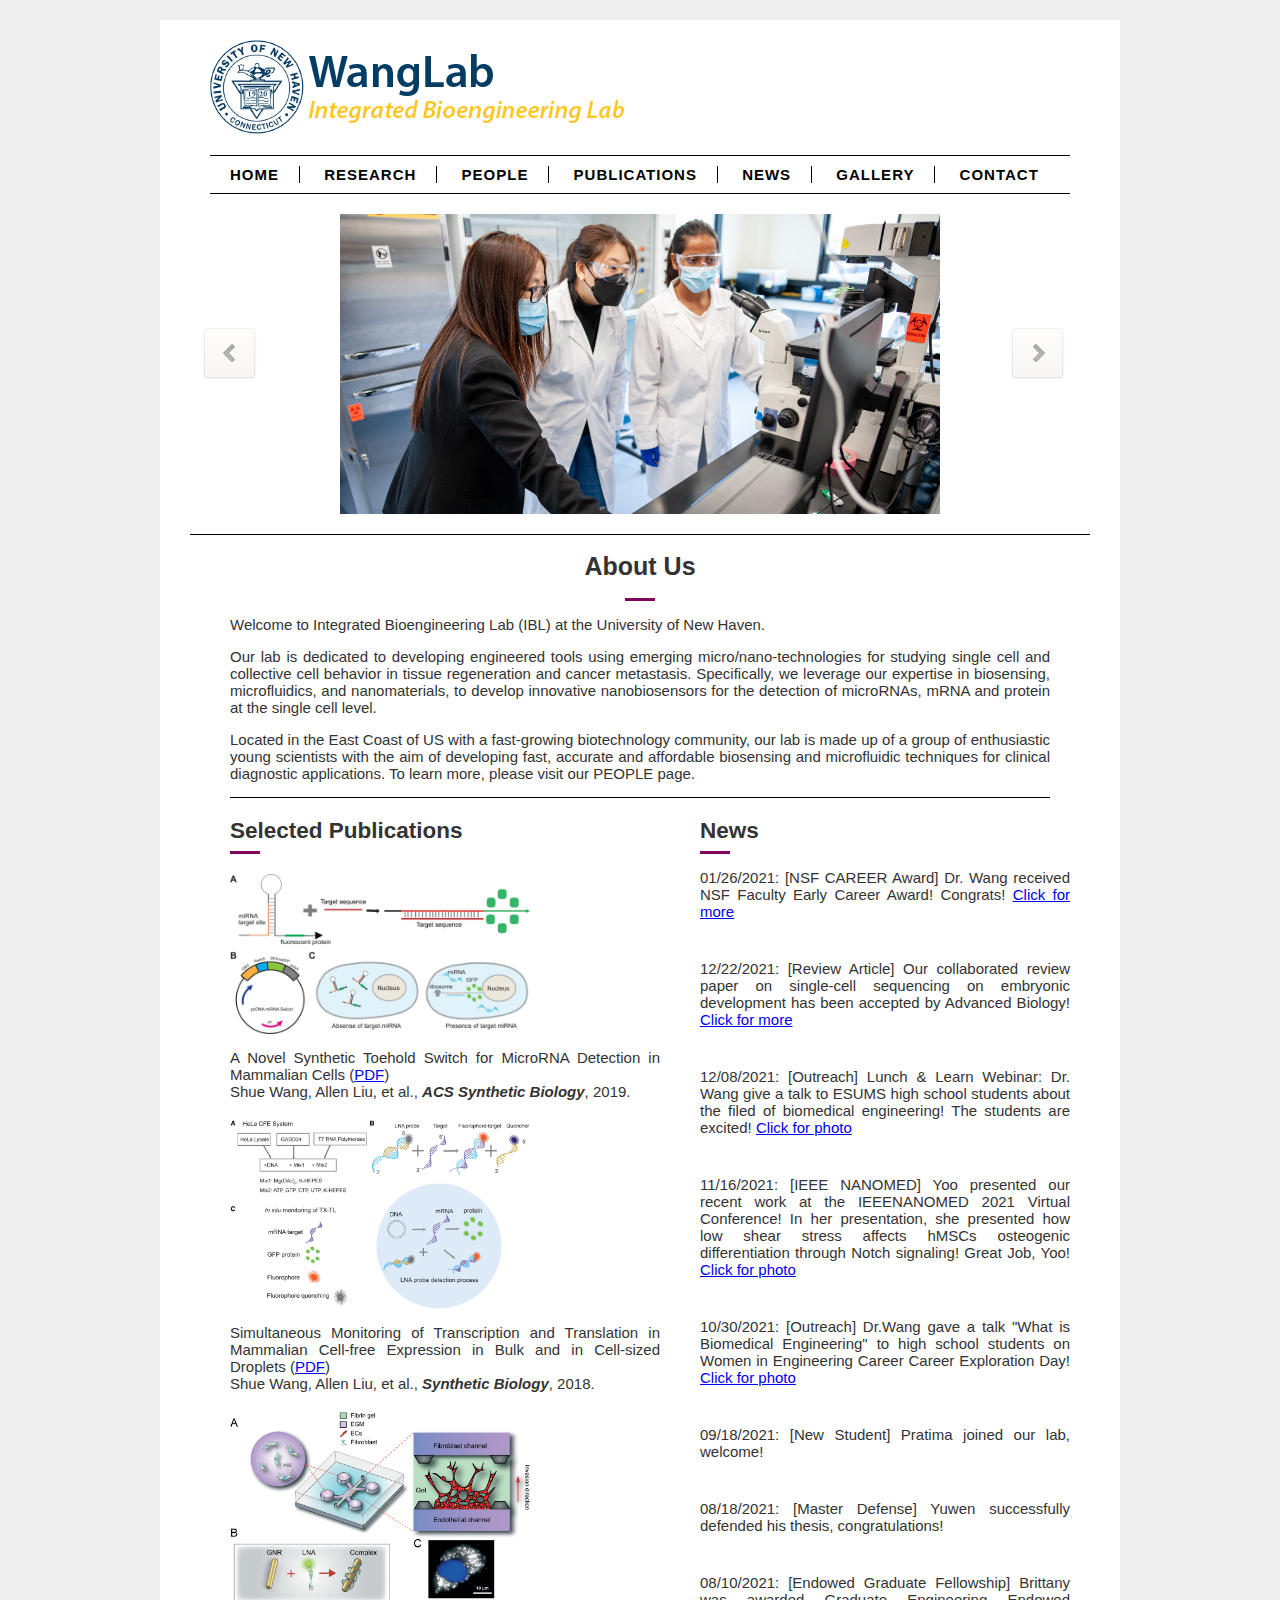
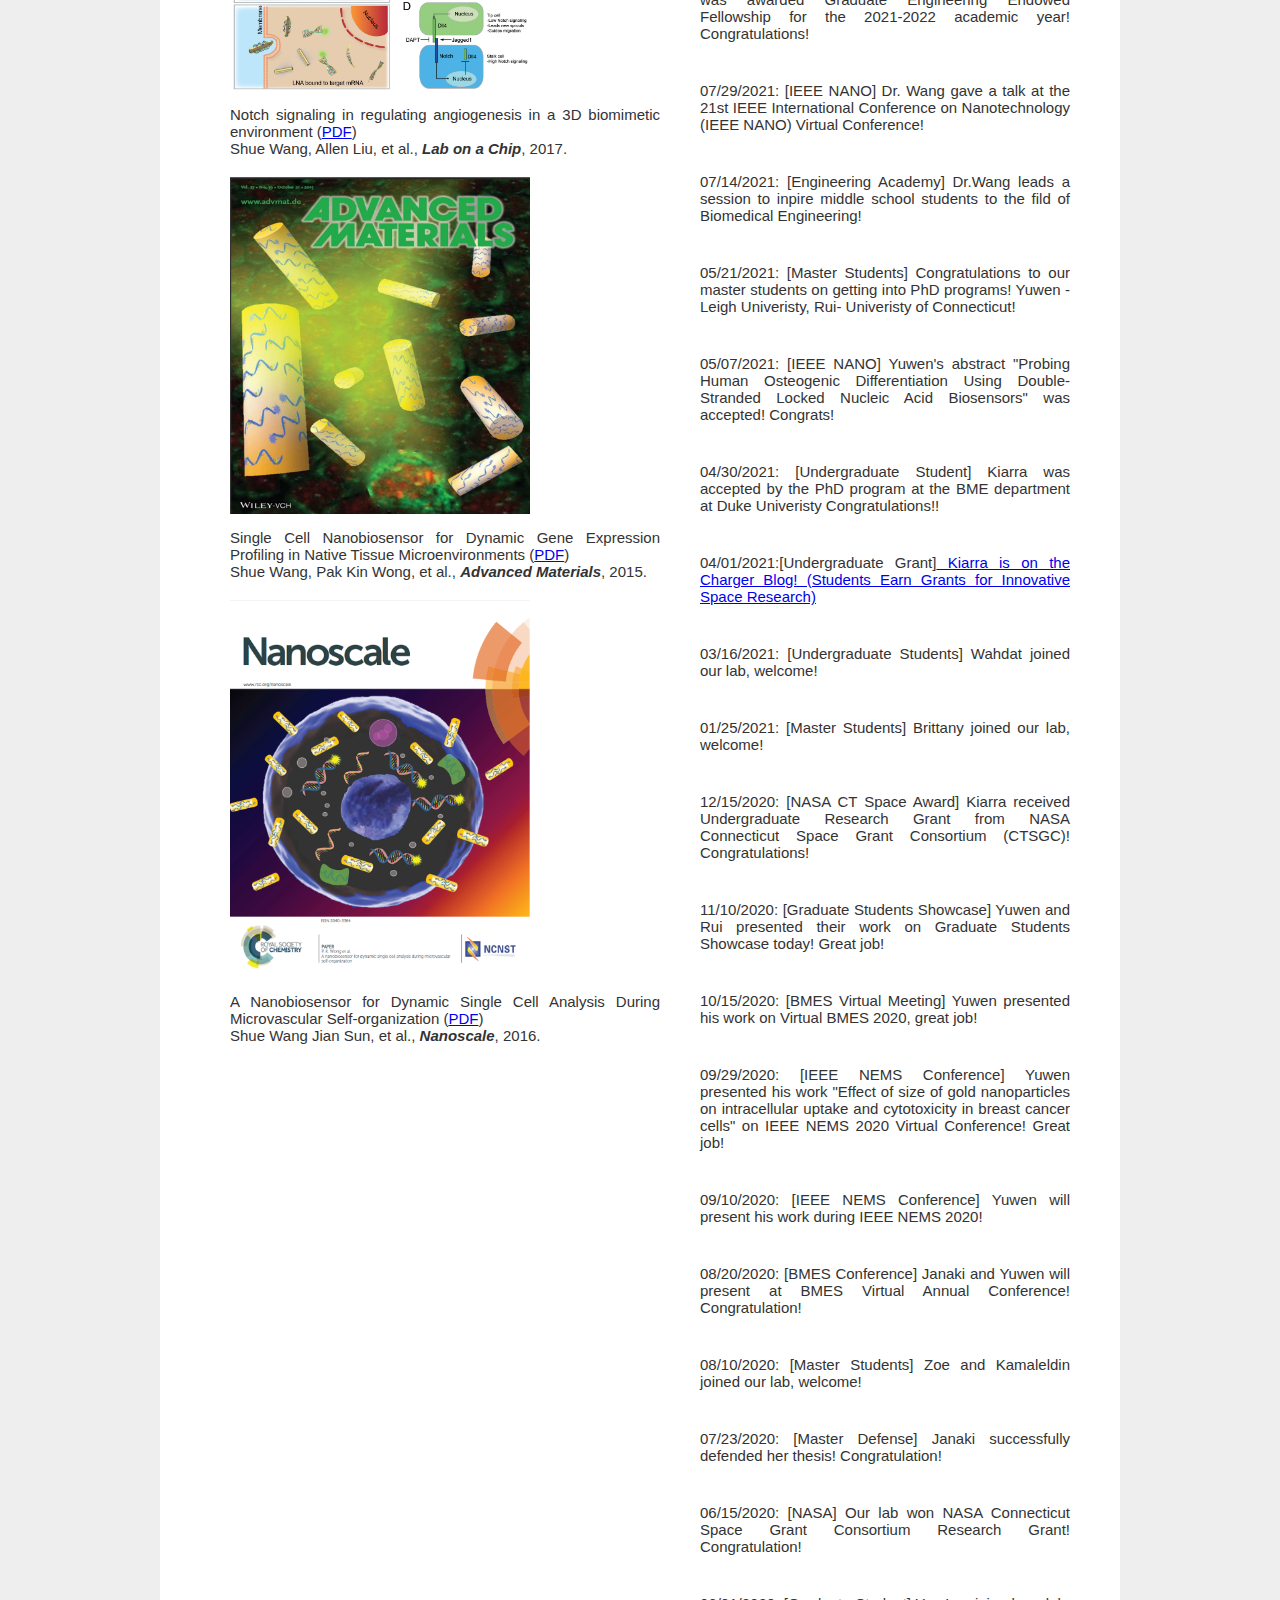
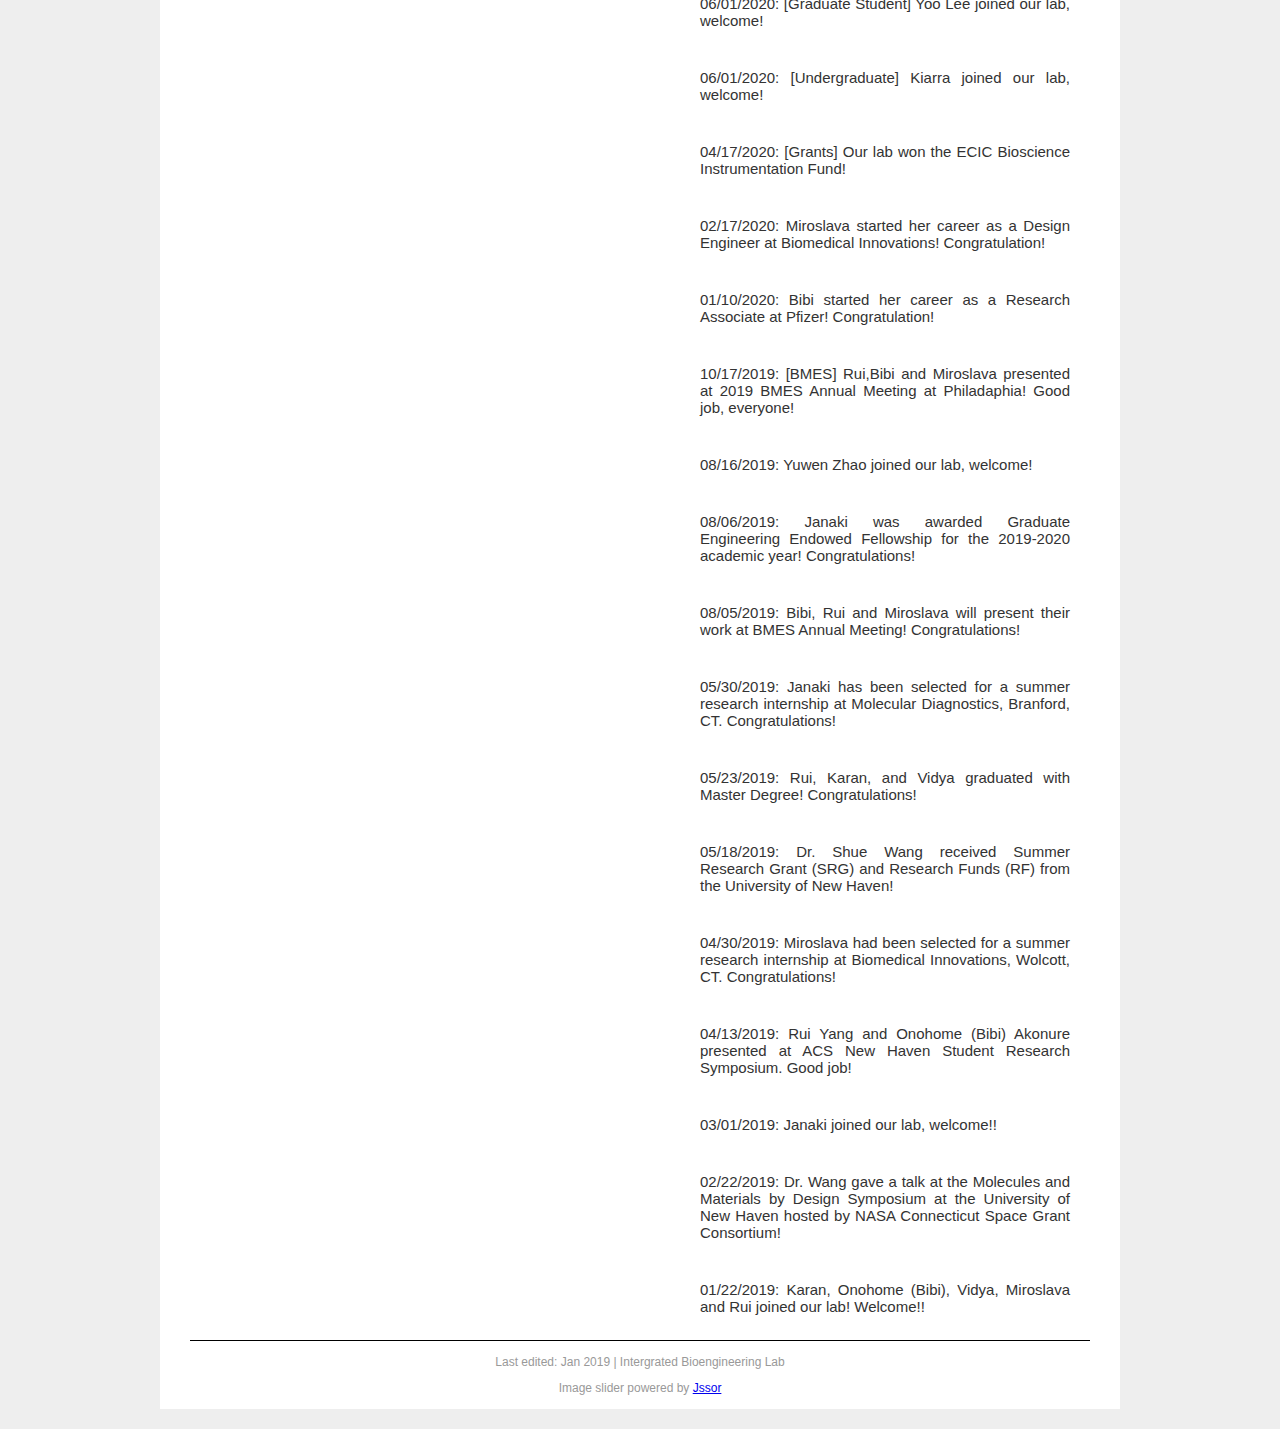
<file: index.html>
<!DOCTYPE html PUBLIC "-//W3C//DTD XHTML 1.0 Transitional//EN" "http://www.w3.org/TR/xhtml1/DTD/xhtml1-transitional.dtd">
<html xmlns="http://www.w3.org/1999/xhtml">
<head>
<meta http-equiv="Content-Type" content="text/html; charset=utf-8" />

<!-- InstanceBeginEditable name="doctitle" -->
<title>Wang Lab | University of New Haven</title>
<!-- InstanceEndEditable -->
<link rel="shortcut icon" href="image/icons/tab_icon.png" type="favicon/ico" />
<link href="style.css" rel="stylesheet" type="text/css" media="screen" />
<script src="js/jquery-1.11.3.min.js"></script>
<script type="text/javascript" src="js/jssor.slider.min.js"></script>
<script type="text/javascript" src="js/zidajs.js"></script>
<script>
  (function(i,s,o,g,r,a,m){i['GoogleAnalyticsObject']=r;i[r]=i[r]||function(){
  (i[r].q=i[r].q||[]).push(arguments)},i[r].l=1*new Date();a=s.createElement(o),
  m=s.getElementsByTagName(o)[0];a.async=1;a.src=g;m.parentNode.insertBefore(a,m)
  })(window,document,'script','https://www.google-analytics.com/analytics.js','ga');

  ga('create', 'UA-90421120-1', 'auto');
  ga('send', 'pageview');

</script>



</head>

<body>
    <!-- use jssor.slider.min.js instead for release -->
    <!-- jssor.slider.min.js = (jssor.js + jssor.slider.js) -->
 <!--   <script type="text/javascript" src="../js/jssor.js"></script> -->

	
    
<div id="outer">
  <div id="wrapper">
  	<div id="header_wrapper">
    	<div id="logo">
			<img src="image/icons/logo_wanglab.png" alt="logo"/>
		</div>

   	  <!-- 		<div id="social-media">
			<ul>
			  <li><a href="https://www.linkedin.com/pub/zida-li/40/870/6b1" target="_blank"><img src="image/icons/linkedin.png" alt="LindedIn"/></a>
			  <li><a href="https://scholar.google.com/citations?user=9s8iCB0AAAAJ&amp;hl=en" target="_blank"><img src="image/icons/google_scholar.png" alt="Google Scholar" /></a>
			  <li><a href="http://me.engin.umich.edu/ibbl/" target="_blank"><img src="image/icons/um_ibbl.png" alt="IBBL lab at UM" /></a>
			  <li><a href="http://web.hku.hk/~ashum" target="_blank"><img src="image/icons/hku.png" alt="Shum lab at HKU" /></a>
			  <li><a href="http://staff.ustc.edu.cn/~heliqun/" target="_blank"><img src="image/icons/ustc.jpg" alt="He lab at USTC" /></a>
			</ul>
		</div> -->
      
      <div id="topnav">
        <ul>
          <a href="index.html"><li>HOME</li></a>

          <a href="research.html"> <li>RESEARCH</li></a>
          <a href="people.html"> <li>PEOPLE</li></a>
          <a href="publications.html"> <li>PUBLICATIONS</li></a>		  
          <a href="news.html"> <li>NEWS</li></a>
          <a href="gallery.html"> <li>GALLERY</li></a>
          <a href="contact.html"><li style="border-right: 0px">CONTACT</li></a>
        </ul>
      </div>
	</div>


    <div id="banner">
        <div id="slider1_container" style="position: relative; top: 0px; width: 600px;
          height: 300px; margin:0 auto; ">
          <!-- Slides Container -->
         <div u="slides" style="cursor: move; position: absolute; left: 0px; top: 0px; width: 600px; height: 300px;overflow: hidden; border-style: none; border-width:5px; border-color:#CCC">
		
				<div class="photo"><img u="image" src="image/banners/home/2021_student_3.jpg" />
              <div class="caption">
                <p>2021 Fall:Students working on hMSCs </p>
              </div>
            </div>
				
				<div class="photo"><img u="image" src="image/banners/home/2021_student_1.jpg" />
              <div class="caption">
                <p>2021 Fall: Students are printing scaffold using 3D printer </p>
              </div>
            </div>
			
			<div class="photo"><img u="image" src="image/banners/home/2021_student_4.jpg" />
              <div class="caption">
                <p>2021 Fall: Lab photo  </p>
              </div>
            </div>
				
				<div class="photo"><img u="image" src="image/banners/home/BMES-3.jpg" />
              <div class="caption">
                <p>Rui, Miraslava, and Bibi are presenting at BMES Annual Meeting in Philadephia(October. 2019)</p>
              </div>
            </div>
			<div class="photo"><img u="image" src="image/banners/home/BMES-1.jpg" />
              <div class="caption">
                <p>Rui Yang is presenting at BMES 2019 (October. 2019)</p>
              </div>
            </div>
			<div class="photo"><img u="image" src="image/banners/home/BMES-2.jpg" />
              <div class="caption">
                <p>Rui Yang is presenting at BMES 2019 (October. 2019)</p>
              </div>
            </div>
			<div class="photo"><img u="image" src="image/banners/home/BMES-4.JPG" />
              <div class="caption">
                <p>Onohome Akonure (Bibi) is presenting at BMES 2019 (October. 2019)</p>
              </div>
            </div>
			<div class="photo"><img u="image" src="image/banners/home/BMES-5.jpg" />
              <div class="caption">
                <p>Onohome Akonure (Bibi) is presenting at BMES 2019 (October. 2019)</p>
              </div>
            </div>
			<div class="photo"><img u="image" src="image/banners/home/BMES-6.jpg" />
              <div class="caption">
                <p>Onohome Akonure (Bibi) is presenting at BMES 2019 (October. 2019)</p>
              </div>
            </div>

			<div class="photo"><img u="image" src="image/banners/home/image-06.jpg" />
              <div class="caption">
                <p>Tissue Engineering Class_Students final presentation. (May. 2019)</p>
              </div>
            </div>
			
            <div class="photo"><img u="image" src="image/banners/home/acssymposium.png" />
              <div class="caption">
                <p>UNH students attending ACS New Haven Students Research Symposium at Yale University(May. 2019) </p>
              </div>
            </div>				
			

           



<!--             <div class="photo"><img u="image" src="image/banners/home/XXX.png" />
              <div class="caption">
                <p>YYY</p>
              </div>
            </div>	 -->			
			
          </div> 
		  
		  
		  
		  
          <!--#region Arrow Navigator Skin Begin -->
          <!-- Help: http://www.jssor.com/development/slider-with-arrow-navigator-jquery.html -->
          <!-- Arrow Left -->
          <span u="arrowleft" class="jssora03l" style="top: 112px; left: -138px;"> </span>
          <!-- Arrow Right -->
          <span u="arrowright" class="jssora03r" style="top: 112px; right: -125px;"> </span>
          <!--#endregion Arrow Navigator Skin End -->
          <a style="display: none" href="http://www.jssor.com">Bootstrap Slider</a>
          <!-- Trigger -->
          <script>
              jssor_slider1_starter('slider1_container');
          </script>
        </div>
        <!-- Jssor Slider End -->
    </div><!--Banner div closure-->
	
	
     

    <div id="content-index">
        
		<div id = "welcome-content" style="border-bottom:1px #000 solid;">
			<h1 style="text-align:center;">About Us</h1>
			<hr style="clear:both;width:30px;height:3px;background-color:#83045C;border:0;" align="center" noshade>
			<p>Welcome to Integrated Bioengineering Lab (IBL) at the University of New Haven. </p>
			<p>Our lab is dedicated to developing engineered tools using emerging micro/nano-technologies for studying single cell and collective cell behavior in tissue regeneration and cancer metastasis. 
			
			Specifically, we leverage our expertise in biosensing, microfluidics, and nanomaterials, to develop innovative nanobiosensors for the detection of microRNAs, mRNA and protein at the single cell level.</p>
			<p>Located in the East Coast of US with a fast-growing biotechnology community, our lab is made up of a group of enthusiastic young 
			scientists with the aim of developing fast, accurate and affordable biosensing and microfluidic techniques for clinical diagnostic applications. To learn more, please visit our PEOPLE page.</p>
		</div>
		
 
	<div id="selected-pub">
		<h2>Selected Publications</h2>			
		<hr style="clear:both;width:30px;height:3px;background-color:#83045C;border:0;" align="left" noshade>

		
		<div id="sel-pub-item"><img src="image/2019ACSSynBio.jpg" width="300"/>
		  <p>A Novel Synthetic Toehold Switch for MicroRNA Detection in Mammalian Cells (<a href="../unhwanglab.github.io/docs/2019ACSSynBio.pdf">PDF</a>)<br>
			Shue Wang, Allen Liu, et al., <i><b>ACS Synthetic Biology</b></i>, 2019.<br></p>
		</div>
		
		<div id="sel-pub-item"><img src="image/synbio.png" width="300"/>
		  <p>Simultaneous Monitoring of Transcription and Translation in Mammalian Cell-free Expression in Bulk and in Cell-sized Droplets (<a href="../unhwanglab.github.io/docs/2018SynBio.pdf">PDF</a>)<br>
			Shue Wang, Allen Liu, et al., <i><b>Synthetic Biology</b></i>, 2018.<br></p>
		</div>
		<div id="sel-pub-item"><img src="image/labonachip.png" width="300"/>
		  <p>Notch signaling in regulating angiogenesis in a 3D biomimetic environment (<a href="../unhwanglab.github.io/docs/2017Labonachip.pdf">PDF</a>)<br>
			Shue Wang, Allen Liu, et al., <i><b>Lab on a Chip</b></i>, 2017.<br></p>
		</div>
		
		
		<div id="sel-pub-item"><img src="image/adv.jpg" width="300"/>
		  <p>Single Cell Nanobiosensor for Dynamic Gene Expression Profiling in Native Tissue Microenvironments (<a href="../unhwanglab.github.io/docs/15AdMat.pdf">PDF</a>)<br>
			Shue Wang, Pak Kin Wong, et al., <i><b>Advanced Materials</b></i>, 2015.<br></p>
		</div>
		
		<div id="sel-pub-item"><img src="image/nanoscale.png" width="300"/>
		  <p>A Nanobiosensor for Dynamic Single Cell Analysis During Microvascular Self-organization (<a href="../unhwanglab.github.io/docs/2016Nanoscale.pdf">PDF</a>)<br>
			Shue Wang Jian Sun, et al., <i><b>Nanoscale</b></i>, 2016.</p>
		</div>
		
	</div>
		
	<div id="news">
		<h2>News</h2>
		<hr style="clear:both;width:30px;height:3px;background-color:#83045C;border:0;" align="left" noshade>
		
		<div id="news-item">
		<p> 01/26/2021: [NSF CAREER Award] Dr. Wang received NSF Faculty Early Career Award! Congrats!
		  <a href="https://www.nsf.gov/awardsearch/showAward?AWD_ID=2143151&HistoricalAwards=false" target="_blank"> Click for more </a> </p>
				
		<div></div>
		</div>
		
		<div id="news-item">
		<p> 12/22/2021: [Review Article] Our collaborated review paper on single-cell sequencing on embryonic development has been accepted by Advanced Biology!
		  <a href="https://onlinelibrary.wiley.com/doi/abs/10.1002/adbi.202101151" target="_blank"> Click for more </a> </p>
				
		<div></div>
		</div>
		
		
		<div id="news-item">
		<p> 12/08/2021: [Outreach] Lunch & Learn Webinar: Dr. Wang give a talk to ESUMS high school students about the filed of biomedical engineering! The students are excited!  
		  <a href="image/gallery/outreach/lunchandlearn2021.jpg" target="_blank"> Click for photo</a> </p>
				
		<div></div>
		</div>
		
		<div id="news-item">
		<p> 11/16/2021: [IEEE NANOMED] Yoo presented our recent work at the IEEENANOMED 2021 Virtual Conference! In her presentation, she presented how low shear stress affects hMSCs osteogenic differentiation through Notch signaling! Great Job, Yoo! 
		  <a href="image/gallery/IEEENANOMED_Yoo.jpg" target="_blank"> Click for photo</a> </p>
				
		<div></div>
		</div>
		
		
		<div id="news-item">
		<p> 10/30/2021: [Outreach] Dr.Wang gave a talk "What is Biomedical Engineering" to high school students on Women in Engineering Career Career Exploration Day! 
		   <a href="image/gallery/outreach/WIE_2021.jpg" target="_blank"> Click for photo</a> </p>
				
		<div></div>
		</div>
		
		<div id="news-item">
		<p> 09/18/2021: [New Student] Pratima joined our lab, welcome!</p>
				
		<div></div>
		</div>
		
		
		<div id="news-item">
		<p> 08/18/2021: [Master Defense] Yuwen successfully defended his thesis, congratulations! </p>
				
		<div></div>
		</div>
		
		<div id="news-item">
		<p> 08/10/2021: [Endowed Graduate Fellowship] Brittany was awarded Graduate Engineering Endowed Fellowship for the 2021-2022 academic year! Congratulations! </p>
				
		<div></div>
		</div>
		
		<div id="news-item">
		<p> 07/29/2021: [IEEE NANO] Dr. Wang gave a talk at the 21st IEEE International Conference on Nanotechnology (IEEE NANO) Virtual Conference! </p>
				
		<div></div>
		</div>
		
		
		<div id="news-item">
		<p> 07/14/2021: [Engineering Academy] Dr.Wang leads a session to inpire middle school students to the fild of Biomedical Engineering! </p>
				
		<div></div>
		</div>
		
		<div id="news-item">
		<p> 05/21/2021: [Master Students] Congratulations to our master students on getting into PhD programs!  Yuwen - Leigh Univeristy,  Rui- Univeristy of Connecticut! </p>
				
		<div></div>
		</div>
		<div id="news-item">
		<p> 05/07/2021: [IEEE NANO] Yuwen's abstract "Probing Human Osteogenic Differentiation Using Double-Stranded Locked Nucleic Acid Biosensors" was accepted! Congrats!  </p>
				
		<div></div>
		</div>
		<div id="news-item">
		<p> 04/30/2021: [Undergraduate Student] Kiarra was accepted by the PhD program at the BME department at Duke Univeristy Congratulations!! </p>
				
		<div></div>
		</div>
		
		<div id="news-item">
		<p> 04/01/2021:[Undergraduate Grant]<a href ="https://www.newhaven.edu/news/blog/2021/nasa-grants.php" target="_blank">  Kiarra is on the Charger Blog! (Students Earn Grants for Innovative Space Research)</a> </p>
				
		<div></div>
		</div>
		
		<div id="news-item">
		<p>03/16/2021: [Undergraduate Students] Wahdat joined our lab, welcome! </p>
		<div></div>
		</div>
		<div id="news-item">
		<p>01/25/2021: [Master Students] Brittany joined our lab, welcome! </p>
		<div></div>
		</div>
		<div id="news-item">
		<p>12/15/2020: [NASA CT Space Award] Kiarra received Undergraduate Research Grant from NASA Connecticut Space Grant Consortium (CTSGC)! Congratulations! </p>
		<div></div>
		</div>
		<div id="news-item">
		<p>11/10/2020: [Graduate Students Showcase] Yuwen and Rui presented their work on Graduate Students Showcase today! Great job! </p>
		<div></div>
		</div>
		<div id="news-item">
		<p>10/15/2020: [BMES Virtual Meeting] Yuwen presented his work on Virtual BMES 2020, great job! </p>
		<div></div>
		</div>
		
		<div id="news-item">
		<p>09/29/2020: [IEEE NEMS Conference] Yuwen presented his work "Effect of size of gold nanoparticles on intracellular uptake and cytotoxicity in breast cancer cells" on IEEE NEMS 2020 Virtual Conference! Great job! </p>
		<div></div>
		</div>
		
		<div id="news-item">
		<p>09/10/2020: [IEEE NEMS Conference] Yuwen will present his work during IEEE NEMS 2020! </p>
		<div></div>
		</div>
		
		<div id="news-item">
		<p>08/20/2020: [BMES Conference] Janaki and Yuwen will present at BMES Virtual Annual Conference! Congratulation!</p>
		<div></div>
		</div>
		
		
		<div id="news-item">
		<p>08/10/2020: [Master Students] Zoe and Kamaleldin joined our lab, welcome! </p>
		<div></div>
		</div>
		<div id="news-item">
		<p>07/23/2020: [Master Defense] Janaki successfully defended her thesis! Congratulation! </p>
		<div></div>
		</div>
		
		<div id="news-item">
		<p>06/15/2020: [NASA] Our lab won NASA Connecticut Space Grant Consortium Research Grant! Congratulation! </p>
		<div></div>
		</div>
		
		<div id="news-item">
		<p>06/01/2020: [Graduate Student] Yoo Lee joined our lab, welcome! </p>
		<div></div>
		</div>
		
		<div id="news-item">
		<p>06/01/2020: [Undergraduate] Kiarra joined our lab, welcome! </p>
		<div></div>
		</div>
		<div id="news-item">
		<p>04/17/2020: [Grants] Our lab won the ECIC Bioscience Instrumentation Fund! </p>
		<div></div>
		</div>
		<div id="news-item">
		<p>02/17/2020: Miroslava started her career as a Design Engineer at Biomedical Innovations! Congratulation! </p>
		<div></div>
		</div>
		
		<div id="news-item">
		<p>01/10/2020: Bibi started her career as a Research Associate at Pfizer! Congratulation! </p>
		<div></div>
		</div>	
		
		
		
		
		<div id="news-item">
		  
		  <p>10/17/2019: [BMES] Rui,Bibi and Miroslava presented at 2019 BMES Annual Meeting at Philadaphia! Good job, everyone!</p>
		<div></div>
	  </div>
	  
		<div id="news-item">
		  <p>08/16/2019: Yuwen Zhao joined our lab, welcome!</p>
		<div></div>
	  </div>
	  
		<div id="news-item">
		  
		  <p>08/06/2019: Janaki was awarded Graduate Engineering Endowed Fellowship for the 2019-2020 academic year! Congratulations!</p>
		<div></div>
	  </div>
	  
	  
		<div id="news-item">
		  <p>08/05/2019: Bibi, Rui and Miroslava will present their work at BMES Annual Meeting! Congratulations!</p>
		<div></div>
	  </div>
	  
		<div id="news-item">
		<p>05/30/2019: Janaki has been selected for a summer research internship at Molecular Diagnostics, Branford, CT. Congratulations! </p>
		<div></div>
		</div>	
		
		<div id="news-item">
		<p>05/23/2019: Rui, Karan, and Vidya graduated with Master Degree! Congratulations! </p>
		<div></div>
		</div>	
		
		<div id="news-item">
		<p>05/18/2019: Dr. Shue Wang received Summer Research Grant (SRG) and Research Funds (RF) from the University of New Haven! </p>
		<div></div>
		</div>	
		
		<div id="news-item">
		<p>04/30/2019: Miroslava had been selected for a summer research internship at Biomedical Innovations, Wolcott, CT. Congratulations! </p>
		<div></div>
		</div>	
		<div id="news-item">
		<p>04/13/2019: Rui Yang and Onohome (Bibi) Akonure presented at ACS New Haven Student Research Symposium. Good job! </p>
		<div></div>
		</div>	
		<div id="news-item">
		<p>03/01/2019: Janaki joined our lab, welcome!! </p>
		<div></div>
		</div>	
		<div id="news-item">
		<p>02/22/2019: Dr. Wang gave a talk at the Molecules and Materials by Design Symposium at the University of New Haven hosted by NASA Connecticut Space Grant Consortium! </p>
		<div></div>
		</div>	
	<div id="news-item">
		<p>01/22/2019: Karan, Onohome (Bibi), Vidya, Miroslava and Rui joined our lab! Welcome!! </p>
		<div></div>
		</div>	
	
	
	
	</div>
</div><!--Content-index div closure-->



      <div id="footer">
        <p>Last edited: Jan 2019 | Intergrated Bioengineering Lab</p>
		<p>Image slider powered by <a href = https://www.jssor.com/ target = blank>Jssor</a></p>
      </div>
  </div><!--Wrapper div closure-->
</div><!--Outer div closure-->

</body>


</html>
</file>
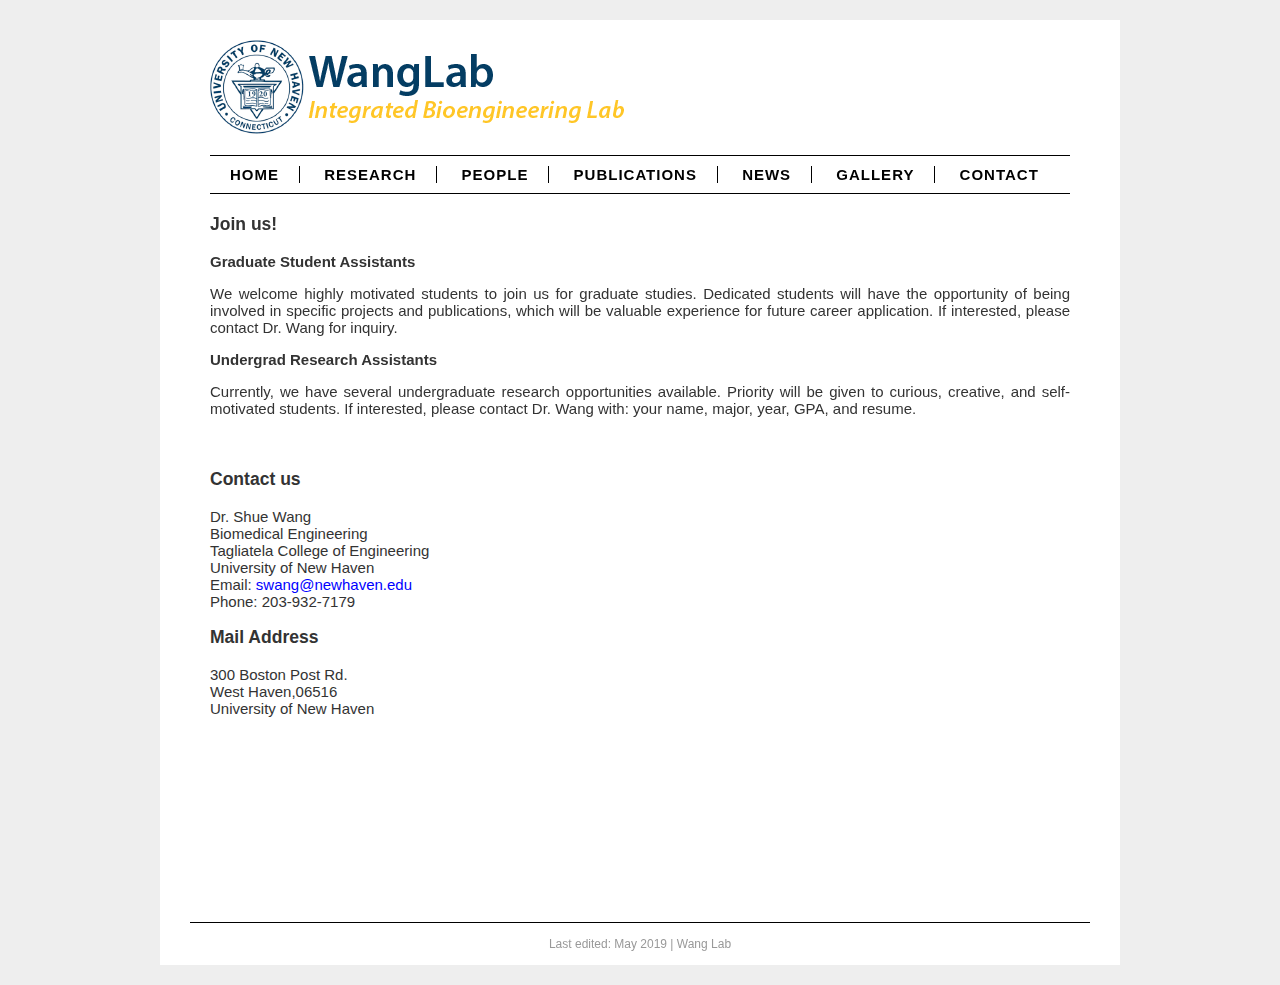
<file: contact.html>
<!DOCTYPE html PUBLIC "-//W3C//DTD XHTML 1.0 Transitional//EN" "http://www.w3.org/TR/xhtml1/DTD/xhtml1-transitional.dtd">
<html xmlns="http://www.w3.org/1999/xhtml">
<head>
<meta http-equiv="Content-Type" content="text/html; charset=utf-8" />
<!-- InstanceBeginEditable name="doctitle" -->
<title>Wang Lab | University of New Haven</title>
<!-- InstanceEndEditable -->
<link rel="shortcut icon" href="image/icons/tab_icon.png" type="favicon/ico" />
<link href="style.css" rel="stylesheet" type="text/css" media="screen" />
<script src="js/jquery-1.11.3.min.js"></script>
<script type="text/javascript" src="js/jssor.slider.min.js"></script>
<script type="text/javascript" src="js/zidajs.js"></script>
<script>
  (function(i,s,o,g,r,a,m){i['GoogleAnalyticsObject']=r;i[r]=i[r]||function(){
  (i[r].q=i[r].q||[]).push(arguments)},i[r].l=1*new Date();a=s.createElement(o),
  m=s.getElementsByTagName(o)[0];a.async=1;a.src=g;m.parentNode.insertBefore(a,m)
  })(window,document,'script','https://www.google-analytics.com/analytics.js','ga');

  ga('create', 'UA-90421120-1', 'auto');
  ga('send', 'pageview');

</script>


</head>

<body>
    <!-- use jssor.slider.min.js instead for release -->
    <!-- jssor.slider.min.js = (jssor.js + jssor.slider.js) -->
 <!--   <script type="text/javascript" src="../js/jssor.js"></script> -->

	
    
<div id="outer">
  <div id="wrapper">
  	<div id="header_wrapper">
    	<div id="logo">
      	<img src="image/icons/logo_wanglab.png" alt="logo"/>
      </div>
		<!--<div id="social-media">
		  <p>English | <a href="contact_CN.html">中文</a></p>
		</div>   -->   
<!-- 		<div id="social-media">
			<ul>
			  <li><a href="https://www.linkedin.com/pub/zida-li/40/870/6b1" target="_blank"><img src="image/icons/linkedin.png" alt="LindedIn"/></a>
			  <li><a href="https://scholar.google.com/citations?user=ORMdxVoAAAAJ&hl=en" target="_blank"><img src="image/icons/google_scholar.png" alt="Google Scholar" /></a>
			  <li><a href="http://me.engin.umich.edu/ibbl/" target="_blank"><img src="image/icons/um_ibbl.png" alt="IBBL lab at UM" /></a>
			  <li><a href="http://web.hku.hk/~ashum" target="_blank"><img src="image/icons/hku.png" alt="Shum lab at HKU" /></a>
			  <li><a href="http://staff.ustc.edu.cn/~heliqun/" target="_blank"><img src="image/icons/ustc.jpg" alt="He lab at USTC" /></a>
			</ul>
		</div> -->
      
      <div id="topnav">
        <ul>
          <a href="index.html"><li>HOME</li></a>

          <a href="research.html"> <li>RESEARCH</li></a>
          <a href="people.html"> <li>PEOPLE</li></a>
          <a href="publications.html"> <li>PUBLICATIONS</li></a>		  
          <a href="news.html"> <li>NEWS</li></a>
          <a href="gallery.html"> <li>GALLERY</li></a>
          <a href="contact.html"><li style="border-right: 0px">CONTACT</li></a>
        </ul>
      </div>
    </div>
	
	<div id="people-section">
	<h3>Join us!</h3>
	<b>Graduate Student Assistants</b></p>
	<p>We welcome highly motivated students to join us for graduate studies. Dedicated students will have the opportunity of 
	being involved in specific projects and publications, which will be valuable experience for future career application. 
	 
	If interested, please contact Dr. Wang for inquiry. 
	
	</p>
	
	<p><b>Undergrad Research Assistants</b></p>
	<p>Currently, we have several undergraduate research opportunities available.  
	Priority will be given to curious, creative, and self-motivated students.
	If interested, please contact Dr. Wang with: your name, major, year, GPA, and resume.
	
	</p>
	</div>
	
	
	<div id="content-contact">
	
	<h3>Contact us</h3>
    <p>Dr. Shue Wang<br/>Biomedical Engineering
     <br />
	 Tagliatela College of Engineering</br>

	  University of New Haven</br>
	  Email: <span   style='color:blue'>swang@newhaven.edu</span>
  </br>
	  Phone: 203-932-7179</br></p>
	<h3>Mail Address </h3>
	<p> 300 Boston Post Rd.</br>
	West Haven,06516</br>
	University of New Haven</br?
	
	</p>
    <!--<img src="image/email.png"/> -->
	</div>
	
	
	
	<div id="google-map">
   
	<iframe src="https://www.google.com/maps/embed?pb=!1m18!1m12!1m3!1d2997.8344422639034!2d-72.9638323855155!3d41.29070750994767!2m3!1f0!2f0!3f0!3m2!1i1024!2i768!4f13.1!3m3!1m2!1s0x89e7d893988135b1%3A0x7e30804fafd0082!2sUniversity+of+New+Haven!5e0!3m2!1sen!2sus!4v1548481791933" width="500" height="450" frameborder="0" style="border:0" allowfullscreen></iframe>   

	</div>

    <div id="footer">
    <p>Last edited: May 2019 | Wang Lab</p>
    </div>
</div>
</div>

</body>
</html>
</file>
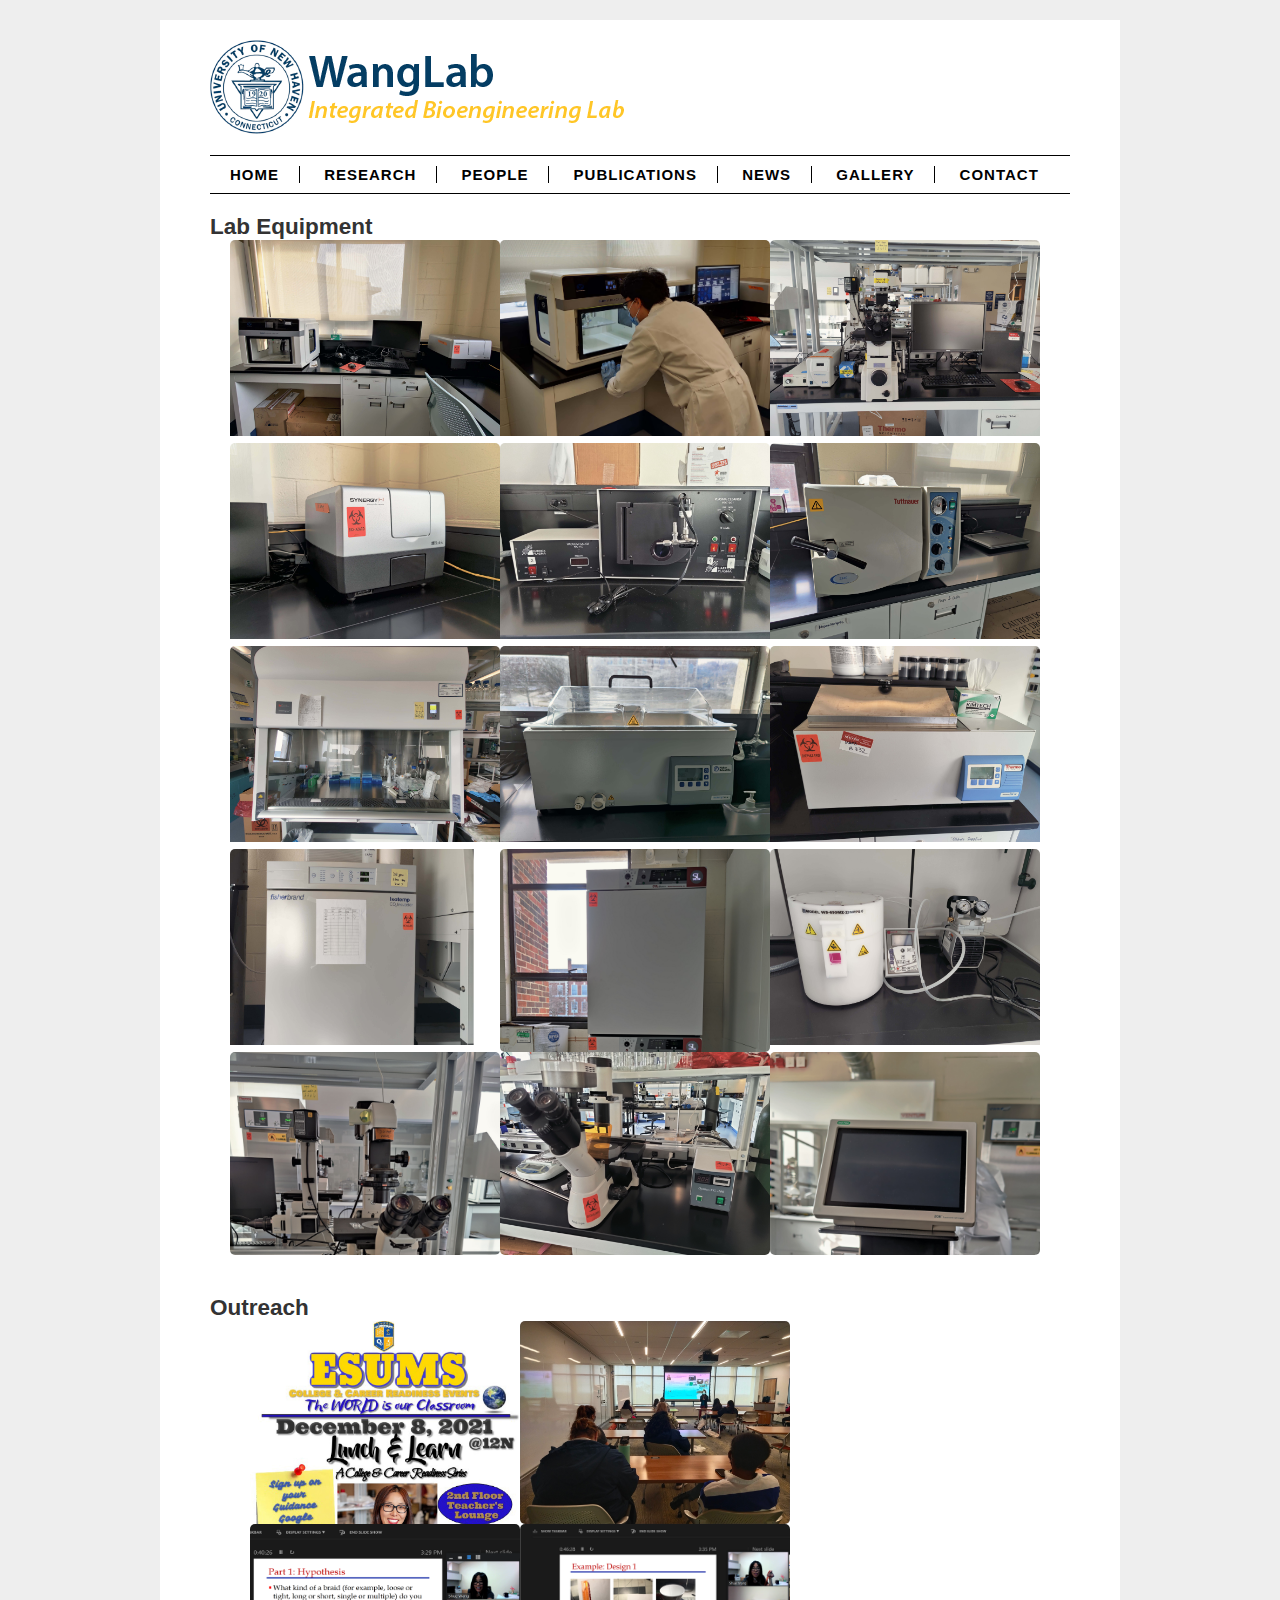
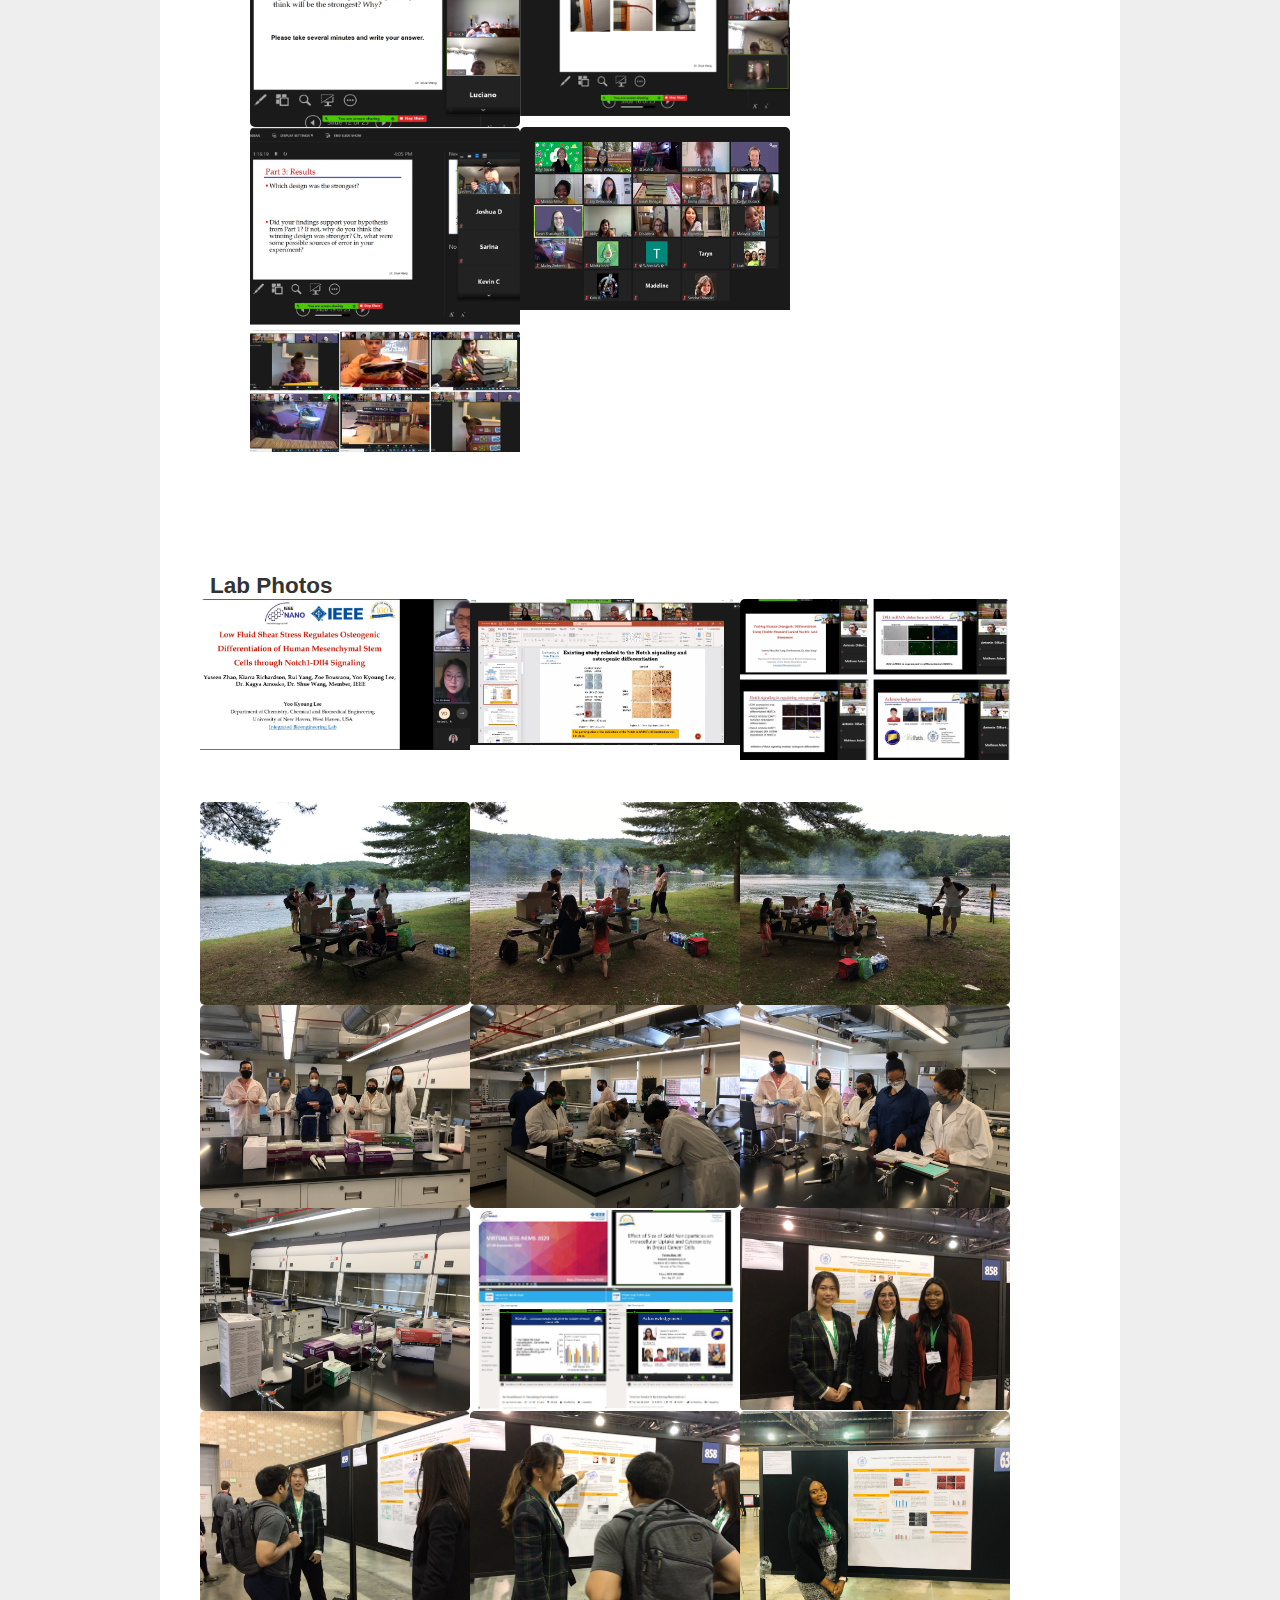
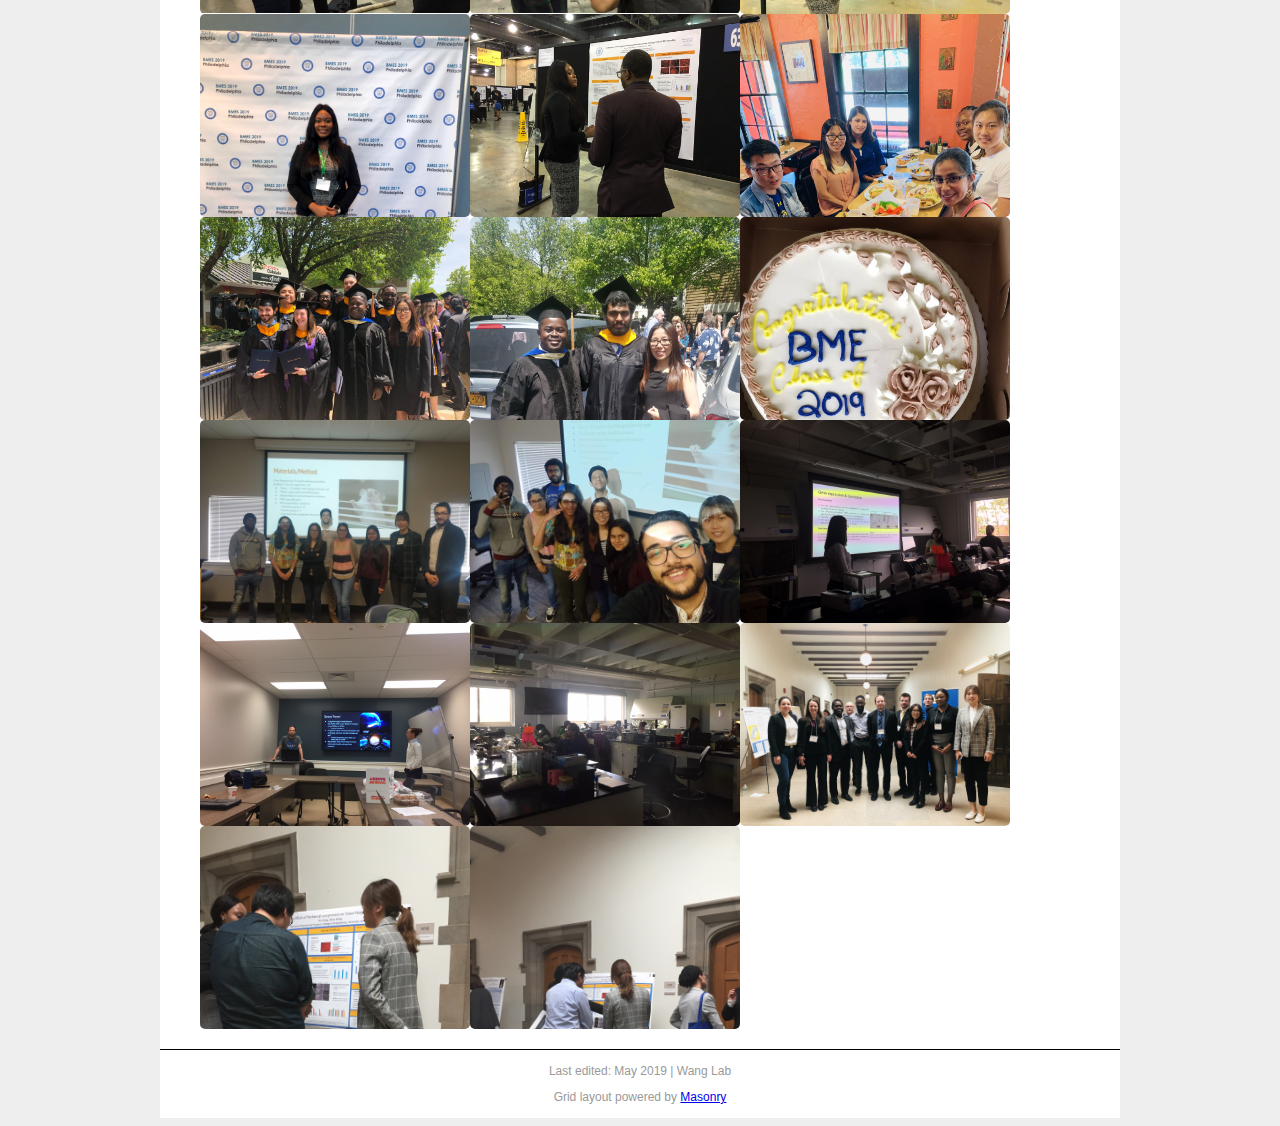
<file: gallery.html>
<!DOCTYPE html PUBLIC "-//W3C//DTD XHTML 1.0 Transitional//EN" "http://www.w3.org/TR/xhtml1/DTD/xhtml1-transitional.dtd">
<html xmlns="http://www.w3.org/1999/xhtml">
<head>
<meta http-equiv="Content-Type" content="text/html; charset=utf-8" />
<!-- InstanceBeginEditable name="doctitle" -->
<title>Wang Lab | University of New Haven</title>
<!-- InstanceEndEditable -->
<link rel="shortcut icon" href="image/icons/tab_icon.png" type="favicon/ico" />

<script src="js/jquery-1.11.3.min.js"></script>
<script type="text/javascript" src="js/jssor.slider.min.js"></script>
<script src="js/masonry.pkgd.min.js"></script>
<script type="text/javascript" src="js/zidajs.js"></script>
<script>
  (function(i,s,o,g,r,a,m){i['GoogleAnalyticsObject']=r;i[r]=i[r]||function(){
  (i[r].q=i[r].q||[]).push(arguments)},i[r].l=1*new Date();a=s.createElement(o),
  m=s.getElementsByTagName(o)[0];a.async=1;a.src=g;m.parentNode.insertBefore(a,m)
  })(window,document,'script','https://www.google-analytics.com/analytics.js','ga');

  ga('create', 'UA-90421120-1', 'auto');
  ga('send', 'pageview');

</script>
<link href="style.css" rel="stylesheet" type="text/css" media="screen" />

<script language="javascript">
// external js: masonry.pkgd.js, imagesloaded.pkgd.js

// init Masonry
var $grid = $('.grid').masonry({
  itemSelector: '.grid-item',
  percentPosition: true,
  columnWidth: '.grid-sizer'
});
// layout Isotope after each image loads
$grid.imagesLoaded().progress( function() {
  $grid.masonry();
});  
</script>


</head>

<body>
    <!-- use jssor.slider.min.js instead for release -->
    <!-- jssor.slider.min.js = (jssor.js + jssor.slider.js) -->
 <!--   <script type="text/javascript" src="../js/jssor.js"></script> -->

	
    
<div id="outer_gal">
  <div id="wrapper_gal">
  	<div id="header_wrapper">
    	<div id="logo">
      	<img src="image/icons/logo_wanglab.png" alt="logo"/>
      </div>
		    
<!-- 		<div id="social-media">
			<ul>
			  <li><a href="https://www.linkedin.com/pub/zida-li/40/870/6b1" target="_blank"><img src="image/icons/linkedin.png" alt="LindedIn"/></a>
			  <li><a href="https://scholar.google.com/citations?user=9s8iCB0AAAAJ&amp;hl=en" target="_blank"><img src="image/icons/google_scholar.png" alt="Google Scholar" /></a>
			  <li><a href="http://me.engin.umich.edu/ibbl/" target="_blank"><img src="image/icons/um_ibbl.png" alt="IBBL lab at UM" /></a>
			  <li><a href="http://web.hku.hk/~ashum" target="_blank"><img src="image/icons/hku.png" alt="Shum lab at HKU" /></a>
			  <li><a href="http://staff.ustc.edu.cn/~heliqun/" target="_blank"><img src="image/icons/ustc.jpg" alt="He lab at USTC" /></a>
			</ul>
		</div> -->
      
      <div id="topnav">
        <ul>
          <a href="index.html"><li>HOME</li></a>

          <a href="research.html"> <li>RESEARCH</li></a>
          <a href="people.html"> <li>PEOPLE</li></a>
          <a href="publications.html"> <li>PUBLICATIONS</li></a>		  
          <a href="news.html"> <li>NEWS</li></a>
          <a href="gallery.html"> <li>GALLERY</li></a>
          <a href="contact.html"><li style="border-right: 0px">CONTACT</li></a>
        </ul>
      </div>
    
	<!--
	
		<div id="people-section">
		<div id="heading"><h2>Lab Photos</h2></div>
		
		<div id="profile-image"><img src="image/swang.jpg" alt="professional image" 	width 	= "185" height="212">
		</div>
		</div>
		<div class="grid" data-masonry='{ "itemSelector": ".grid-item", "columnWidth": 0 }'>

-->

<div id="people-section">
		<div id="heading"><h2>Lab Equipment</h2></div>
		
		</div>
		
<div class="grid" data-masonry='{ "itemSelector": ".grid-item", "columnWidth": 0 }'>

		
		<div class="grid-item grid-item--landscape">
		<div class="photo_gal">
		<a href="image/gallery/lab equipment/labcorner.jpg" target="_blank"> 
		<img src="image/gallery/lab equipment/labcorner.jpg" style="width:270px;">
		</a>
		<div class="caption_gal" >
			<p>Lab Corner </p>
		  </div>
		</div>		
		</div>
		
		
		
		
		<div class="grid-item grid-item--landscape">
		<div class="photo_gal">
		<a href="image/gallery/lab equipment/3dprinter.jpg" target="_blank"> 
		<img src="image/gallery/lab equipment/3dprinter.jpg" style="width:270px;">
		</a>
		<div class="caption_gal" >
			<p>3D Bioprinter </p>
		  </div>
		</div>		
		</div>
		
		<div class="grid-item grid-item--landscape">
		<div class="photo_gal">
		<a href="image/gallery/lab equipment/Nikon Microscope.jpg" target="_blank"> 
		<img src="image/gallery/lab equipment/Nikon Microscope.jpg" style="width:270px;">
		</a>
		<div class="caption_gal" >
			<p>Nikon Microscope </p>
		  </div>
		</div>		
		</div>
		
		<div class="grid-item grid-item--landscape">
		<div class="photo_gal">
		<a href="image/gallery/lab equipment/PlateReader.jpg" target="_blank"> 
		<img src="image/gallery/lab equipment/PlateReader.jpg" style="width:270px;">
		</a>
		<div class="caption_gal" >
			<p>Plate Reader </p>
		  </div>
		</div>		
		</div>
		
		<div class="grid-item grid-item--landscape">
		<div class="photo_gal">
		<a href="image/gallery/lab equipment/Plasma Cleaner.jpg" target="_blank"> 
		<img src="image/gallery/lab equipment/Plasma Cleaner.jpg" style="width:270px;">
		</a>
		<div class="caption_gal" >
			<p>Plasma Cleaner </p>
		  </div>
		</div>		
		</div>
	
		<div class="grid-item grid-item--landscape">
		<div class="photo_gal">
		<a href="image/gallery/lab equipment/AutoclaveMachine.jpg" target="_blank"> 
		<img src="image/gallery/lab equipment/AutoclaveMachine.jpg" style="width:270px;">
		</a>
		<div class="caption_gal" >
			<p>Autoclave Machine </p>
		  </div>
		</div>		
		</div>
		
		<div class="grid-item grid-item--landscape">
		<div class="photo_gal">
		<a href="image/gallery/lab equipment/Biosafety Cabinet.jpg" target="_blank"> 
		<img src="image/gallery/lab equipment/Biosafety Cabinet.jpg" style="width:270px;">
		</a>
		<div class="caption_gal" >
			<p>Biosafety Cabinet </p>
		  </div>
		</div>		
		</div>
		
		<div class="grid-item grid-item--landscape">
		<div class="photo_gal">
		<a href="image/gallery/lab equipment/WaterBath.jpg" target="_blank"> 
		<img src="image/gallery/lab equipment/WaterBath.jpg" style="width:270px;">
		</a>
		<div class="caption_gal" >
			<p>Water Bath </p>
		  </div>
		</div>		
		</div>
		
		
		<div class="grid-item grid-item--landscape">
		<div class="photo_gal">
		<a href="image/gallery/lab equipment/Water Bath.jpg" target="_blank"> 
		<img src="image/gallery/lab equipment/Water Bath.jpg" style="width:270px;">
		</a>
		<div class="caption_gal" >
			<p>Water Bath </p>
		  </div>
		</div>		
		</div>
		
		<div class="grid-item grid-item--landscape">
		<div class="photo_gal">
		<a href="image/gallery/lab equipment/Incubator.jpg" target="_blank"> 
		<img src="image/gallery/lab equipment/Incubator.jpg" style="width:270px;">
		</a>
		<div class="caption_gal" >
			<p>Incubator </p>
		  </div>
		</div>		
		</div>
		<div class="grid-item grid-item--landscape">
		<div class="photo_gal">
		<a href="image/gallery/lab equipment/Stacked Incubator.jpg" target="_blank"> 
		<img src="image/gallery/lab equipment/Stacked Incubator.jpg" style="width:270px;">
		</a>
		<div class="caption_gal" >
			<p>Stacked Incubator </p>
		  </div>
		</div>		
		</div>
		
		<div class="grid-item grid-item--landscape">
		<div class="photo_gal">
		<a href="image/gallery/lab equipment/spincoater.jpg" target="_blank"> 
		<img src="image/gallery/lab equipment/spincoater.jpg" style="width:270px;">
		</a>
		<div class="caption_gal" >
			<p>Spin Coater </p>
		  </div>
		</div>		
		</div>
		
		
		<div class="grid-item grid-item--landscape">
		<div class="photo_gal">
		<a href="image/gallery/lab equipment/Microscope 2.jpg" target="_blank"> 
		<img src="image/gallery/lab equipment/Microscope 2.jpg" style="width:270px;">
		</a>
		<div class="caption_gal" >
			<p>Nikon Microscope </p>
		  </div>
		</div>		
		</div>
		
		<div class="grid-item grid-item--landscape">
		<div class="photo_gal">
		<a href="image/gallery/lab equipment/AmscopeMicroscope.jpg" target="_blank"> 
		<img src="image/gallery/lab equipment/AmscopeMicroscope.jpg" style="width:270px;">
		</a>
		<div class="caption_gal" >
			<p>Amscope Microscope </p>
		  </div>
		</div>		
		</div>
		
		<div class="grid-item grid-item--landscape">
		<div class="photo_gal">
		<a href="image/gallery/lab equipment/ZoeImagerStation.jpg" target="_blank"> 
		<img src="image/gallery/lab equipment/ZoeImagerStation.jpg" style="width:270px;">
		</a>
		<div class="caption_gal" >
			<p>Imager Station </p>
		  </div>
		</div>		
		</div>
		
		</div>
		

	</div>

		
		
		
		
		
		
		
<div id="people-section">
		<div id="heading"><h2>Outreach</h2></div>
		<div class="grid" data-masonry='{ "itemSelector": ".grid-item", "columnWidth": 0 }'>
		
		<div class="grid-item grid-item--landscape">
	  <div class="photo_gal" >
	   <a href="image/gallery/outreach/lunchandlearn2021.jpg" target="_blank"> 
	   	  <img src="image/gallery/outreach/lunchandlearn2021.jpg"  style="width:270px;">
		 </a>
		  <div class="caption_gal" >
			<p>Lunch & Learn: Dr.Wang gave a talk to high school students on WIE Career Exploration Day!. </p>
		  </div>
	  </div>
	  </div>
		
		<div class="grid-item grid-item--landscape">
	  <div class="photo_gal" >
	   <a href="image/gallery/outreach/WIE_2021.jpg" target="_blank"> 
	   	  <img src="image/gallery/outreach/WIE_2021.jpg"  style="width:270px;">
		 </a>
		  <div class="caption_gal" >
			<p>Women in Engineering: Dr.Wang gave a talk to high school students on WIE Career Exploration Day!. </p>
		  </div>
	  </div>
	  </div>
		
		<div class="grid-item grid-item--landscape">
	  <div class="photo_gal" >
	   <a href="image/gallery/outreach/Picture2.png" target="_blank"> 
	   	  <img src="image/gallery/outreach/Picture2.png"  style="width:270px;">
		 </a>
		  <div class="caption_gal" >
			<p>BME Engineering Academy. Design scaffolds using Twizzlers and test the strength of different structures. </p>
		  </div>
	  </div>
	  </div>
	  
	  <div class="grid-item grid-item--landscape">
	  <div class="photo_gal" >
	   <a href="image/gallery/outreach/Picture3.png" target="_blank"> 
	   	  <img src="image/gallery/outreach/Picture3.png"  style="width:270px;">
		 </a>
		  <div class="caption_gal" >
			<p>BME Engineering Academy. Design scaffolds using Twizzlers and test the strength of different structures. </p>
		  </div>
	  </div>
	  </div>
	  
	  <div class="grid-item grid-item--landscape">
	  <div class="photo_gal" >
	   <a href="image/gallery/outreach/Picture4.png" target="_blank"> 
	   	  <img src="image/gallery/outreach/Picture4.png"  style="width:270px;">
		 </a>
		  <div class="caption_gal" >
			<p>BME Engineering Academy. Design scaffolds using Twizzlers and test the strength of different structures. </p>
		  </div>
	  </div>
	  </div>
		
		<div class="grid-item grid-item--landscape">
	  <div class="photo_gal" >
	   <a href="image/gallery/outreach/2020-12.jpg" target="_blank"> 
	   	  <img src="image/gallery/outreach/2020-12.jpg"  style="width:270px;">
		 </a>
		  <div class="caption_gal" >
			<p>STEM outreach activity (12/12/2020). Design thinking process. Girls were asked to build a paper structure using newspaper, cardboard, and tapes. </p>
		  </div>
	  </div>
	  </div>
	  
	  <div class="grid-item grid-item--landscape">
	  <div class="photo_gal" >
	   <a href="image/gallery/outreach/2020-12-2.jpg" target="_blank"> 
	   	  <img src="image/gallery/outreach/2020-12-2.jpg"  style="width:270px;">
		 </a>
		  <div class="caption_gal" >
			<p>STEM outreach activity (12/12/2020).Girls are showing their design! </p>
		  </div>
	  </div>
	  </div>
	  
	  
	  </div>
	  </div>
		</div>
	<div id="people-section">
		<div id="heading"><h2>Lab Photos</h2></div>
		
		<div id="profile-image"><img src="image/swang.jpg" alt="professional image" 	width 	= "185" height="212">
		</div>
		</div>
<div class="grid" data-masonry='{ "itemSelector": ".grid-item", "columnWidth": 0 }'>

<!-- 
Size: Landscape: 270*203; Portrait: 270*360. (W * H)

  <div class="grid-item">
	  <div class="photo_gal" ><img src="image/gallery/Small_Cover.jpg" style="width:270px;">
		  <div class="caption_gal" >
			<p>Caption.</p>
		  </div>
	  </div>
  </div>

    <div class="grid-item grid-item--landscape">
	  <div class="photo_gal" ><img src="image/gallery/Fig (1).jpg" style="width:270px;">
		  <div class="caption_gal" >
			<p>Caption</p>
		  </div>
	  </div>  
    </div> 

 -->
 
 
	<div class="grid-item grid-item--landscape">
	  <div class="photo_gal" >
	   <a href="image/gallery/IEEENANOMED_Yoo.jpg" target="_blank"> 
	   	  <img src="image/gallery/IEEENANOMED_Yoo.jpg"  style="width:270px;">
		 </a>
		  <div class="caption_gal" >
			<p>Yoo presented our recent work at the IEEENANOMED 2021 Virtual Conference! </p>
		  </div>
	  </div>
	  </div>
 
	<div class="grid-item grid-item--landscape">
	  <div class="photo_gal" >
	   <a href="image/gallery/yuwendefense.jpg" target="_blank"> 
	   	  <img src="image/gallery/yuwendefense.jpg"  style="width:270px;">
		 </a>
		  <div class="caption_gal" >
			<p>Yuwen successfully defended his thesis!</p>
		  </div>
	  </div>
	  </div>
	  
 
		<div class="grid-item grid-item--landscape">
	  <div class="photo_gal" >
	   <a href="image/gallery/IEEE_NANO2021.jpg" target="_blank"> 
	   	  <img src="image/gallery/IEEE_NANO2021.jpg"  style="width:270px;">
		 </a>
		  <div class="caption_gal" >
			<p>Dr. Wang gave a talk at IEEE NANO 2021</p>
		  </div>
	  </div>
	  </div>
		
		
		
		<div class="grid-item grid-item--landscape">
	  <div class="photo_gal" >
	   <a href="image/gallery/lab_bbq3.jpeg" target="_blank"> 
	   	  <img src="image/gallery/lab_bbq3.jpeg"  style="width:270px;">
		 </a>
		  <div class="caption_gal" >
			<p>2021 Summer Lab BBQ </p>
		  </div>
	  </div>
	  </div>
	  
	  
	  
	  
	  
	  <div class="grid-item grid-item--landscape">
	  <div class="photo_gal" >
	   <a href="image/gallery/lab_bbq1.jpeg" target="_blank"> 
	   	  <img src="image/gallery/lab_bbq1.jpeg"  style="width:270px;">
		 </a>
		  <div class="caption_gal" >
			<p>2021 Summer Lab BBQ </p>
		  </div>
	  </div>
	  </div>
	  
	  <div class="grid-item grid-item--landscape">
	  <div class="photo_gal" >
	   <a href="image/gallery/lab_bbq2.jpeg" target="_blank"> 
	   	  <img src="image/gallery/lab_bbq2.jpeg"  style="width:270px;">
		 </a>
		  <div class="caption_gal" >
			<p>2021 Summer Lab BBQ </p>
		  </div>
	  </div>
	  </div>
	  
	  
 
	 <div class="grid-item grid-item--landscape">
	  <div class="photo_gal" >
	   <a href="image/gallery/2021-02-26.jpg" target="_blank"> 
	   	  <img src="image/gallery/2021-02-26.jpg"  style="width:270px;">
		 </a>
		  <div class="caption_gal" >
			<p>Microfluidic Device Fabrication </p>
		  </div>
	  </div>
	  </div>
	<div class="grid-item grid-item--landscape">
	  <div class="photo_gal" >
	   <a href="image/gallery/DeviceFabrication.jpg" target="_blank"> 
	   	  <img src="image/gallery/DeviceFabrication.jpg"  style="width:270px;">
		 </a>
		  <div class="caption_gal" >
			<p>Microfluidic Device Fabrication </p>
		  </div>
	  </div>
	  </div>
	  <div class="grid-item grid-item--landscape">
	  <div class="photo_gal" >
	   <a href="image/gallery/2021-02-26.jpeg" target="_blank"> 
	   	  <img src="image/gallery/2021-02-26.jpeg"  style="width:270px;">
		 </a>
		  <div class="caption_gal" >
			<p>Microfluidic Device Fabrication </p>
		  </div>
	  </div>
	  </div>
	  
	<div class="grid-item grid-item--landscape">
	  <div class="photo_gal" >
	   <a href="image/gallery/buckman307-1.jpeg" target="_blank"> 
	   	  <img src="image/gallery/buckman307-1.jpeg"  style="width:270px;">
		 </a>
		  <div class="caption_gal" >
			<p>Tissue Engineering Teaching Lab </p>
		  </div>
	  </div>
	  </div>
 
	
		
		
	<div class="grid-item grid-item--landscape">
	  <div class="photo_gal" >
	   <a href="image/gallery/ieee2020.jpg" target="_blank"> 
	   	  <img src="image/gallery/ieee2020.jpg"  style="width:270px;">
		 </a>
		  <div class="caption_gal" >
			<p>Yuwen presented his work at IEEE NEMS Virtual Conference! </p>
		  </div>
	  </div>
	  </div>
	  
	  
	<div class="grid-item grid-item--landscape">
	  <div class="photo_gal" >
	   <a href="image/gallery/BMES-3.jpg" target="_blank"> 
	   	  <img src="image/gallery/BMES-3.jpg"  style="width:270px;">
		 </a>
		  <div class="caption_gal" >
			<p>Rui, Miraslava, and Bibi are presenting at BMES Annual Meeting in Philadephia</p>
		  </div>
	  </div>
	  </div>
	  
	  <div class="grid-item grid-item--landscape">
	  <div class="photo_gal" >
	   <a href="image/gallery/BMES-1.jpg" target="_blank"> 
	   	  <img src="image/gallery/BMES-1.jpg"  style="width:270px;">
		 </a>
		  <div class="caption_gal" >
			<p>Rui Yang is presenting at BMES 2019</p>
		  </div>
	  </div>
	  </div>
	  <div class="grid-item grid-item--landscape">
	  <div class="photo_gal" >
	   <a href="image/gallery/BMES-2.jpg" target="_blank"> 
	   	  <img src="image/gallery/BMES-2.jpg"  style="width:270px;">
		 </a>
		  <div class="caption_gal" >
			<p>Rui Yang is presenting at BMES 2019</p>
		  </div>
	  </div>
	  </div>
	  
       
	  
	  <div class="grid-item grid-item--landscape">
	  <div class="photo_gal" >
	   <a href="image/gallery/BMES-5.jpeg" target="_blank"> 
	   	  <img src="image/gallery/BMES-5.jpeg"  style="width:270px;">
		 </a>
		  <div class="caption_gal" >
			<p>Onohome Akonure (Bibi) is presenting at BMES 2019</p>
		  </div>
	  </div> 
	  </div>
	  <div class="grid-item grid-item--landscape">
	  <div class="photo_gal" >
	   <a href="image/gallery/BMES-6.jpeg" target="_blank"> 
	   	  <img src="image/gallery/BMES-6.jpeg"  style="width:270px;">
		 </a>
		  <div class="caption_gal" >
			<p>Onohome Akonure (Bibi) is presenting at BMES 2019</p>
		  </div>
	  </div> 
	  </div>
	  <div class="grid-item grid-item--landscape">
	  <div class="photo_gal" >
	   <a href="image/gallery/BMES-4.JPG" target="_blank"> 
	   	  <img src="image/gallery/BMES-4.JPG"  style="width:270px;">
		 </a>
		  <div class="caption_gal" >
			<p>Onohome Akonure (Bibi) is presenting at BMES 2019</p>
		  </div>
	  </div> 
	  </div>
	  <div class="grid-item grid-item--landscape">
	  <div class="photo_gal" >
	   <a href="image/gallery/19_grouplunch.jpg" target="_blank"> 
	   	  <img src="image/gallery/19_grouplunch.jpg"  style="width:270px;">
		 </a>
		  <div class="caption_gal" >
			<p>Group lunch (Summer 2019)</p>
		  </div>
	  </div>
    </div> 
       <div class="grid-item grid-item--landscape">
	  <div class="photo_gal" >
	   <a href="image/gallery/image-08.jpg" target="_blank"> 
	   	  <img src="image/gallery/image-08.jpg"  style="width:270px;">
		 </a>
		  <div class="caption_gal" >
			<p>Class 2019</p>
		  </div>
	  </div>  
    </div> 
  
  
  

    <div class="grid-item grid-item--landscape">
	  <div class="photo_gal" >
	    <a href="image/gallery/image-05.jpg" target="_blank"> 
	  <img src="image/gallery/image-05.jpg" style="width:270px;">
	  </a>
		  <div class="caption_gal" >
			<p>Congratulations, Karan!</p>
		  </div>
	  </div>  
    </div> 
	
	<div class="grid-item grid-item--landscape">
	  <div class="photo_gal" >
	    <a href="image/gallery/image-04.jpg" target="_blank"> 
	  <img src="image/gallery/image-04.jpg" style="width:270px;">
	  </a>
		  <div class="caption_gal" >
			<p>Congratulations, class of 2019!</p>
		  </div>
	  </div>  
    </div> 

	<div class="grid-item grid-item--landscape">
	  <div class="photo_gal" >
	  <a href="image/gallery/image-06.jpg" target="_blank"> 
	  <img src="image/gallery/image-06.jpg" style="width:270px;">
	  </a>
		  <div class="caption_gal" >
			<p>Tissue Engineering Final Presentation.</p>
		  </div>
	  </div>  
    </div> 
	<div class="grid-item grid-item--landscape">
	  <div class="photo_gal" >
	  <a href="image/gallery/image-07.jpg" target="_blank"> 
	  <img src="image/gallery/image-07.jpg" style="width:270px;">
	  </a>
		  <div class="caption_gal" >
			<p>Tissue Engineering Final Presentation.</p>
		  </div>
	  </div>  
    </div> 
	
  <div class="grid-item grid-item--landscape">
	  <div class="photo_gal" >
	  <a href="image/gallery/image-01.png" target="_blank"> 
	  <img src="image/gallery/image-01.png" style="width:270px;">
	  </a>
		  <div class="caption_gal" >
			<p>Tissue Engineering Lab_Final Presentation.</p>
		  </div>
	  </div>
  </div>
  
	<div class="grid-item grid-item--landscape">
	  <div class="photo_gal" >
	  <a href="image/gallery/image-03.png" target="_blank"> 
	  <img src="image/gallery/image-03.png" style="width:270px;">
	  </a>
		  <div class="caption_gal" >
			<p>Biomechanics_Final Presentation_Bone Loss in Space.</p>
		  </div>
	  </div>
  </div>
  
  <div class="grid-item grid-item--landscape">
	  <div class="photo_gal" >
	  <a href="image/gallery/image-02.png" target="_blank"> 
	  <img src="image/gallery/image-02.png" style="width:270px;">
	  </a>
		  <div class="caption_gal" >
			<p>Tissue Engineering Lab_Final Presentation.</p>
		  </div>
	  </div>
  </div>
      <div class="grid-item grid-item--landscape">
	  <div class="photo_gal" >
	  <a href="image/gallery/Image-2.png" target="_blank"> 
	  <img src="image/gallery/Image-2.png" style="width:270px;">
	  </a>
		  <div class="caption_gal" >
			<p>ACS Student Research Symposium.</p>
		  </div>
	  </div>  
    </div> 
  
  
  

    <div class="grid-item grid-item--landscape">
	  <div class="photo_gal" >
	  <a href="image/gallery/Image-3.png" target="_blank"> 
	  <img src="image/gallery/Image-3.png" style="width:270px;">
	  </a>
		  <div class="caption_gal" >
			<p>ACS Student Research Symposium</p>
		  </div>
	  </div>  
    </div> 

	<div class="grid-item grid-item--landscape">
	  <div class="photo_gal" >
	  <a href="image/gallery/Image-4.png" target="_blank"> 
	  <img src="image/gallery/Image-4.png" style="width:270px;">
	  </a>
		  <div class="caption_gal" >
			<p>ACS Student Research Symposium.</p>
		  </div>
	  </div>  
    </div> 



 </div>




<!--     <div class="grid-item grid-item--landscape">
	  <div class="photo_gal" ><a href = "https://youtu.be/S7AaeinoP24" target="_blank"><img src="image/gallery/Fat_Fingers_at_EscherFest.jpg" style="width:270px;"></a>
		  <div class="caption_gal" >
			<p>Fat Fingers performing As by Stevie Wonder on EscherFest 2.0.</p>
		  </div>
	  </div>
  </div> -->
  
    


    
  
	
	

	


    <div id="footer">
    <p>Last edited: May 2019 | Wang Lab</p>
	<p>Grid layout powered by <a href = https://masonry.desandro.com/ target = blank>Masonry</a></p>
    </div>
</div>
</div>

</body>
</html>
</file>
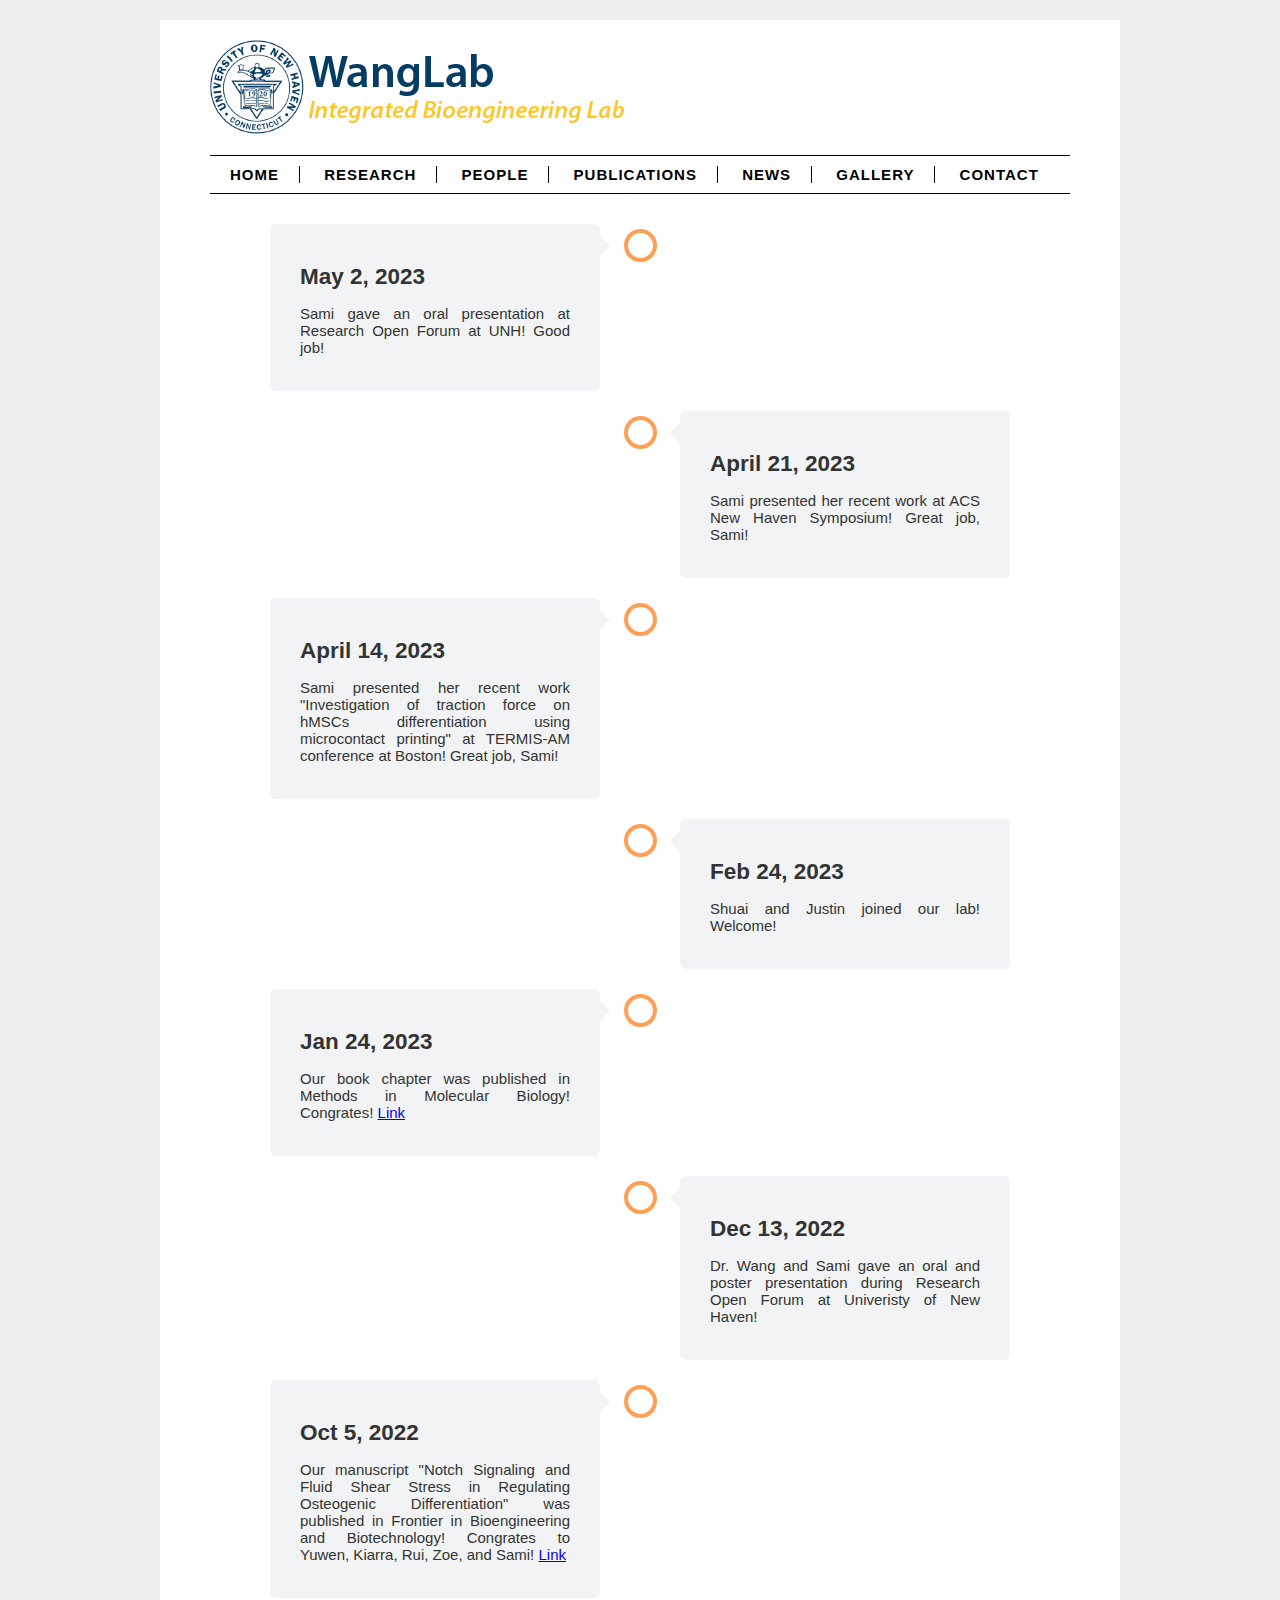
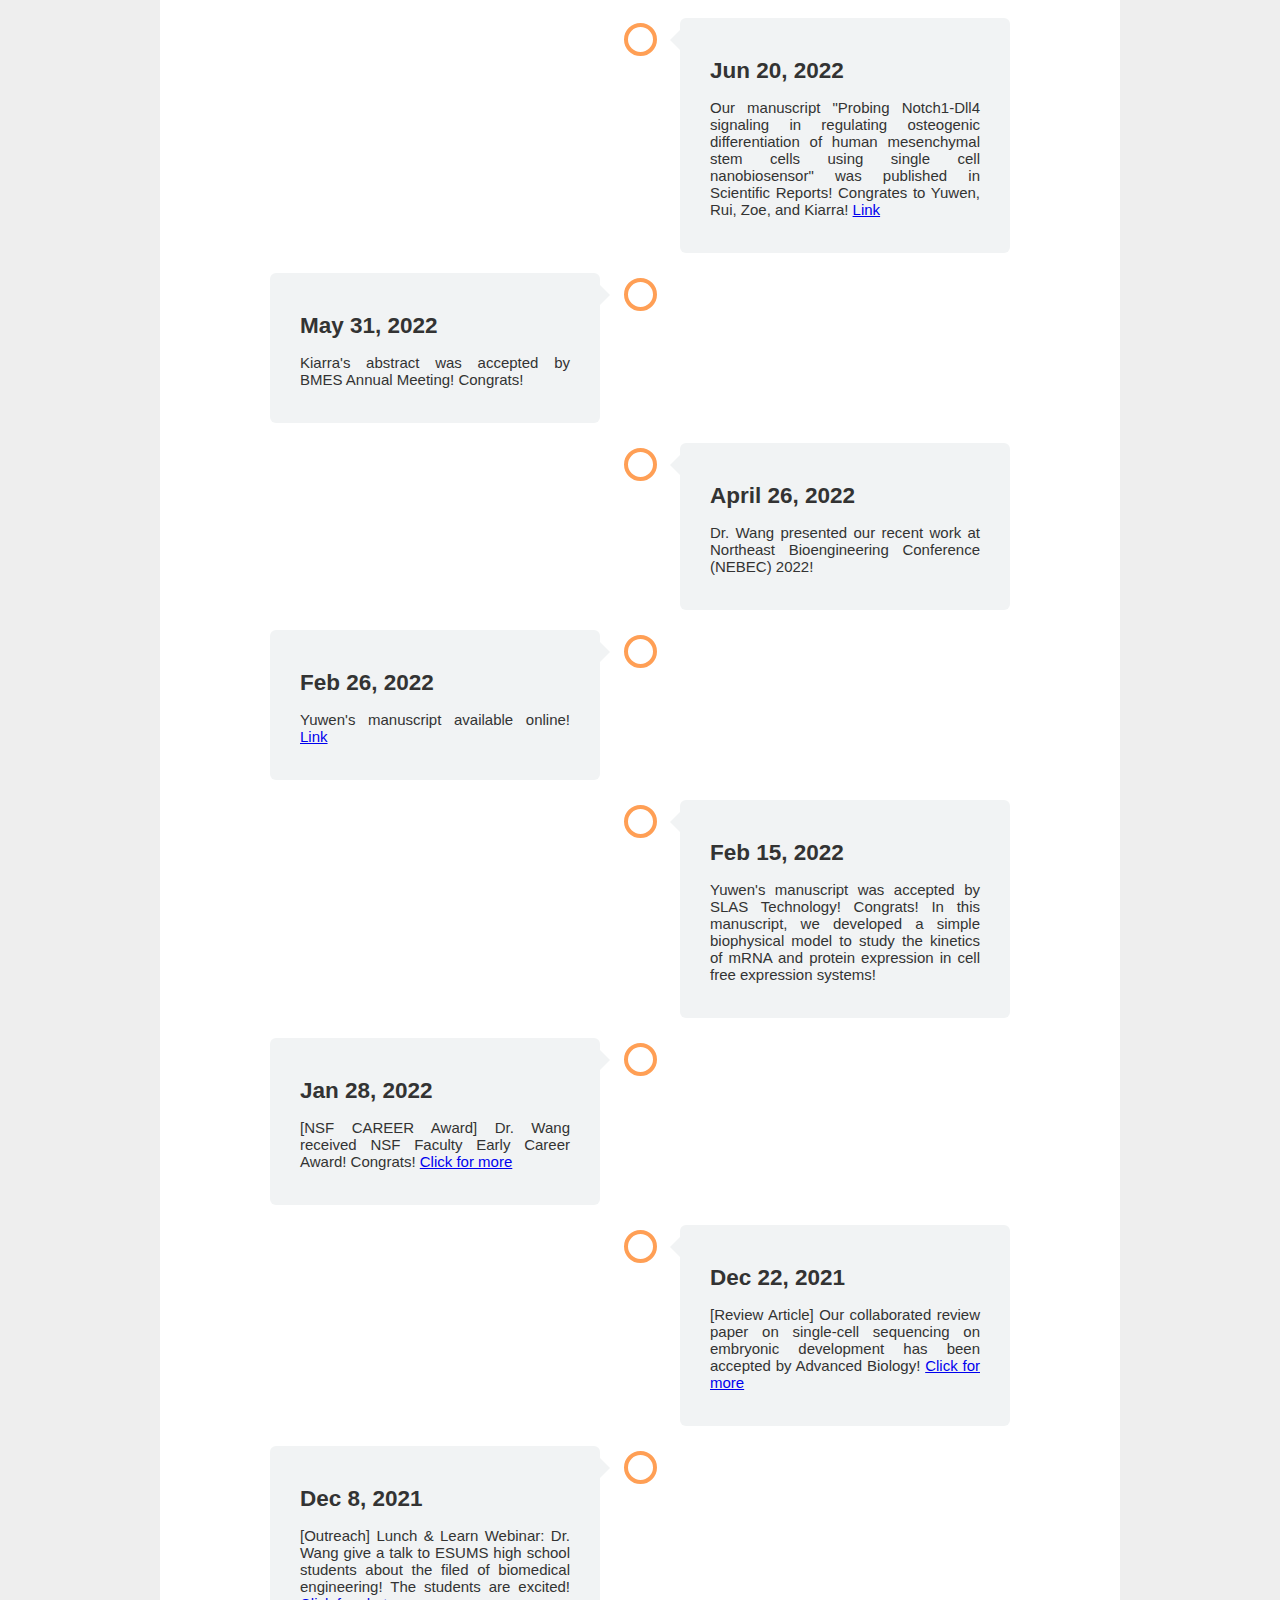
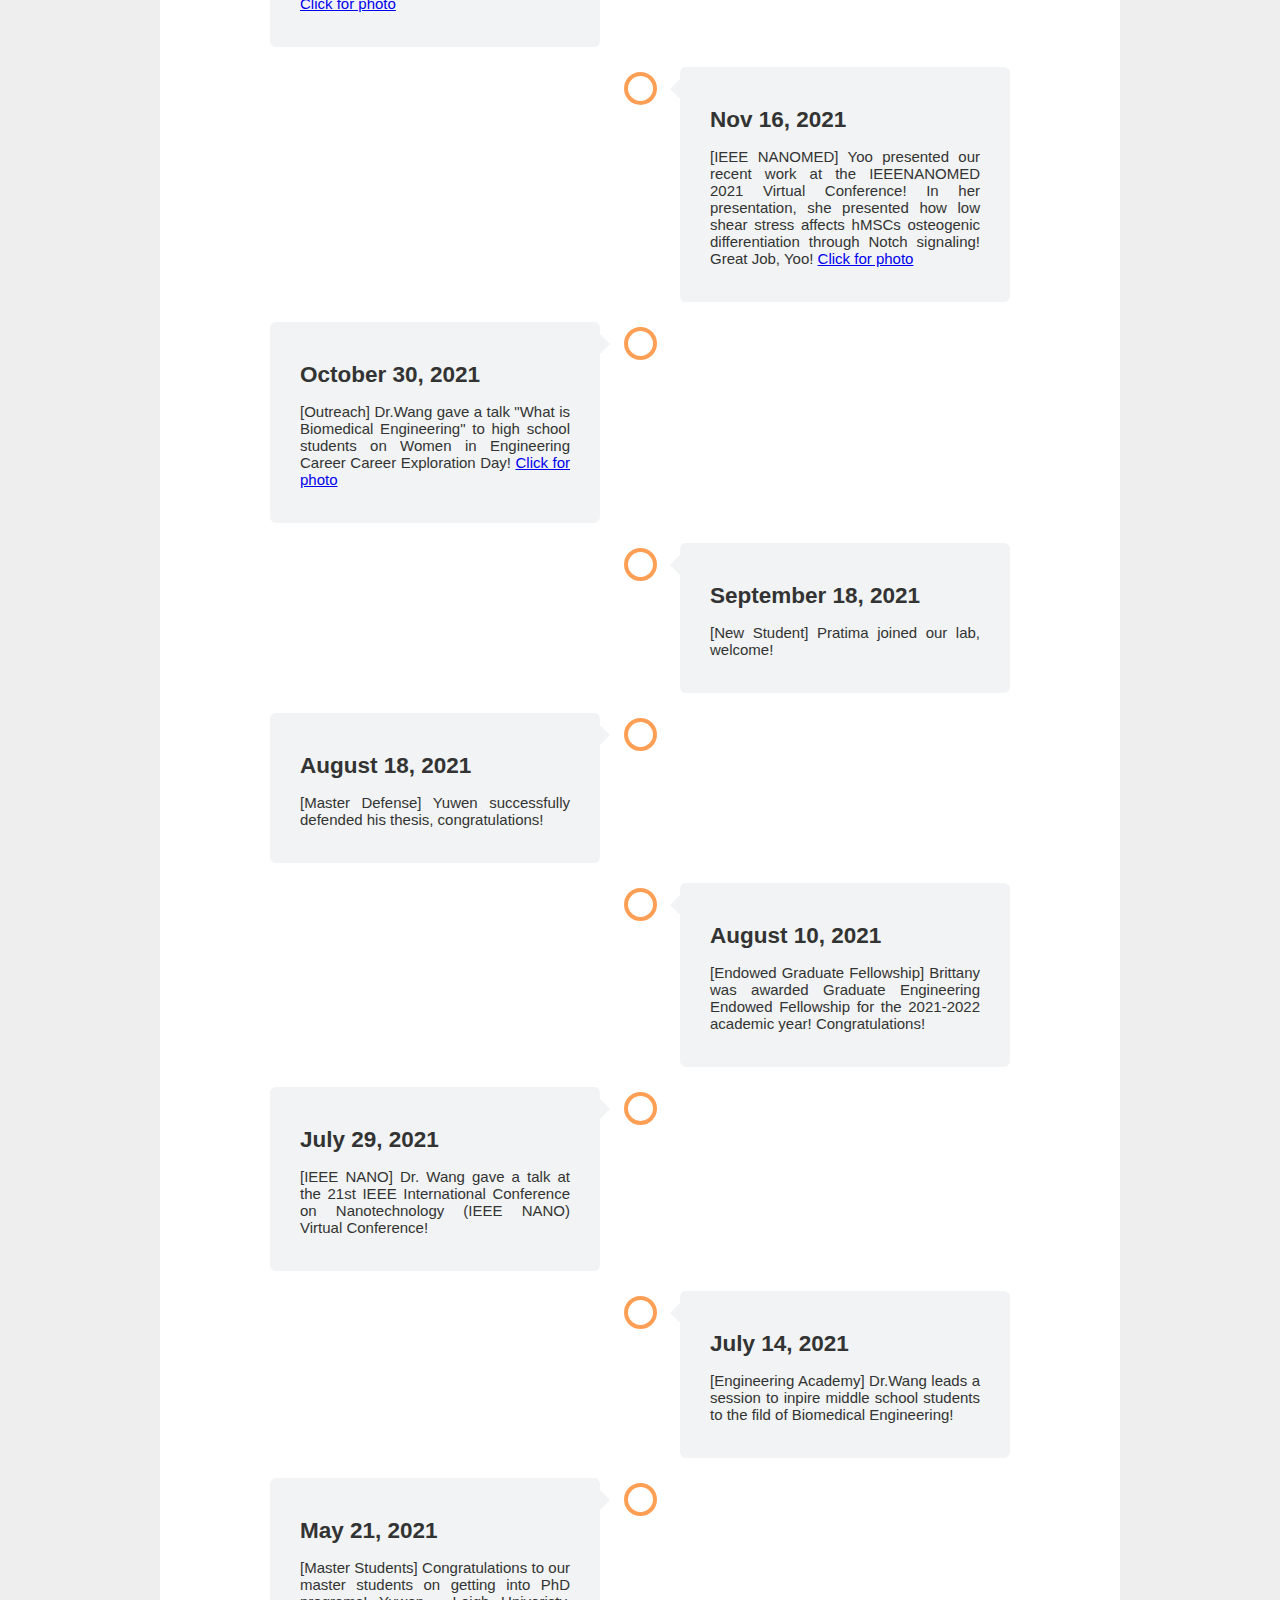
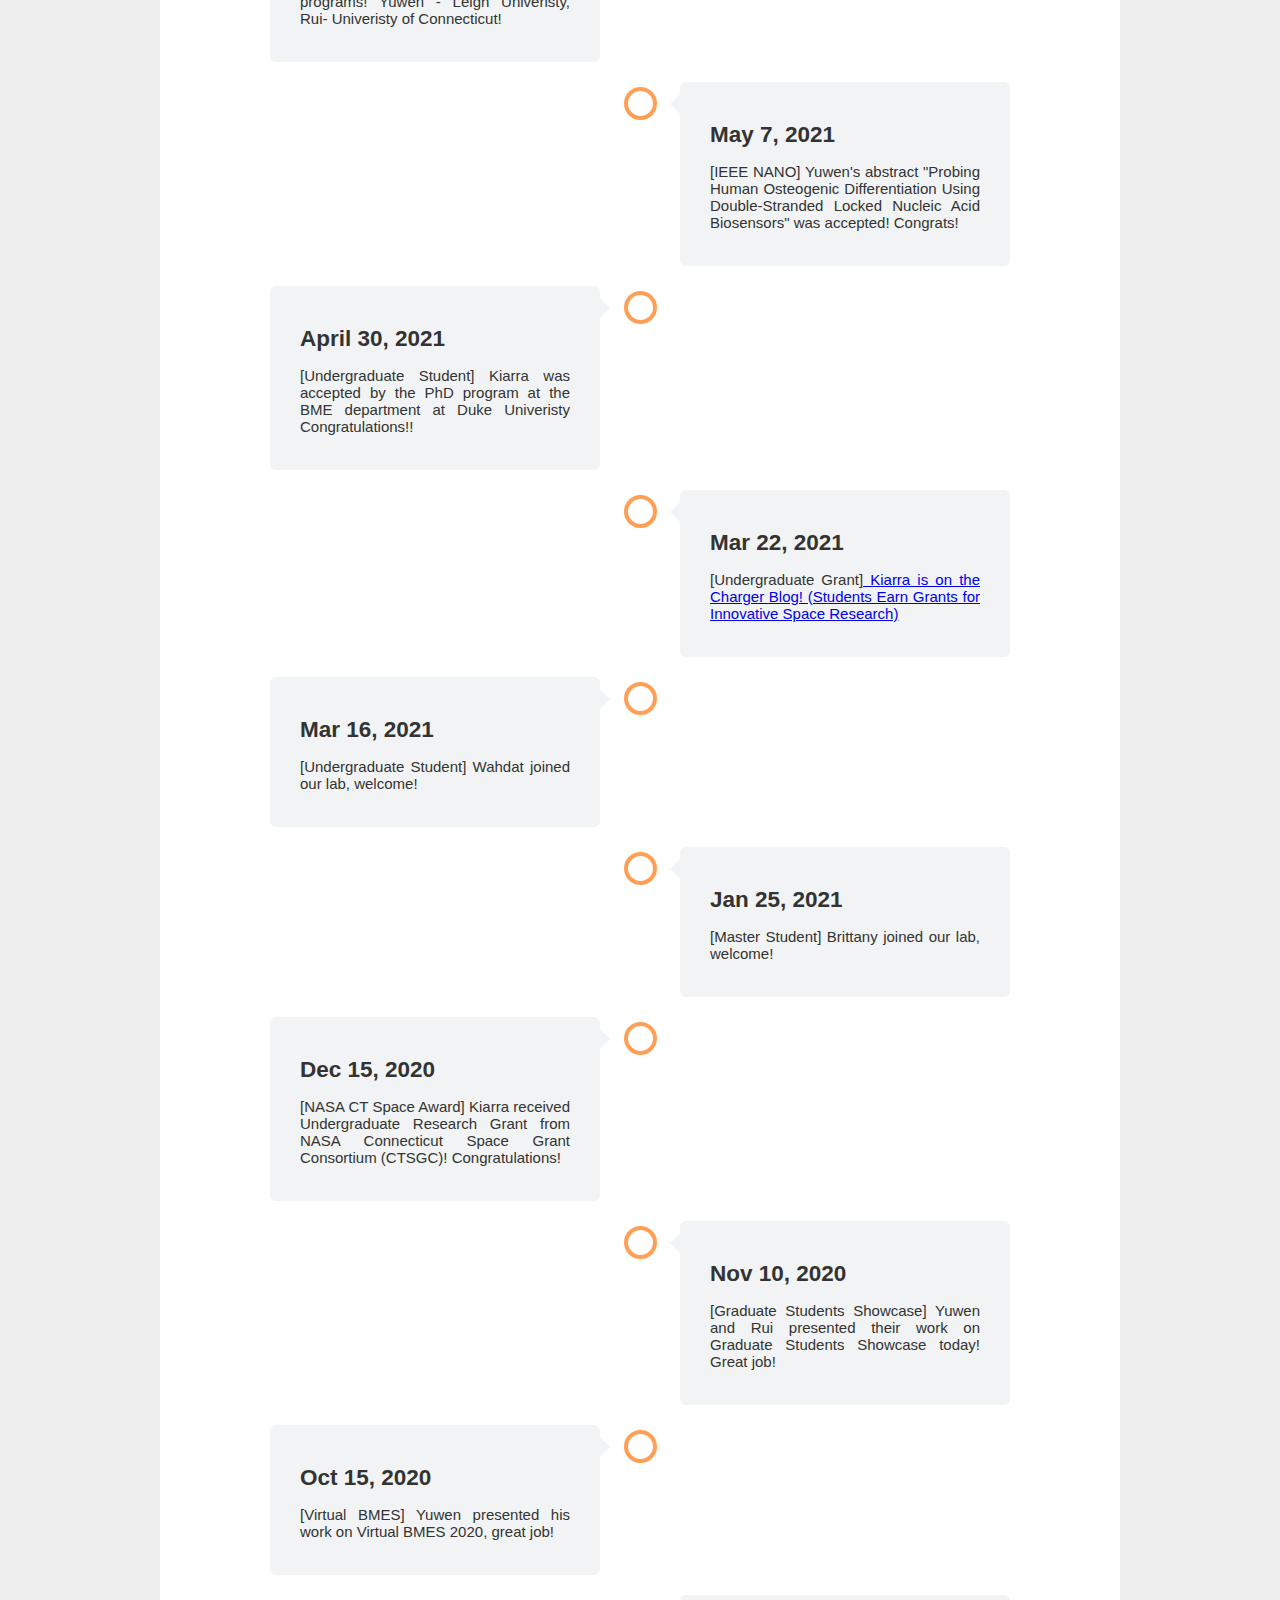
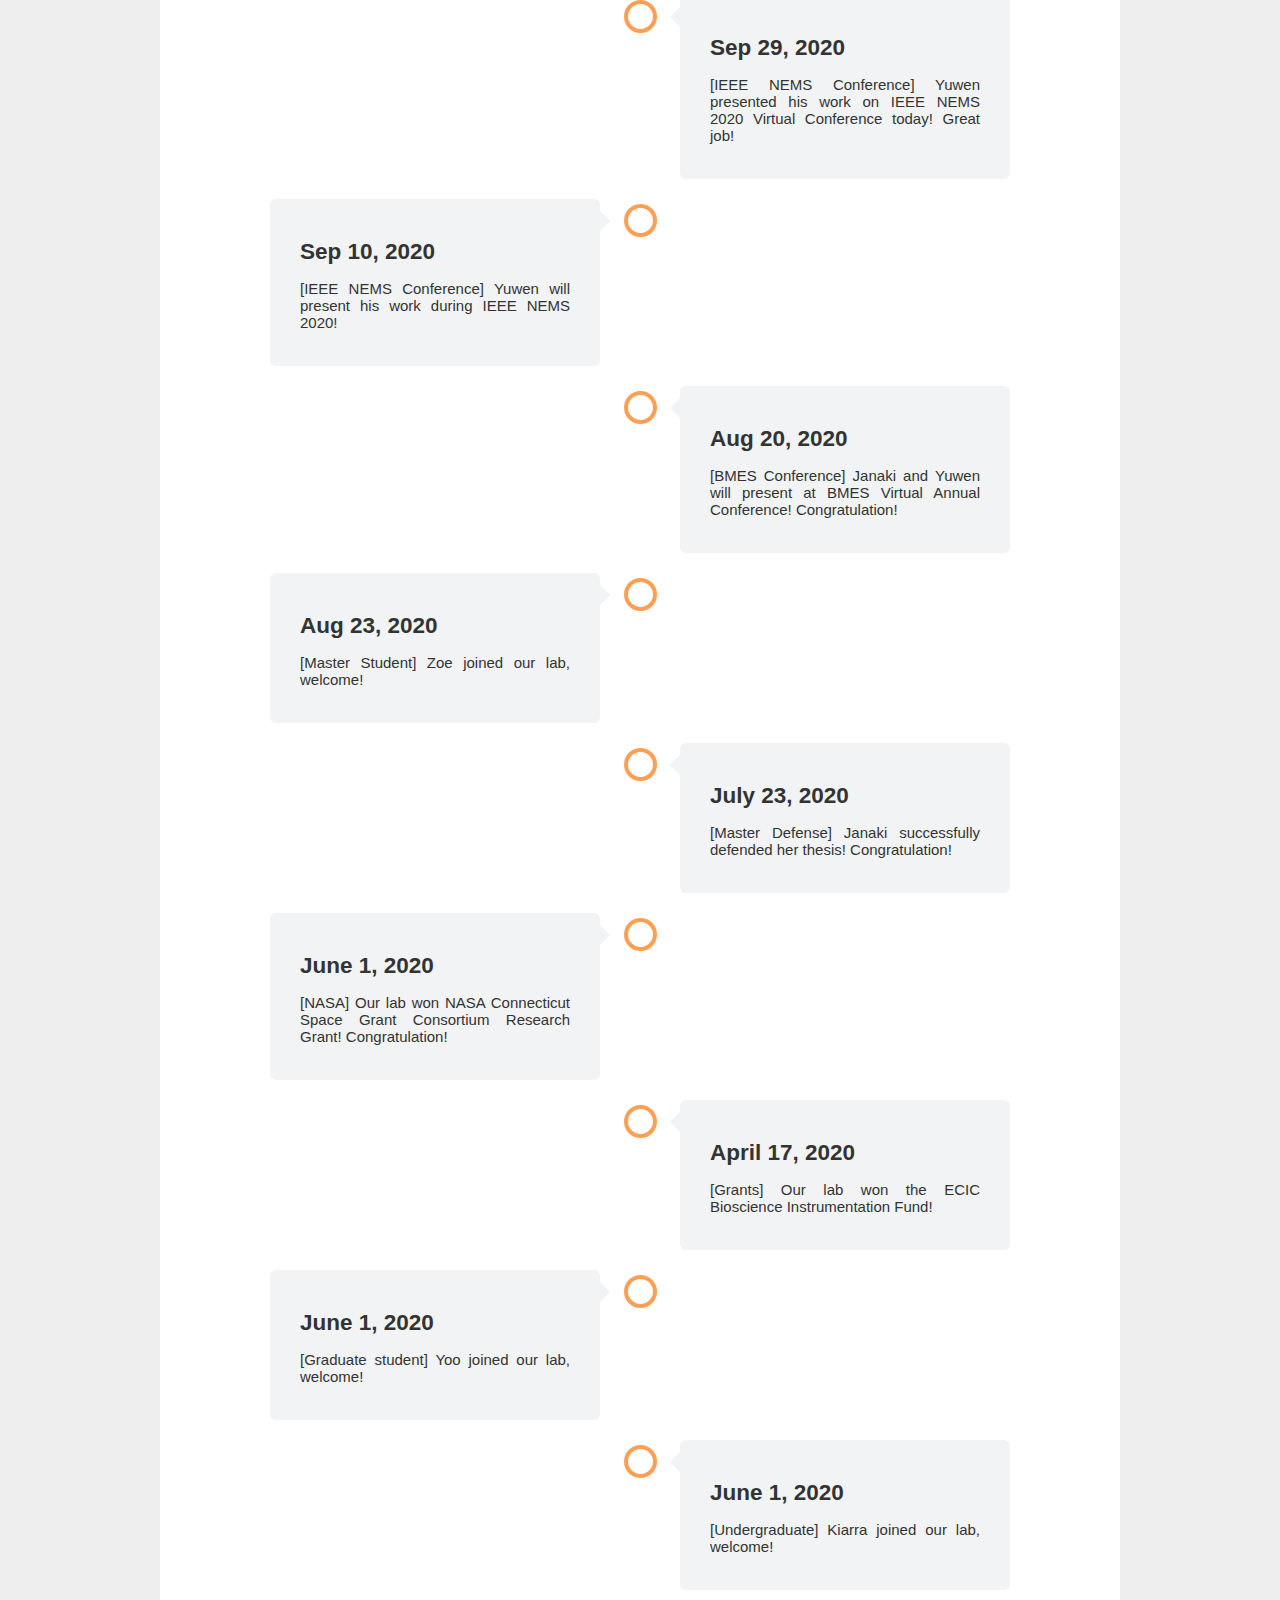
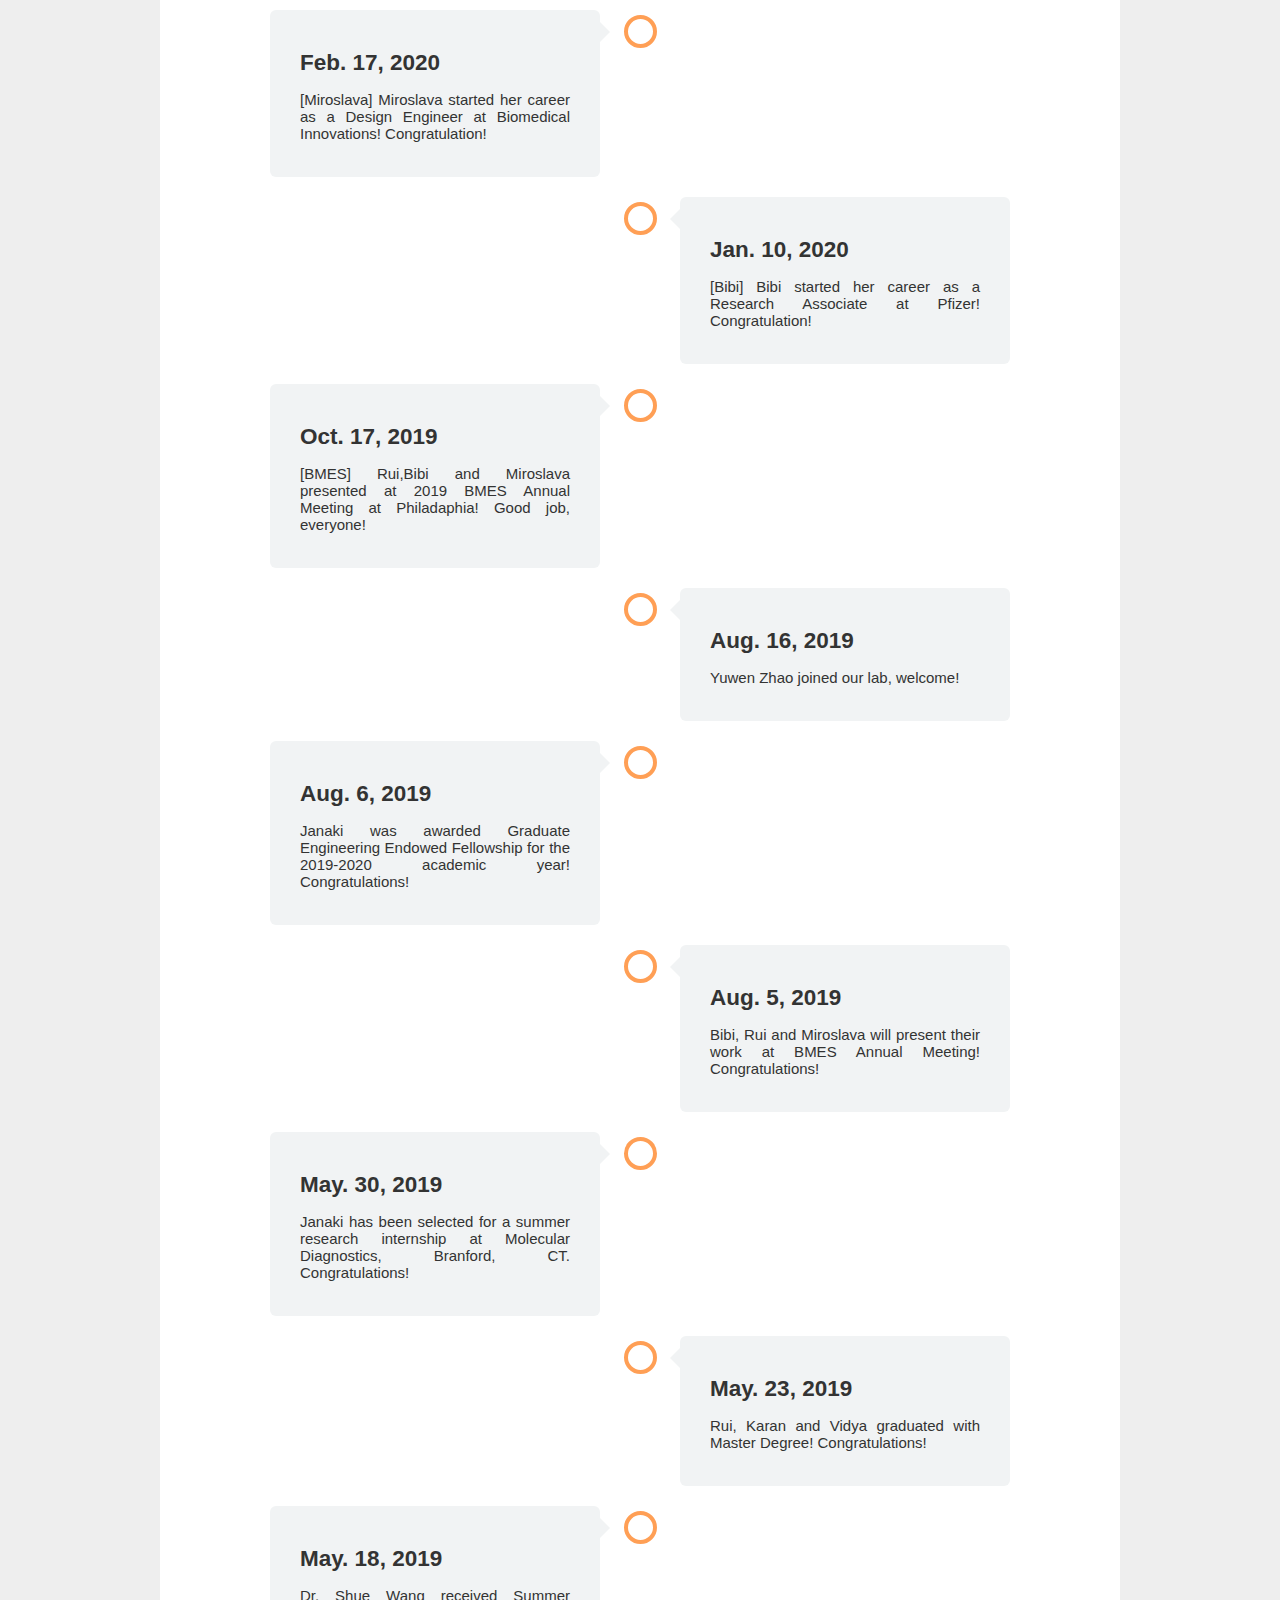
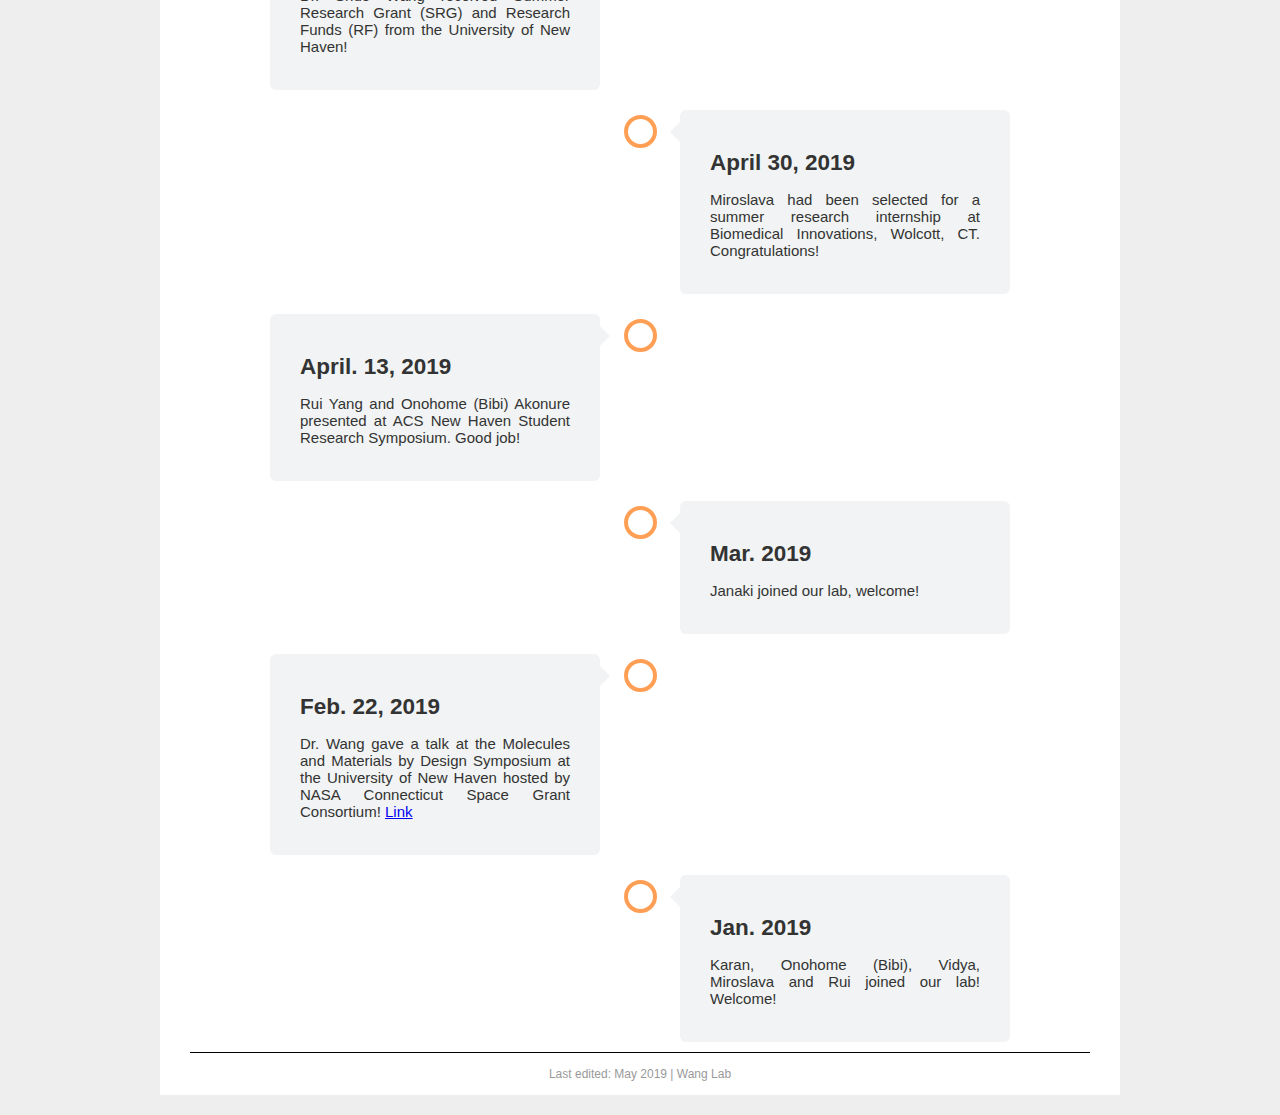
<file: news.html>
<!DOCTYPE html PUBLIC "-//W3C//DTD XHTML 1.0 Transitional//EN" "http://www.w3.org/TR/xhtml1/DTD/xhtml1-transitional.dtd">
<html xmlns="http://www.w3.org/1999/xhtml">
<head>
<meta http-equiv="Content-Type" content="text/html; charset=utf-8" />
<!-- InstanceBeginEditable name="doctitle" -->
<title>Wang Lab | University of New Haven</title>
<!-- InstanceEndEditable -->
<link rel="shortcut icon" href="image/icons/tab_icon.png" type="favicon/ico" />
<link href="style.css" rel="stylesheet" type="text/css" media="screen" />
<script src="js/jquery-1.11.3.min.js"></script>
<script type="text/javascript" src="js/jssor.slider.min.js"></script>
<script type="text/javascript" src="js/zidajs.js"></script>
<script>
  (function(i,s,o,g,r,a,m){i['GoogleAnalyticsObject']=r;i[r]=i[r]||function(){
  (i[r].q=i[r].q||[]).push(arguments)},i[r].l=1*new Date();a=s.createElement(o),
  m=s.getElementsByTagName(o)[0];a.async=1;a.src=g;m.parentNode.insertBefore(a,m)
  })(window,document,'script','https://www.google-analytics.com/analytics.js','ga');

  ga('create', 'UA-90421120-1', 'auto');
  ga('send', 'pageview');

</script>
<style>
* {
    box-sizing: border-box;
}


/* The actual timeline (the vertical ruler) */
.timeline {
    position: relative;
    max-width: 1200px;
    margin: 0 auto;

}

/* The actual timeline (the vertical ruler) */
.timeline::after {
	content: '';
    position: absolute;
    width: 6px;
    background-color: #000;
    top: 0;
    bottom: 0;
    left: 50%;
    margin-left: -3px;

}

/* Container around content */
.container {
    padding: 10px 40px;
    position: relative;
    background-color: inherit;
    width: 50%;
}

/* The circles on the timeline */
.container::after {
    content: '';
    position: absolute;
    width: 25px;
    height: 25px;
    right: -17px;
    background-color: white;
    border: 4px solid #FF9F55;
    top: 15px;
    border-radius: 50%;
    z-index: 1;
}

/* Place the container to the left */
.left {
    left: 0;
}

/* Place the container to the right */
.right {
    left: 50%;
}

/* Add arrows to the left container (pointing right) */
.left::before {
    content: " ";
    height: 0;
    position: absolute;
    top: 22px;
    width: 0;
    z-index: 1;
    right: 30px;
    border: medium solid #F1F3F4;
    border-width: 10px 0 10px 10px;
    border-color: transparent transparent transparent #F1F3F4;
}

/* Add arrows to the right container (pointing left) */
.right::before {
    content: " ";
    height: 0;
    position: absolute;
    top: 22px;
    width: 0;
    z-index: 1;
    left: 30px;
    border: medium solid #F1F3F4;
    border-width: 10px 10px 10px 0;
    border-color: transparent #F1F3F4 transparent transparent;
}

/* Fix the circle for containers on the right side */
.right::after {
    left: -16px;
}

/* The actual content */
.content {
    padding: 20px 30px;
    background-color: #F1F3F4;
    position: relative;
    border-radius: 6px;
}

/* Media queries - Responsive timeline on screens less than 600px wide */
@media screen and (max-width: 600px) {
  /* Place the timelime to the left */
  .timeline::after {
    left: 31px;
  }
  
  /* Full-width containers */
  .container {
    width: 100%;
    padding-left: 70px;
    padding-right: 25px;
  }
  
  /* Make sure that all arrows are pointing leftwards */
  .container::before {
    left: 60px;
    border: medium solid white;
    border-width: 10px 10px 10px 0;
    border-color: transparent white transparent transparent;
  }

  /* Make sure all circles are at the same spot */
  .left::after, .right::after {
    left: 15px;
  }
  
  /* Make all right containers behave like the left ones */
  .right {
    left: 0%;
  }
}
</style>

</head>

<body>
    <!-- use jssor.slider.min.js instead for release -->
    <!-- jssor.slider.min.js = (jssor.js + jssor.slider.js) -->
 <!--   <script type="text/javascript" src="../js/jssor.js"></script> -->

	
    
<div id="outer">
  <div id="wrapper">
  	<div id="header_wrapper">
    	<div id="logo">
      	<img src="image/icons/logo_wanglab.png" alt="logo"/>
      </div>
 		  
<!-- 		<div id="social-media">
			<ul>
			  <li><a href="https://www.linkedin.com/pub/zida-li/40/870/6b1" target="_blank"><img src="image/icons/linkedin.png" alt="LindedIn"/></a>
			  <li><a href="https://scholar.google.com/citations?user=9s8iCB0AAAAJ&amp;hl=en" target="_blank"><img src="image/icons/google_scholar.png" alt="Google Scholar" /></a>
			  <li><a href="http://me.engin.umich.edu/ibbl/" target="_blank"><img src="image/icons/um_ibbl.png" alt="IBBL lab at UM" /></a>
			  <li><a href="http://web.hku.hk/~ashum" target="_blank"><img src="image/icons/hku.png" alt="Shum lab at HKU" /></a>
			  <li><a href="http://staff.ustc.edu.cn/~heliqun/" target="_blank"><img src="image/icons/ustc.jpg" alt="He lab at USTC" /></a>
			</ul>
		</div> -->
      
      <div id="topnav">
        <ul>
          <a href="index.html"><li>HOME</li></a>

          <a href="research.html"> <li>RESEARCH</li></a>
          <a href="people.html"> <li>PEOPLE</li></a>
          <a href="publications.html"> <li>PUBLICATIONS</li></a>		  
          <a href="news.html"> <li>NEWS</li></a>
          <a href="gallery.html"> <li>GALLERY</li></a>
          <a href="contact.html"><li style="border-right: 0px">CONTACT</li></a>
        </ul>
      </div>
    </div>
	
	<div id="people-section">
	
	<div class="container left">
		<div class="content">
		  <h2>May 2, 2023</h2>
		  <p>Sami gave an oral presentation at Research Open Forum at UNH! Good job! 
		 
		  </p>
		</div>
	  </div>
	
	<div class="container right">
		<div class="content">
		  <h2>April 21, 2023</h2>
		  <p>Sami presented her recent work at ACS New Haven Symposium! Great job, Sami! 
		 
		  </p>
		</div>
	  </div>
	
	<div class="container left">
		<div class="content">
		  <h2>April 14, 2023</h2>
		  <p>Sami presented her recent work "Investigation of traction force on hMSCs differentiation using microcontact printing" at TERMIS-AM conference at Boston! Great job, Sami! 
		 
		  </p>
		</div>
	  </div>
	
	
	<div class="container right">
		<div class="content">
		  <h2>Feb 24, 2023</h2>
		  <p>Shuai and Justin joined our lab!  Welcome! 
		
		  
		  </p>
		</div>
	  </div>
	
	
	<div class="container left">
		<div class="content">
		  <h2>Jan 24, 2023</h2>
		  <p>Our book chapter was published in Methods in Molecular Biology! Congrates! 
		  <a href="https://link.springer.com/protocol/10.1007/978-1-0716-2982-6_6" target="_blank"> Link </a>
		  
		  </p>
		</div>
	  </div>
	
	
	<div class="container right">
		<div class="content">
		  <h2>Dec 13, 2022</h2>
		  <p>Dr. Wang and Sami gave an oral and poster presentation during Research Open Forum at Univeristy of New Haven!    
		 
		  
		  </p>
		</div>
	  </div>
	
	<div class="container left">
		<div class="content">
		  <h2>Oct 5, 2022</h2>
		  <p>Our manuscript "Notch Signaling and Fluid Shear Stress in Regulating Osteogenic Differentiation" was published in Frontier in Bioengineering and Biotechnology! Congrates to Yuwen, Kiarra, Rui, Zoe, and Sami!   
		  <a href="https://www.frontiersin.org/articles/10.3389/fbioe.2022.1007430/full" target="_blank"> Link </a>
		  
		  </p>
		</div>
	  </div>
	  
	  
	
	<div class="container right">
		<div class="content">
		  <h2>Jun 20, 2022</h2>
		  <p>Our manuscript "Probing Notch1-Dll4 signaling in regulating osteogenic differentiation of human mesenchymal stem cells using single cell nanobiosensor" was published in Scientific Reports! Congrates to Yuwen, Rui, Zoe, and Kiarra!   
		  <a href="https://www.nature.com/articles/s41598-022-14437-x" target="_blank"> Link </a>
		  
		  </p>
		</div>
	  </div>
	  
	  <div class="container left">
		<div class="content">
		  <h2>May 31, 2022</h2>
		  <p>Kiarra's abstract was accepted by BMES Annual Meeting! Congrats!   
		  
		  </p>
		</div>
	  </div>
	  
	  <div class="container right">
		<div class="content">
		  <h2>April 26, 2022</h2>
		  <p>Dr. Wang presented our recent work at Northeast Bioengineering Conference (NEBEC) 2022! </a>
		  </p>
		  
		</div>
	  </div>
	  
	  <div class="container left">
		<div class="content">
		  <h2>Feb 26, 2022</h2>
		  <p>Yuwen's manuscript available online!  
		  <a href="https://www.sciencedirect.com/science/article/pii/S2472630322000139" target="_blank"> Link </a>
		  </p>
		  </p>
		</div>
	  </div>
	  
	  
	
	<div class="container right">
		<div class="content">
		  <h2>Feb 15, 2022</h2>
		  <p>Yuwen's manuscript was accepted by SLAS Technology! Congrats! In this manuscript, we developed a simple biophysical model to study the kinetics of mRNA and protein expression in cell free expression systems!  
		  
		  </p>
		</div>
	  </div>
	
	<div class="container left">
		<div class="content">
		  <h2>Jan 28, 2022</h2>
		  <p>[NSF CAREER Award] Dr. Wang received NSF Faculty Early Career Award! Congrats! 
		  <a href="https://www.newhaven.edu/news/releases/2022/shue-wang.php" target="_blank"> Click for more </a>
		  </p>
		</div>
	  </div>
	
	<div class="container right">
		<div class="content">
		  <h2>Dec 22, 2021</h2>
		  <p>[Review Article] Our collaborated review paper on single-cell sequencing on embryonic development has been accepted by Advanced Biology!
		  <a href="https://onlinelibrary.wiley.com/doi/abs/10.1002/adbi.202101151" target="_blank"> Click for more </a>
		  </p>
		</div>
	  </div>
	
	
	<div class="container left">
		<div class="content">
		  <h2>Dec 8, 2021</h2>
		  <p>[Outreach] Lunch & Learn Webinar: Dr. Wang give a talk to ESUMS high school students about the filed of biomedical engineering! The students are excited!  
		  <a href="image/gallery/outreach/lunchandlearn2021.jpg" target="_blank"> Click for photo</a>
		  </p>
		</div>
	  </div>
	
	
	<div class="container right">
		<div class="content">
		  <h2>Nov 16, 2021</h2>
		  <p>[IEEE NANOMED] Yoo presented our recent work at the IEEENANOMED 2021 Virtual Conference! In her presentation, she presented how low shear stress affects hMSCs osteogenic differentiation through Notch signaling! Great Job, Yoo! 
		  <a href="image/gallery/IEEENANOMED_Yoo.jpg" target="_blank"> Click for photo</a>
		  </p>
		</div>
	  </div>
	  
	   <div class="container left">
		<div class="content">
		  <h2>October 30, 2021</h2>
		  <p>[Outreach] Dr.Wang gave a talk "What is Biomedical Engineering" to high school students on Women in Engineering Career Career Exploration Day! 
		   <a href="image/gallery/outreach/WIE_2021.jpg" target="_blank"> Click for photo</a>
		   </p>
		</div>
	  </div>
	  
	  <div class="container right">
		<div class="content">
		  <h2>September 18, 2021</h2>
		  <p>[New Student] Pratima joined our lab, welcome! </p>
		</div>
	  </div>
	
	<div class="container left">
		<div class="content">
		  <h2>August 18, 2021</h2>
		  <p>[Master Defense] Yuwen successfully defended his thesis, congratulations! </p>
		</div>
	  </div>
	  
	  
	  <div class="container right">
		<div class="content">
		  <h2>August 10, 2021</h2>
		  <p>[Endowed Graduate Fellowship] Brittany was awarded Graduate Engineering Endowed Fellowship for the 2021-2022 academic year! Congratulations! </p>
		</div>
	  </div>
	  
	<div class="container left">
		<div class="content">
		  <h2>July 29, 2021</h2>
		  <p>[IEEE NANO] Dr. Wang gave a talk at the 21st IEEE International Conference on Nanotechnology (IEEE NANO) Virtual Conference! </p>
		</div>
	  </div>
	
	<div class="container right">
		<div class="content">
		  <h2>July 14, 2021</h2>
		  <p>[Engineering Academy] Dr.Wang leads a session to inpire middle school students to the fild of Biomedical Engineering! </p>
		</div>
	  </div>
	
	
	<div class="container left">
		<div class="content">
		  <h2>May 21, 2021</h2>
		  <p>[Master Students] Congratulations to our master students on getting into PhD programs!  Yuwen - Leigh Univeristy,  Rui- Univeristy of Connecticut! </p>
		</div>
	  </div>
	
	<div class="container right">
		<div class="content">
		  <h2>May 7, 2021</h2>
		  <p>[IEEE NANO] Yuwen's abstract "Probing Human Osteogenic Differentiation Using Double-Stranded Locked Nucleic Acid Biosensors" was accepted! Congrats! </p>
		</div>
	  </div>
	<div class="container left">
		<div class="content">
		  <h2>April 30, 2021</h2>
		  <p>[Undergraduate Student] Kiarra was accepted by the PhD program at the BME department at Duke Univeristy Congratulations!! </p>
		</div>
	  </div>
	
		<div class="container right">
		<div class="content">
		  <h2>Mar 22, 2021</h2>
		  <p> [Undergraduate Grant]<a href ="https://www.newhaven.edu/news/blog/2021/nasa-grants.php" target="_blank"> Kiarra is on the Charger Blog! (Students Earn Grants for Innovative Space Research)</a> </p>
				  
		</div>
	  </div>
	<div class="container left">
		<div class="content">
		  <h2>Mar 16, 2021</h2>
		  <p>[Undergraduate Student] Wahdat joined our lab, welcome! </p>
		</div>
	  </div>
	<div class="container right">
		<div class="content">
		  <h2>Jan 25, 2021</h2>
		  <p>[Master Student] Brittany joined our lab, welcome! </p>
		</div>
	  </div>
	<div class="container left">
		<div class="content">
		  <h2>Dec 15, 2020</h2>
		  <p>[NASA CT Space Award] Kiarra received Undergraduate Research Grant from NASA Connecticut Space Grant Consortium (CTSGC)! Congratulations!  </p>
		</div>
	  </div>
	<div class="container right">
		<div class="content">
		<h2>Nov 10, 2020</h2>
	<p>[Graduate Students Showcase] Yuwen and Rui presented their work on Graduate Students Showcase today! Great job! </p>
	</div>
	</div>
	<div class="container left">
		<div class="content">
		  <h2>Oct 15, 2020</h2>
		  <p>[Virtual BMES] Yuwen presented his work on Virtual BMES 2020, great job! </p>
		</div>
	  </div>
	<div class="container right">
		<div class="content">
		<h2>Sep 29, 2020</h2>
	<p>[IEEE NEMS Conference] Yuwen presented his work on IEEE NEMS 2020 Virtual Conference today! Great job! </p>
	</div>
	</div>
	
	<div class="container left">
		<div class="content">
		  <h2>Sep 10, 2020</h2>
		  <p>[IEEE NEMS Conference] Yuwen will present his work during IEEE NEMS 2020! </p>
		</div>
	  </div>
	<div class="container right">
		<div class="content">
		  <h2>Aug 20, 2020</h2>
		  <p>[BMES Conference] Janaki and Yuwen will present at BMES Virtual Annual Conference! Congratulation! </p>
		</div>
	  </div>
	<div class="container left">
		<div class="content">
		  <h2>Aug 23, 2020</h2>
		  <p>[Master Student] Zoe joined our lab, welcome! </p>
		</div>
	  </div>
	<div class="container right">
		<div class="content">
		  <h2>July 23, 2020</h2>
		  <p>[Master Defense] Janaki successfully defended her thesis! Congratulation! </p>
		</div>
	  </div>
	<div class="container left">
		<div class="content">
		  <h2>June 1, 2020</h2>
		  <p>[NASA] Our lab won NASA Connecticut Space Grant Consortium Research Grant! Congratulation! </p>
		</div>
	  </div>
	<div class="container right">
		<div class="content">
		  <h2>April 17, 2020</h2>
		  <p>[Grants] Our lab won the ECIC Bioscience Instrumentation Fund! </p>
		</div>
	  </div>
	  <div class="container left">
		<div class="content">
		  <h2>June 1, 2020</h2>
		  <p>[Graduate student] Yoo joined our lab, welcome! </p>
		</div>
	  </div>
	<div class="container right">
		<div class="content">
		  <h2>June 1, 2020</h2>
		  <p>[Undergraduate] Kiarra joined our lab, welcome! </p>
		</div>
	  </div>
	<div class="container left">
		<div class="content">
		  <h2>Feb. 17, 2020</h2>
		  <p>[Miroslava] Miroslava started her career as a Design Engineer at Biomedical Innovations! Congratulation! </p>
		</div>
	  </div>
	<div class="container right">
		<div class="content">
		  <h2>Jan. 10, 2020</h2>
		  <p>[Bibi] Bibi started her career as a Research Associate at Pfizer! Congratulation! </p>
		</div>
	  </div>
	<div class="container left">
		<div class="content">
		  <h2>Oct. 17, 2019</h2>
		  <p>[BMES] Rui,Bibi and Miroslava presented at 2019 BMES Annual Meeting at Philadaphia! Good job, everyone!</p>
		</div>
	  </div>
	<div class="container right">
		<div class="content">
		  <h2>Aug. 16, 2019</h2>
		  <p>Yuwen Zhao joined our lab, welcome!</p>
		</div>
	  </div>
	<div class="container left">
		<div class="content">
		  <h2>Aug. 6, 2019</h2>
		  <p>Janaki was awarded Graduate Engineering Endowed Fellowship for the 2019-2020 academic year! Congratulations!</p>
		</div>
	  </div>
	<div class="container right">
		<div class="content">
		  <h2>Aug. 5, 2019</h2>
		  <p>Bibi, Rui and Miroslava will present their work at BMES Annual Meeting! Congratulations!</p>
		</div>
	  </div>
	
	<div class="container left">
		<div class="content">
		  <h2>May. 30, 2019</h2>
		  <p>Janaki has been selected for a summer research internship at Molecular Diagnostics, Branford, CT. Congratulations!</p>
		</div>
	  </div>
	  
	  
	<div class="container right">
		<div class="content">
		  <h2>May. 23, 2019</h2>
		  <p>Rui, Karan and Vidya graduated with Master Degree! Congratulations!</p>
		</div>
	  </div>
	  
	
	  
	  <div class="container left">
		<div class="content">
		  <h2>May. 18, 2019</h2>
		  <p>Dr. Shue Wang received Summer Research Grant (SRG) and Research Funds (RF) from the University of New Haven!</p>
		</div>
	  </div>
	  
	  <div class="container right">
		<div class="content">
		  <h2>April 30, 2019</h2>
		  <p>Miroslava had been selected for a summer research internship at Biomedical Innovations, Wolcott, CT. Congratulations!</p>
		</div>
	  </div>
	  
	 
	  
	  
	  <div class="container left">
		<div class="content">
		  <h2>April. 13, 2019</h2>
		  <p>Rui Yang and Onohome (Bibi) Akonure presented at ACS New Haven Student Research Symposium. Good job!</p>
		</div>
	  </div>
	  
	  <div class="container right">
		<div class="content">
		  <h2>Mar. 2019</h2>
		  <p>Janaki joined our lab, welcome!</p>
		</div>
	  </div>
	  
	  <div class="container left">
		<div class="content">
		  <h2>Feb. 22, 2019</h2>
		  <p>Dr. Wang gave a talk at the Molecules and Materials by Design Symposium at the University of New Haven hosted by NASA Connecticut Space Grant Consortium! 
		  <a   href="http://ctspacegrant.org/wp-content/uploads/2019/02/Speaker_Design_Symposium.pdf">Link</a></p>

		  
		  </p>
		</div>
	  </div>
	  
	  <div class="container right">
		<div class="content">
		  <h2>Jan. 2019</h2>
		  <p>Karan, Onohome (Bibi), Vidya, Miroslava and Rui joined our lab! Welcome!</p>
		</div>
	  </div>
	
	
	
	</div>


    <div id="footer">
    <p>Last edited: May 2019 | Wang Lab</p>
    </div>
</div>
</div>

</body>
</html>
</file>
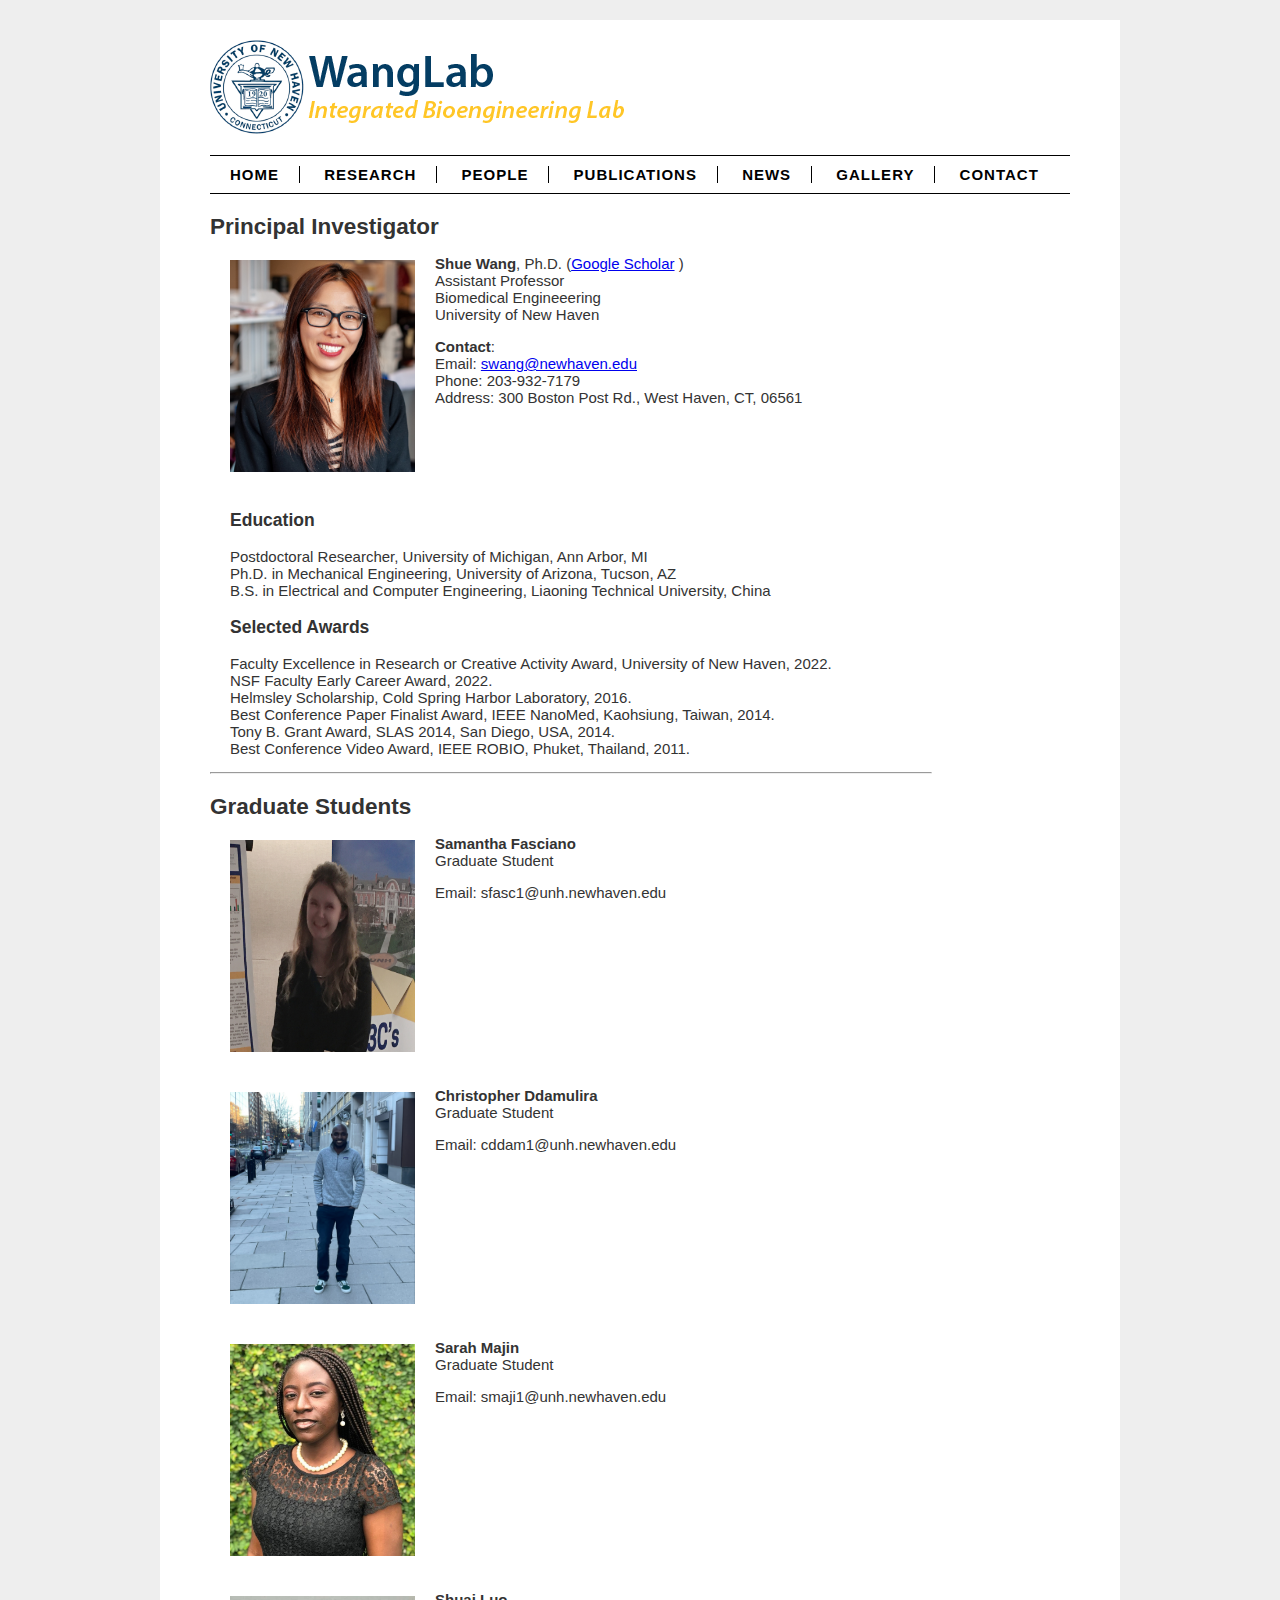
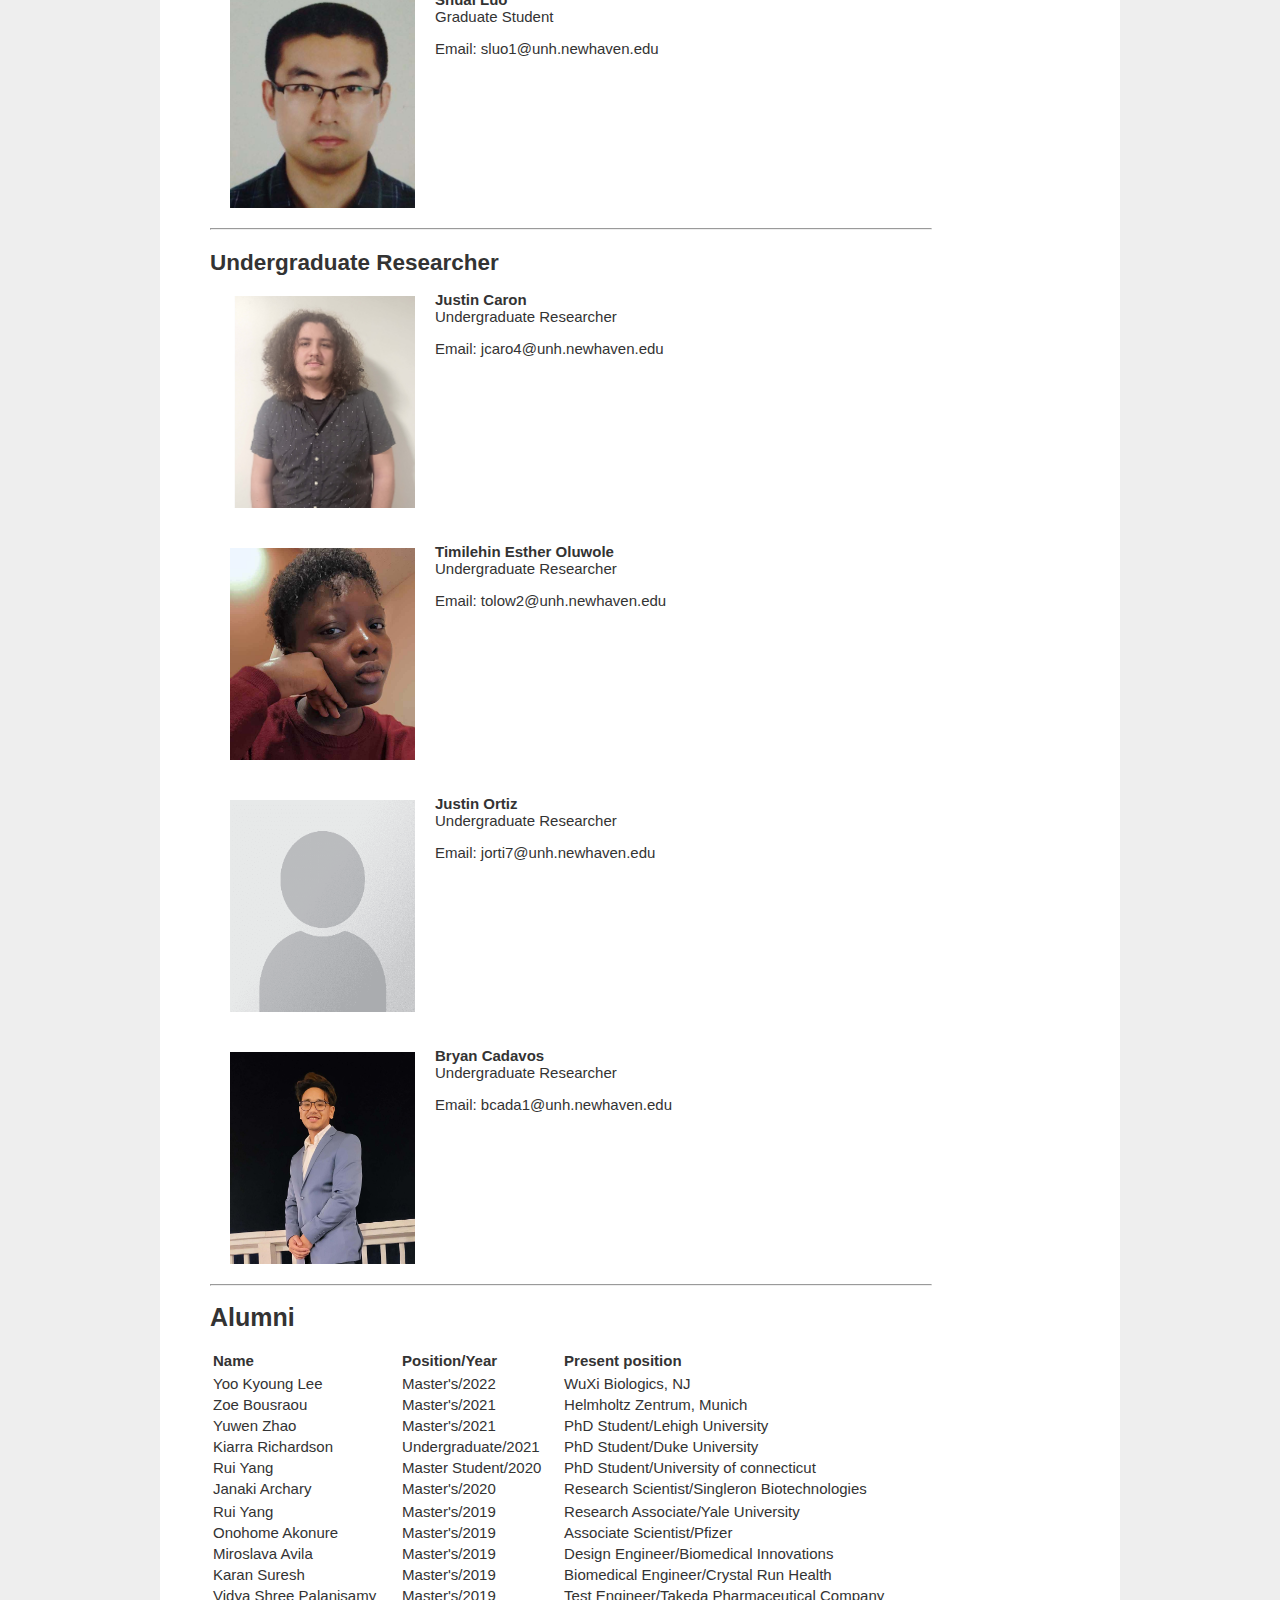
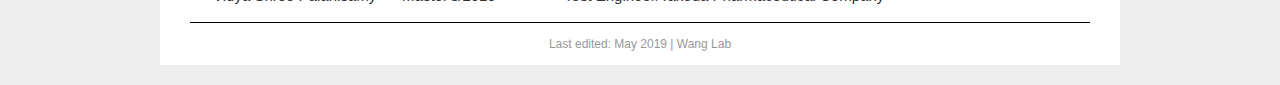
<file: people.html>
<!DOCTYPE html PUBLIC "-//W3C//DTD XHTML 1.0 Transitional//EN" "http://www.w3.org/TR/xhtml1/DTD/xhtml1-transitional.dtd">
<html xmlns="http://www.w3.org/1999/xhtml">
<head>
<meta http-equiv="Content-Type" content="text/html; charset=utf-8" />
<!-- InstanceBeginEditable name="doctitle" -->
<title>Wang Lab | University of New Haven</title>
<!-- InstanceEndEditable -->
<link rel="shortcut icon" href="image/icons/tab_icon.png" type="favicon/ico" />
<link href="style.css" rel="stylesheet" type="text/css" media="screen" />
<script src="js/jquery-1.11.3.min.js"></script>
<script type="text/javascript" src="js/jssor.slider.min.js"></script>
<script type="text/javascript" src="js/zidajs.js"></script>
<script>
  (function(i,s,o,g,r,a,m){i['GoogleAnalyticsObject']=r;i[r]=i[r]||function(){
  (i[r].q=i[r].q||[]).push(arguments)},i[r].l=1*new Date();a=s.createElement(o),
  m=s.getElementsByTagName(o)[0];a.async=1;a.src=g;m.parentNode.insertBefore(a,m)
  })(window,document,'script','https://www.google-analytics.com/analytics.js','ga');

  ga('create', 'UA-90421120-1', 'auto');
  ga('send', 'pageview');

</script>


</head>

<body>
    <!-- use jssor.slider.min.js instead for release -->
    <!-- jssor.slider.min.js = (jssor.js + jssor.slider.js) -->
 <!--   <script type="text/javascript" src="../js/jssor.js"></script> -->

	
    
<div id="outer">
  <div id="wrapper">
  	<div id="header_wrapper">
    	<div id="logo">
      	<img src="image/icons/logo_wanglab.png" alt="logo"/>
      </div>
 		  
<!-- 		<div id="social-media">
			<ul>
			  <li><a href="https://www.linkedin.com/pub/zida-li/40/870/6b1" target="_blank"><img src="image/icons/linkedin.png" alt="LindedIn"/></a>
			  <li><a href="https://scholar.google.com/citations?user=9s8iCB0AAAAJ&amp;hl=en" target="_blank"><img src="image/icons/google_scholar.png" alt="Google Scholar" /></a>
			  <li><a href="http://me.engin.umich.edu/ibbl/" target="_blank"><img src="image/icons/um_ibbl.png" alt="IBBL lab at UM" /></a>
			  <li><a href="http://web.hku.hk/~ashum" target="_blank"><img src="image/icons/hku.png" alt="Shum lab at HKU" /></a>
			  <li><a href="http://staff.ustc.edu.cn/~heliqun/" target="_blank"><img src="image/icons/ustc.jpg" alt="He lab at USTC" /></a>
			</ul>
		</div> -->
      
      <div id="topnav">
        <ul>
          <a href="index.html"><li>HOME</li></a>
          <a href="research.html"> <li>RESEARCH</li></a>
          <a href="people.html"> <li>PEOPLE</li></a>
          <a href="publications.html"> <li>PUBLICATIONS</li></a>		  
          <a href="news.html"> <li>NEWS</li></a>
          <a href="gallery.html"> <li>GALLERY</li></a>
          <a href="contact.html"><li style="border-right: 0px">CONTACT</li></a>
        </ul>
      </div>
    </div>
	
	<div id="people-section">
		<div id="heading"><h2>Principal Investigator</h2></div>
		
		<div id="profile-image"><img src="image/profiles/DrWang.JPG" alt="professional image" 	width 	= "185" height="212">
		</div>
			
		<div id = "profile-content">
		  <p><strong>Shue Wang</strong>, Ph.D. (<a href="https://scholar.google.com/citations?user=ORMdxVoAAAAJ&hl=en&authuser=1" target="_blank">Google Scholar</a> ) <br/>
		  Assistant Professor<br />
		    Biomedical Engineeering<br />
		    University of New Haven<br />
	      </p>
		  <p>
			<strong>Contact</strong>:<br /> Email: <a href="mailto:swang@newhaven.edu">swang@newhaven.edu</a> <br/>
											Phone: 203-932-7179<br/>
											Address: 300 Boston Post Rd., West Haven, CT, 06561<br/></p>
		</div>
		<div id="Zida-shortbio" style="float:left; clear:both;padding:0px 60px 0px 20px;">
		  <h3>Education</h3>
		  <p>Postdoctoral Researcher, University of Michigan, Ann Arbor, MI <br/>
		  Ph.D. in Mechanical Engineering, University of Arizona, Tucson, AZ<br/>
		  B.S. in Electrical and Computer Engineering, Liaoning Technical University, China<br />
		    	      </p>
		  
		  <h3>Selected Awards</h3>
<p> Faculty Excellence in Research or Creative Activity Award, University of New Haven, 2022.<br />
		NSF Faculty Early Career Award, 2022.<br />
		    Helmsley Scholarship, Cold Spring Harbor Laboratory, 2016.<br />
	      Best Conference Paper Finalist Award, IEEE NanoMed, Kaohsiung, Taiwan, 2014.<br/>
		  Tony B. Grant Award, SLAS 2014, San Diego, USA, 2014.<br/>
		  Best Conference Video Award, IEEE ROBIO, Phuket, Thailand, 2011.
		  </p>
		</div>
				<hr style="clear:both;width:720px;color:#000" align="left">
	</div>
	
	<div id="people-section">
		<div id="heading">
		  <h2>Graduate Students</h2>
		</div>
	<!--
		<div id="profile-image"><img src="image/profiles/empty_profile.png" width 	= "185" height="212">
		</div>
		
		<div id="profile-content">
			<p><strong>Priyanshu Bharadwaj</strong>
			<br>Potential Master's student</p>
			<p>
			Email: priyanshub809@gmail.com</p>
			<p><strong><u>Academic Training</u></strong><br>
			Pharmacy, Birla Institute of Technology, B.S. (2015-2019)
			
		</div>
	
	-->
	<div id="profile-image"><img src="image/profiles/sami.jpg" width 	= "185" height="212">
		</div>
		<div id="profile-content">
			<p><strong>Samantha Fasciano</strong>
			<br>Graduate Student</p>
			<p>Email: sfasc1@unh.newhaven.edu</p>
			
		</div>
	
	<div id="profile-image"><img src="image/profiles/chris.jpg" width 	= "185" height="212">
		</div>
		
		<div id="profile-content">
			<p><strong>Christopher Ddamulira </strong>
			<br>Graduate Student</p>
			<p>
			Email: cddam1@unh.newhaven.edu</p>
			<!--
			<p><strong><u>Academic Training</u></strong><br>
			Biomedical Engineering, Shenzhen University, B.S. (2014-2018)
			-->
		</div>
		
		
		<div id="profile-image"><img src="image/profiles/SarahMajin.jpg" width 	= "185" height="212">
		</div>
		
		<div id="profile-content">
			<p><strong>Sarah Majin</strong>
			<br>Graduate Student</p>
			<p>
			Email: smaji1@unh.newhaven.edu</p>
			<!--
			<p><strong><u>Academic Training</u></strong><br>
			Biomedical Engineering, Shenzhen University, B.S. (2014-2018)
			-->
		</div>
		
		
	
		
		
		
		<div id="profile-image"><img src="image/profiles/Shuai.JPG" width 	= "185" height="212">
		</div>
		
		<div id="profile-content">
			<p><strong>Shuai Luo</strong>
			<br>Graduate Student</p>
			<p>
			Email: sluo1@unh.newhaven.edu</p>
			<!--
			<p><strong><u>Academic Training</u></strong><br>
			Biomedical Engineering, Shenzhen University, B.S. (2014-2018)
			-->
		</div>
		
		
		
		<!--
		<div id="profile-image"><img src="image/profiles/empty_profile.png" width 	= "185" height="212">
		</div>
		
		<div id="profile-content">
			<p><strong>Lwam Ghebretinsae</strong>
			<br>Master's student</p>
			<p>Email: lgheb1@unh.newhaven.edu</p>
			
			
		</div>
		
		-->
	
		
		
	
		
		
		
		
		
		<!---
		<div id="profile-image"><img src="image/profiles/Bibi.png" width 	= "185" height="212">
		</div>
		
		<div id="profile-content">
			<p><strong>Onohome Akonure</strong>
			<br>Master's student</p>
			<p>Email: oakon1@unh.newhaven.edu</p>
			<p><strong><u>Academic Training</u></strong><br>
			Biomedical Engineering, XX University, B.S. (2014-2018)
			
		</div>
		
		<div id="profile-image"><img src="image/profiles/Miroslava.png" width 	= "185" height="212">
		</div>
		
		<div id="profile-content">
			<p><strong>Miroslava Avila</strong>
			<br>Master's student</p>
			<p>Email: iavil1@unh.newhaven.edu</p>
			<p><strong><u>Academic Training</u></strong><br>
			Biomedical Engineering, XX University, B.S. (2014-2018)
			
		</div>
		
		
		
		
		
			<div id="profile-image"><img src="image/profiles/Rui1.png" width 	= "185" height="212">
		</div>
		
		<div id="profile-content">
			<p><strong>Rui Yang </strong>
			<br>Master's student</p>
			<p>Email: krich8@unh.newhaven.edu</p>
			<p><strong><u>Academic Training</u></strong><br>
			Biomedical Engineering, XX University, B.S. (2014-2018)
			
		</div>
		--->
			<hr style="clear:both;width:720px;color:#000" align="left">
	</div>

	<div id = "people-section">	
		<div id="heading"><h2>Undergraduate Researcher</h2></div>

		<div id="profile-image"><img src="image/profiles/justin.jpg" width 	= "185" height="212">
		</div>
		<div id="profile-content">
			<p><strong>Justin Caron</strong>
			<br>Undergraduate Researcher</p>
			<p>Email: jcaro4@unh.newhaven.edu</p>
			
		</div>
		
		<div id="profile-image"><img src="image/profiles/Timmy1.JPG" width 	= "185" height="212">
		</div>
		<div id="profile-content">
			<p><strong>Timilehin Esther Oluwole</strong>
			<br>Undergraduate Researcher</p>
			<p>Email: tolow2@unh.newhaven.edu</p>
			
		</div>
		
		<div id="profile-image"><img src="image/profiles/empty_profile.png" width 	= "185" height="212">
		</div>
		<div id="profile-content">
			<p><strong>Justin Ortiz</strong>
			<br>Undergraduate Researcher</p>
			<p>Email: jorti7@unh.newhaven.edu</p>
			
		</div>
		
		<div id="profile-image"><img src="image/profiles/Bryan.jpeg" width 	= "185" height="212">
		</div>
		<div id="profile-content">
			<p><strong>Bryan Cadavos</strong>
			<br>Undergraduate Researcher</p>
			<p>Email: bcada1@unh.newhaven.edu</p>
			
		</div>
		
		
		<hr style="clear:both;width:720px;color:#000" align="left">
	</div>

	<div id = "people-section">	
		<div id="heading"><h1>Alumni</h1></div>

		
		<div id="profile-content">
			
			
    <table width="720" border="0">
      <tbody>
        <tr>
          <td><b>Name</b></td>
          <td><b>Position/Year</b></td>
          <td><b>Present position</b></td>
		  
        </tr>
		<tr>
		
		<tr>
          <td>Yoo Kyoung Lee </td>
          <td>Master's/2022</td>
          <td>WuXi Biologics, NJ </td>
        </tr>
		
		<tr>
          <td>Zoe Bousraou </td>
          <td>Master's/2021</td>
          <td>Helmholtz Zentrum, Munich</td>
        </tr>
		
		
		<tr>
          <td>Yuwen Zhao </td>
          <td>Master's/2021</td>
          <td>PhD Student/Lehigh University</td>
        </tr>
		
		
		
		
		 <tr>
          <td>Kiarra Richardson </td>
          <td>Undergraduate/2021</td>
          <td>PhD Student/Duke University</td>
        </tr>
		<tr>
          <td>Rui Yang </td>
          <td>Master Student/2020</td>
          <td>PhD Student/University of connecticut </td>
        </tr>
          <tr>
          <td>Janaki Archary </td>
          <td>Master's/2020</td>
          <td>Research Scientist/Singleron Biotechnologies</td>
        </tr>
        <tr>
          <tr>
          <td>Rui Yang </td>
          <td>Master's/2019</td>
          <td>Research Associate/Yale University</td>
        </tr>
		  <tr>
          <td>Onohome Akonure </td>
          <td>Master's/2019</td>
          <td>Associate Scientist/Pfizer</td>
        </tr>
		  <tr>
          <td>Miroslava Avila</td>
          <td>Master's/2019</td>
          <td>Design Engineer/Biomedical Innovations</td>
        </tr>
		  <td>Karan Suresh</td>
          <td>Master's/2019</td>
          <td>Biomedical Engineer/Crystal Run Health </td>
        </tr>
        <tr>
          <td>Vidya Shree Palanisamy</td>
          <td>Master's/2019</td>
          <td>Test Engineer/Takeda Pharmaceutical Company</td>
        </tr>
		
		
      </tbody>
    </table>
		<p></p>
			<p></p>
		</div>	
		
	</div>
	

    <div id="footer">
    <p>Last edited: May 2019 | Wang Lab</p>
    </div>
</div>
</div>

</body>
</html>
</file>
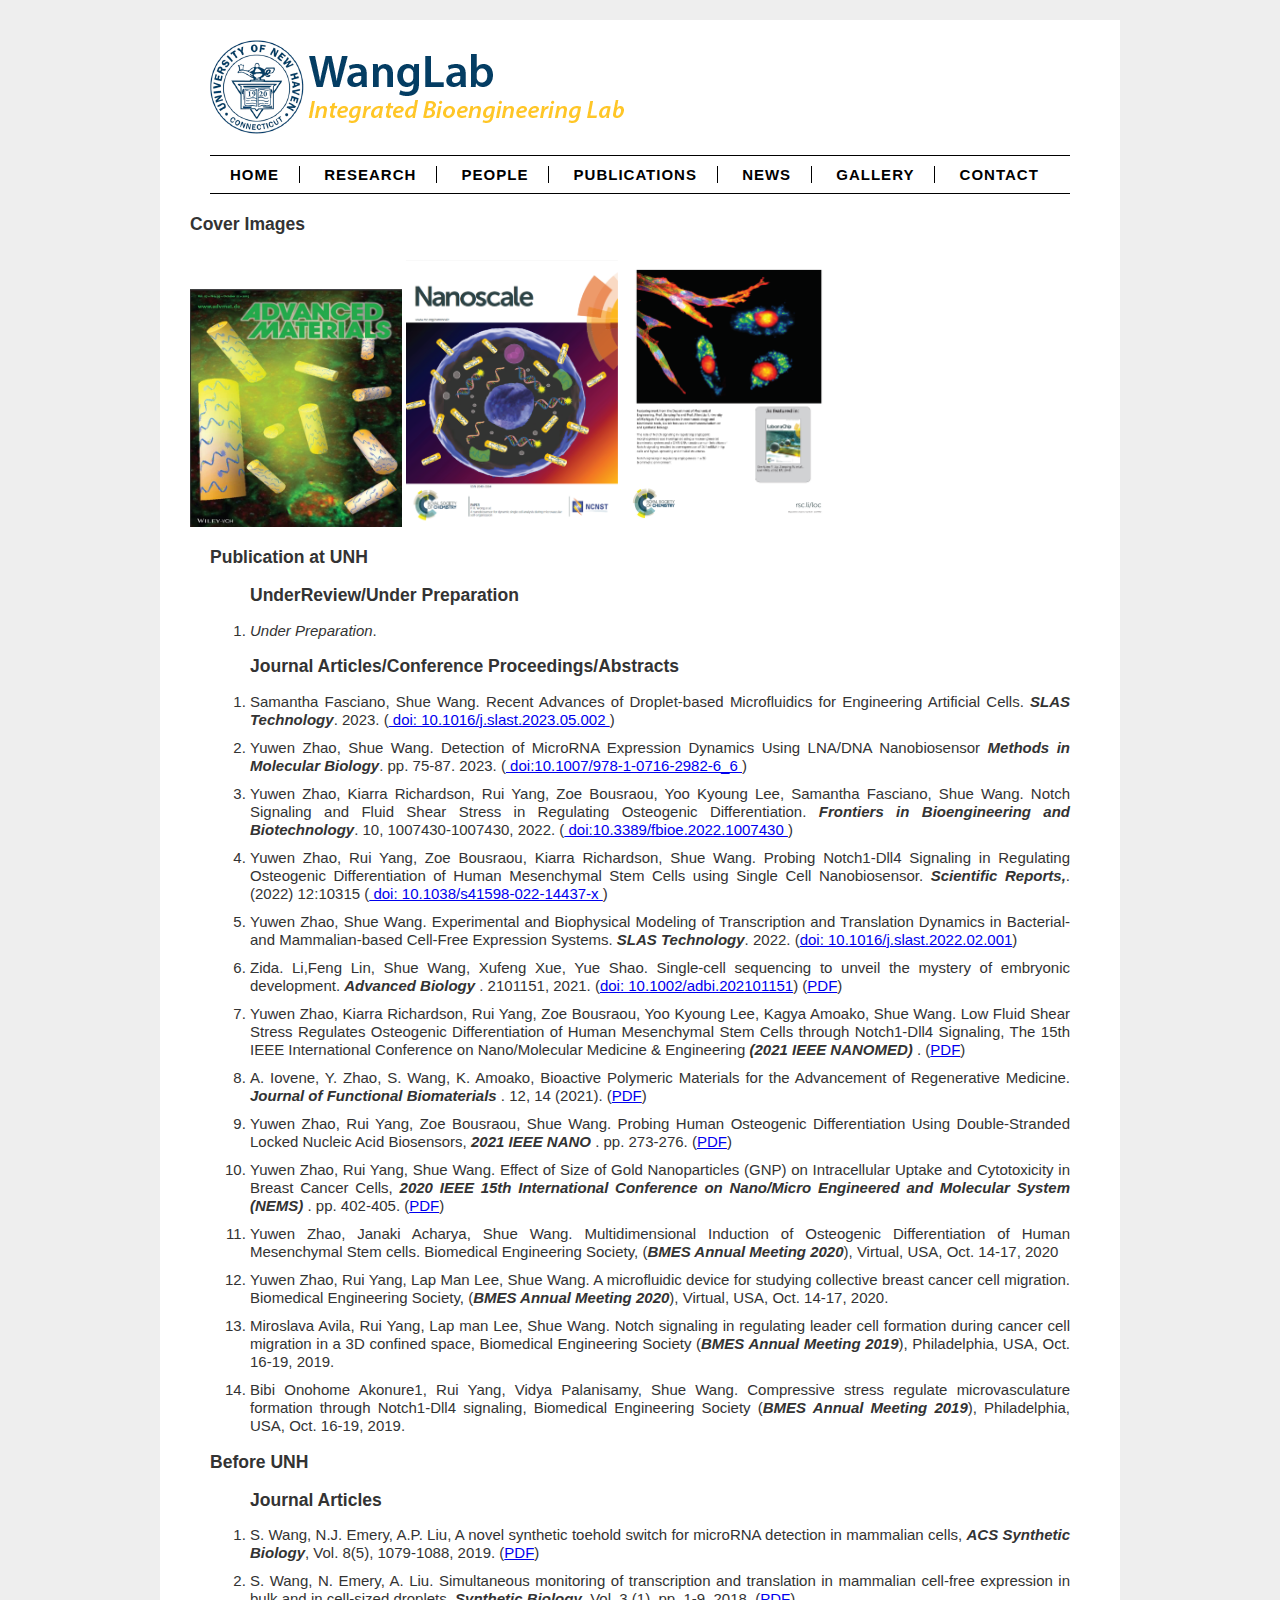
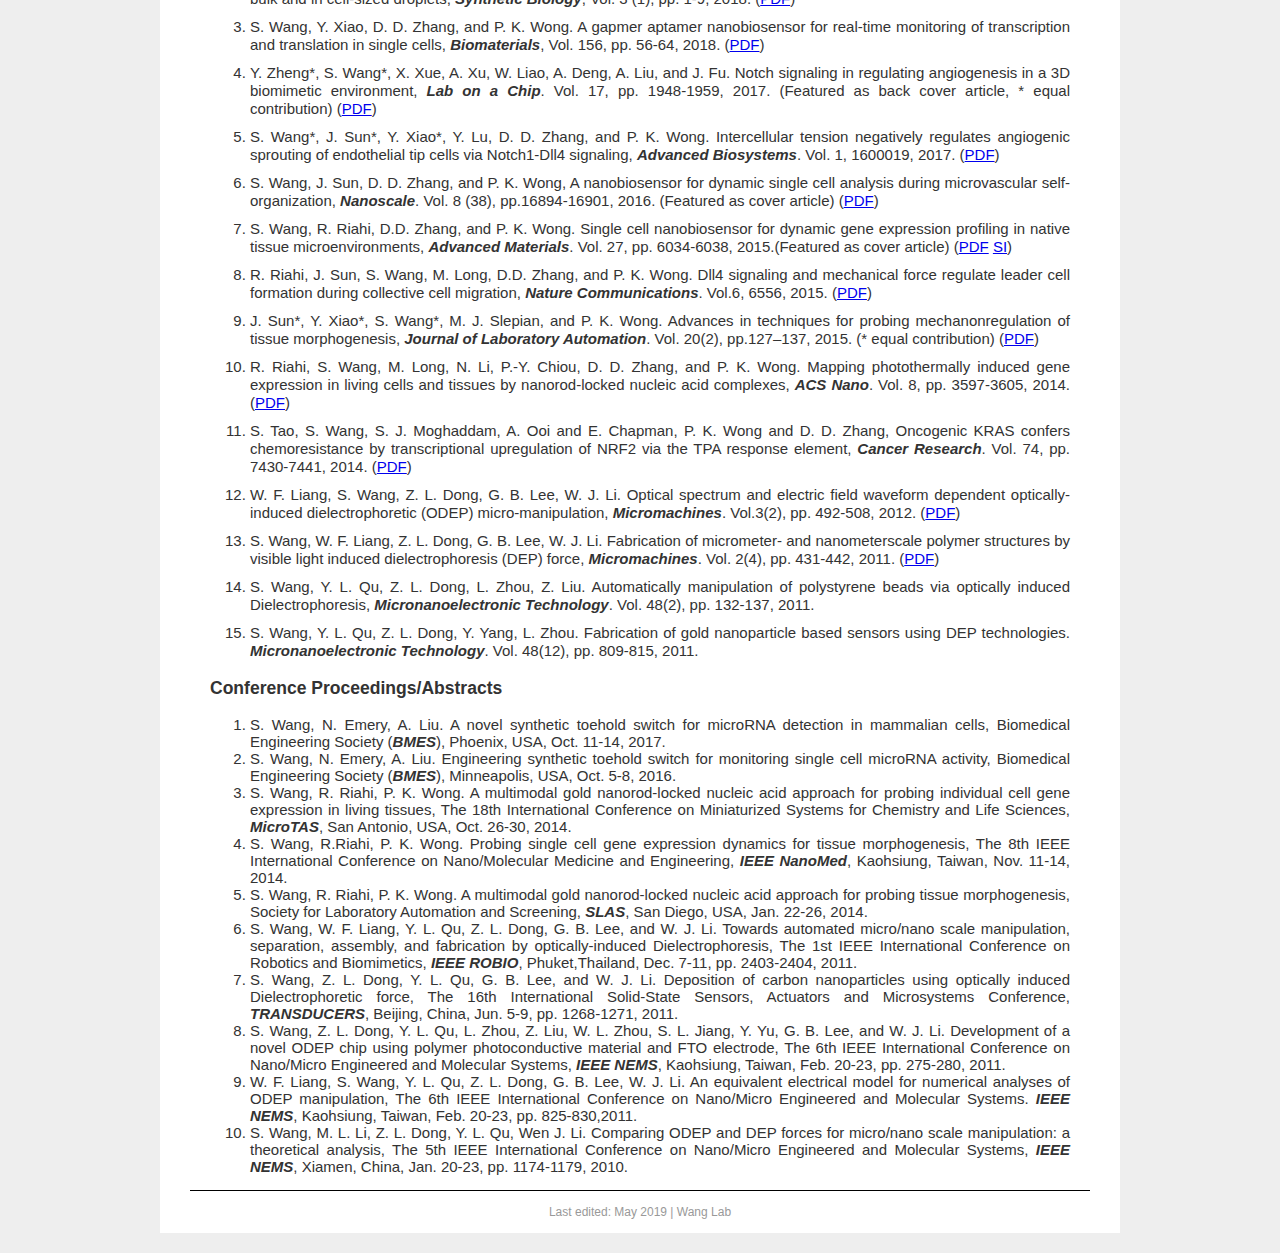
<file: publications.html>
<!DOCTYPE html PUBLIC "-//W3C//DTD XHTML 1.0 Transitional//EN" "http://www.w3.org/TR/xhtml1/DTD/xhtml1-transitional.dtd">
<html xmlns="http://www.w3.org/1999/xhtml">
<head>
<meta http-equiv="Content-Type" content="text/html; charset=utf-8" />
<!-- InstanceBeginEditable name="doctitle" -->
<title>Wang Lab | University of New Haven</title>
<!-- InstanceEndEditable -->
<link rel="shortcut icon" href="image/icons/tab_icon.png" type="favicon/ico" />
<link href="style.css" rel="stylesheet" type="text/css" media="screen" />
<script src="js/jquery-1.11.3.min.js"></script>
<script type="text/javascript" src="js/jssor.slider.min.js"></script>
<script type="text/javascript" src="js/zidajs.js"></script>
<script>
  (function(i,s,o,g,r,a,m){i['GoogleAnalyticsObject']=r;i[r]=i[r]||function(){
  (i[r].q=i[r].q||[]).push(arguments)},i[r].l=1*new Date();a=s.createElement(o),
  m=s.getElementsByTagName(o)[0];a.async=1;a.src=g;m.parentNode.insertBefore(a,m)
  })(window,document,'script','https://www.google-analytics.com/analytics.js','ga');

  ga('create', 'UA-90421120-1', 'auto');
  ga('send', 'pageview');

</script>


</head>

<body>
    <!-- use jssor.slider.min.js instead for release -->
    <!-- jssor.slider.min.js = (jssor.js + jssor.slider.js) -->
 <!--   <script type="text/javascript" src="../js/jssor.js"></script> -->

	
    
<div id="outer">
  <div id="wrapper">
  	<div id="header_wrapper">
    	<div id="logo">
      	<img src="image/icons/logo_wanglab.png" alt="logo"/>
      </div>
		    
<!-- 		<div id="social-media">
			<ul>
			  <li><a href="https://www.linkedin.com/pub/zida-li/40/870/6b1" target="_blank"><img src="image/icons/linkedin.png" alt="LindedIn"/></a>
			  <li><a href="https://scholar.google.com/citations?user=9s8iCB0AAAAJ&amp;hl=en" target="_blank"><img src="image/icons/google_scholar.png" alt="Google Scholar" /></a>
			  <li><a href="http://me.engin.umich.edu/ibbl/" target="_blank"><img src="image/icons/um_ibbl.png" alt="IBBL lab at UM" /></a>
			  <li><a href="http://web.hku.hk/~ashum" target="_blank"><img src="image/icons/hku.png" alt="Shum lab at HKU" /></a>
			  <li><a href="http://staff.ustc.edu.cn/~heliqun/" target="_blank"><img src="image/icons/ustc.jpg" alt="He lab at USTC" /></a>
			</ul>
		</div> -->
      
      <div id="topnav">
        <ul>
          <a href="index.html"><li>HOME</li></a>

          <a href="research.html"> <li>RESEARCH</li></a>
          <a href="people.html"> <li>PEOPLE</li></a>
          <a href="publications.html"> <li>PUBLICATIONS</li></a>		  
          <a href="news.html"> <li>NEWS</li></a>
          <a href="gallery.html"> <li>GALLERY</li></a>
          <a href="contact.html"><li style="border-right: 0px">CONTACT</li></a>
        </ul>
      </div>
	  
	  
      <div id="">
      	<h3>Cover Images</h3> 
    
	 <div> <img src="image/adv.jpg" style="width:212px;">
		  
	   <img src="image/nanoscale.png" style="width:212px;">
    
   <img src="image/Labonchip.png" style="width:212px;"></div>
  
  </div>
    
	    
		
		
	<div id="people-section">
	<h3>Publication at UNH</h3>
	
	<ol class="publication_list">
		<!-- For adding future publications.
		<li><b>Title
		</b></br>Authorlist
		</br><b><i>Journal
		</b></i>, volume
		</li> 
		-->
	
		
		<!--
		<h3><u><i>2018</i></u></h3>
		-->
		
		<h3>UnderReview/Under Preparation</h3>
		<h3></h3>
		
		<li>   <i>Under Preparation</i>. 
		</li>
		<!--
		<li> Pratima Poudel, Yuwen Zhao, Shue Wang. Detection of microRNAs Using Synthetic Toehold Switch in Mammalian Cells. <i>Under Review</i>.
	
		</li> -->
		</ol>
		
		<ol class="publication_list">
		<h3>Journal Articles/Conference Proceedings/Abstracts</h3>
		
		 		 
				
		<h3></h3>
		
		<li>Samantha Fasciano, Shue Wang. Recent Advances of Droplet-based Microfluidics for Engineering Artificial Cells. <b><i>SLAS Technology</i></b>. 2023.
		(<a href ="https://doi.org/10.1016/j.slast.2023.05.002"> doi: 10.1016/j.slast.2023.05.002 </a>)
		</li>
		
		<li>Yuwen Zhao, Shue Wang. Detection of MicroRNA Expression Dynamics Using LNA/DNA Nanobiosensor <b><i>Methods in Molecular Biology</i></b>.  pp. 75-87. 2023.
		(<a href ="https://doi.org/10.1007/978-1-0716-2982-6_6"> doi:10.1007/978-1-0716-2982-6_6 </a>)
		</li>
		
		
		<li>Yuwen Zhao, Kiarra Richardson, Rui Yang, Zoe Bousraou, Yoo Kyoung Lee, Samantha Fasciano, Shue Wang. Notch Signaling and Fluid Shear Stress in Regulating Osteogenic Differentiation. <b><i>Frontiers in Bioengineering and Biotechnology</i></b>. 10, 1007430-1007430, 2022.
		(<a href ="https://doi.org/10.3389/fbioe.2022.1007430"> doi:10.3389/fbioe.2022.1007430 </a>)
		</li>
		
		<li>Yuwen Zhao, Rui Yang, Zoe Bousraou, Kiarra Richardson, Shue Wang. Probing Notch1-Dll4 Signaling in Regulating Osteogenic Differentiation of Human Mesenchymal Stem Cells using Single Cell Nanobiosensor. <b><i>Scientific Reports,</i></b>.  (2022) 12:10315
		(<a href ="https://doi.org/10.1038/s41598-022-14437-x"> doi: 10.1038/s41598-022-14437-x </a>)
		</li>
		
			
		<li> Yuwen Zhao, Shue Wang. Experimental and Biophysical Modeling of Transcription and Translation Dynamics in Bacterial- and Mammalian-based Cell-Free Expression Systems. <b><i>SLAS Technology</i></b>. 2022. 
		(<a href="https://www.sciencedirect.com/science/article/pii/S2472630322000139">doi: 10.1016/j.slast.2022.02.001</a>) 
		</li>
		
		<li> Zida. Li,Feng Lin, Shue Wang, Xufeng Xue, Yue Shao. Single-cell sequencing to unveil the mystery of embryonic development. <b><i>Advanced Biology </i></b>. 2101151, 2021. 
		(<a href="https://onlinelibrary.wiley.com/doi/abs/10.1002/adbi.202101151">doi: 10.1002/adbi.202101151</a>) (<a href="docs/2021_AdvBio.pdf">PDF</a>)
		</li>
		
		
		<li>
		  Yuwen Zhao, Kiarra Richardson, Rui Yang, Zoe Bousraou, Yoo Kyoung Lee, Kagya Amoako, Shue Wang. Low Fluid Shear Stress Regulates Osteogenic Differentiation of Human Mesenchymal Stem Cells through Notch1-Dll4 Signaling, 
		  The 15th IEEE International Conference on Nano/Molecular Medicine & Engineering  <b><i>(2021 IEEE NANOMED) </i></b> .   (<a href="docs/2021_NANOMED.pdf">PDF</a>)
		  </li>
		
				
		
		<li> A. Iovene, Y. Zhao, S. Wang, K. Amoako, Bioactive Polymeric Materials for the Advancement of Regenerative Medicine. <b><i>Journal of Functional Biomaterials</i></b> . 12, 14 (2021).
		(<a href="docs/JFB_2021.pdf">PDF</a>)
		</li>
		
		
		<li>
		  Yuwen Zhao, Rui Yang, Zoe Bousraou,  Shue Wang. Probing Human Osteogenic Differentiation Using Double-Stranded
		Locked Nucleic Acid Biosensors, <b><i>2021 IEEE NANO </i></b>  . pp. 273-276. (<a href="docs/2021_IEEENANO.pdf">PDF</a>)
		  </li>
		
		
		 <li>
		  Yuwen Zhao, Rui Yang, Shue Wang. Effect of Size of Gold Nanoparticles (GNP) on Intracellular Uptake and Cytotoxicity in 
		  Breast Cancer Cells, <b><i>2020 IEEE 15th International Conference on Nano/Micro Engineered and Molecular System (NEMS) </i></b> 
		  . pp. 402-405.  (<a href="docs/2020_NEMS.pdf">PDF</a>)
		  </li>
		  
		  <li>
		  Yuwen Zhao, Janaki Acharya, Shue Wang. Multidimensional Induction of Osteogenic Differentiation of Human Mesenchymal Stem cells. Biomedical Engineering Society,
		  (<b><i>BMES Annual Meeting 2020</i></b>), Virtual, USA, Oct. 14-17, 2020
		  </li>
		  
		
		  <li>
		  Yuwen Zhao, Rui Yang, Lap Man Lee, Shue Wang. A microfluidic device for studying collective breast cancer cell migration. Biomedical Engineering Society,
		  (<b><i>BMES Annual Meeting 2020</i></b>), Virtual, USA, Oct. 14-17, 2020.
		  </li>
		 
		  <li> Miroslava Avila, Rui Yang, Lap man Lee, Shue Wang. Notch signaling in regulating leader cell formation during cancer cell migration in a 3D confined space, 
		  Biomedical Engineering Society (<b><i>BMES Annual Meeting 2019</i></b>), Philadelphia, USA, Oct. 16-19, 2019.
		  </li>
		  <li> Bibi Onohome Akonure1, Rui Yang, Vidya Palanisamy, Shue Wang. Compressive stress regulate microvasculature formation through Notch1-Dll4 signaling, 
		  Biomedical Engineering Society (<b><i>BMES Annual Meeting 2019</i></b>), Philadelphia, USA, Oct. 16-19, 2019.
		  </li>		
					
		  
		  </ol>
	
	
	
		<h3>Before UNH</h3>
		<ol class="publication_list">
		<!-- For adding future publications.
		<li><b>Title
		</b></br>Authorlist
		</br><b><i>Journal
		</b></i>, volume
		</li> 
		-->
		
		<h3>Journal Articles</h3>	
		<!--
		<h3><u><i>2018</i></u></h3>
		-->
		<li>S. Wang, N.J. Emery, A.P. Liu, A novel synthetic toehold switch for microRNA detection in mammalian cells, 
		<b><i>ACS Synthetic Biology</i></b>, Vol. 8(5), 1079-1088, 2019.  (<a href="docs/2019ACSSynBio.pdf">PDF</a>)</li>
		
		<li>S. Wang, N. Emery, A. Liu. Simultaneous monitoring of transcription and translation in mammalian cell-free expression in bulk and in cell-sized droplets, 
		<b><i>Synthetic Biology</i></b>, Vol. 3 (1), pp. 1-9, 2018.
		(<a href="docs/2018SynBio.pdf">PDF</a>)</li>
		
		<li>S. Wang, Y. Xiao, D. D. Zhang, and P. K. Wong. A gapmer aptamer nanobiosensor for real-time monitoring of transcription and translation in single cells, 
		<b><i>Biomaterials</i></b>, Vol. 156, pp. 56-64, 2018. 
		(<a href="docs/2018Biomaterials.pdf">PDF</a>)</li>
		
		
		<li> Y. Zheng*, S. Wang*, X. Xue, A. Xu, W. Liao, A. Deng, A. Liu, and J. Fu. Notch signaling in regulating angiogenesis in a 3D biomimetic environment, 
		<b><i>Lab on a Chip</i></b>. Vol. 17, pp. 1948-1959, 2017.
		(Featured as back cover article, * equal contribution) (<a href="docs/2017Labonachip.pdf">PDF</a>)</li>
		
		<li>S. Wang*, J. Sun*, Y. Xiao*, Y. Lu, D. D. Zhang, and P. K. Wong. Intercellular tension negatively regulates angiogenic sprouting of endothelial tip cells via Notch1-Dll4 signaling, 
		<b><i>Advanced Biosystems</i></b>. Vol. 1, 1600019, 2017.  (<a href="docs/2017AdvBiosystems.pdf">PDF</a>)</li>
		
		<li>S. Wang, J. Sun, D. D. Zhang, and P. K. Wong, A nanobiosensor for dynamic single cell analysis during microvascular self-organization, 
		<b><i>Nanoscale</i></b>. Vol. 8 (38), pp.16894-16901, 2016. (Featured as cover article) (<a href="docs/2016Nanoscale.pdf">PDF</a>)</li>
		
		<li>S. Wang, R. Riahi, D.D. Zhang, and P. K. Wong. Single cell nanobiosensor for dynamic gene expression profiling in native tissue microenvironments, 
		<b><i>Advanced Materials</i></b>. Vol. 27, pp. 6034-6038, 2015.(Featured as cover article)  (<a href="docs/2015AdvMat.pdf">PDF</a>
		<a href="docs/S Wang_2015_Adv Mat_SI.pdf">SI</a>)
		
		</li>
		
		<li>R. Riahi, J. Sun, S. Wang, M. Long, D.D. Zhang, and P. K. Wong. Dll4 signaling and mechanical force regulate leader cell formation during collective cell migration, 
		<b><i>Nature Communications</i></b>. Vol.6, 6556, 2015.  (<a href="docs/2015NatComm.pdf">PDF</a>)</li>
		
		<li>J. Sun*, Y. Xiao*, S. Wang*, M. J. Slepian, and P. K. Wong. Advances in techniques for probing mechanonregulation of tissue morphogenesis, 
		<b><i>Journal of Laboratory Automation</i></b>. Vol. 20(2), pp.127–137, 2015. (* equal contribution) (<a href="docs/2018_ACSSensors_Li.pdf">PDF</a>)</li>
		
		<li>R. Riahi, S. Wang, M. Long, N. Li, P.-Y. Chiou, D. D. Zhang, and P. K. Wong. Mapping photothermally induced gene expression in living cells and tissues by nanorod-locked nucleic acid complexes, 
		<b><i>ACS Nano</i></b>. Vol. 8, pp. 3597-3605, 2014.  (<a href="docs/2014ACSNano.pdf">PDF</a>)</li>
		
		<li>S. Tao, S. Wang, S. J. Moghaddam, A. Ooi and E. Chapman, P. K. Wong and D. D. Zhang, Oncogenic KRAS confers chemoresistance by transcriptional upregulation of NRF2 via the TPA 
		response element, <b><i>Cancer Research</i></b>. Vol. 74, pp. 7430-7441, 2014. (<a href="docs/2014CancerResearch.pdf">PDF</a>)</li>
		
		<li>W. F. Liang, S. Wang, Z. L. Dong, G. B. Lee, W. J. Li. Optical spectrum and electric field waveform dependent optically-induced dielectrophoretic (ODEP) micro-manipulation, 
		<b><i>Micromachines</i></b>. Vol.3(2), pp. 492-508, 2012.  (<a href="docs/2012micromachines.pdf">PDF</a>)</li>
		
		<li>S. Wang, W. F. Liang, Z. L. Dong, G. B. Lee, W. J. Li. Fabrication of micrometer- and nanometerscale polymer structures by visible light induced dielectrophoresis (DEP) force,
		<b><i>Micromachines</i></b>. Vol. 2(4), pp. 431-442, 2011.  (<a href="docs/2011Micromachines.pdf">PDF</a>)</li>
		
		<li>S. Wang, Y. L. Qu, Z. L. Dong, L. Zhou, Z. Liu. Automatically manipulation of polystyrene beads via optically induced Dielectrophoresis, 
		<b><i>Micronanoelectronic Technology</i></b>. Vol. 48(2), pp. 132-137, 2011.  </li>
		
		<li> S. Wang, Y. L. Qu, Z. L. Dong, Y. Yang, L. Zhou. Fabrication of gold nanoparticle based sensors using DEP technologies. 
		<b><i> Micronanoelectronic Technology</i></b>. Vol. 48(12), pp. 809-815, 2011. </li>
		
			
		  
		  </ol>
		  
		  
		 <!-- For future: Book Chapter
		<h3>Book Chapters</h3>
		<ol class="publication_list">
		<li><b>Nanotechnology and microfluidics for biosensing and biophysical property assessment: implications for next generation in vitro diagnostics
		  </b></br><u>Zida Li</u>, Anderson Ho Cheung Shum
		  </br><b><i>Nanotechnology and Microfluidics
		  </b></i>, John Wiley & Sons, Under Review
		  </ol>
		  -->
		  
		  <h3>Conference Proceedings/Abstracts</h3>		  
		  <ol class="conference_list">
		<!--For future revision.  
		  <li><b>Title
		  </b></br>Authorlist
		  </br><b><i>Journal
		  </b></i>, volume (<a href="docs/FILENAME.pdf">PDF</a>)
		  </li> -->
		    
		  
		  <li> S. Wang, N. Emery, A. Liu. A novel synthetic toehold switch for microRNA detection in mammalian cells, 
		  Biomedical Engineering Society (<b><i>BMES</i></b>), Phoenix, USA, Oct. 11-14, 2017.
		  </li>
		  
		  <li> S. Wang, N. Emery, A. Liu. Engineering synthetic toehold switch for monitoring single cell microRNA activity, 
		  Biomedical Engineering Society (<b><i>BMES</i></b>), Minneapolis, USA, Oct. 5-8, 2016.
		  </li>
		  
		  <li> S. Wang, R. Riahi, P. K. Wong. A multimodal gold nanorod-locked nucleic acid approach for probing individual cell gene expression in living tissues, 
		  The 18th International Conference on Miniaturized Systems for Chemistry and Life Sciences, <b><i>MicroTAS</i></b>, San Antonio, USA, Oct. 26-30, 2014.
		  </li>
		  
		  <li> S. Wang, R.Riahi, P. K. Wong. Probing single cell gene expression dynamics for tissue morphogenesis, 
		  The 8th IEEE International Conference on Nano/Molecular Medicine and Engineering, <b><i>IEEE NanoMed</i></b>, Kaohsiung, Taiwan, Nov. 11-14, 2014.
		  </li>
		  
		  <li> S. Wang, R. Riahi, P. K. Wong. A multimodal gold nanorod-locked nucleic acid approach for probing tissue morphogenesis, 
		  Society for Laboratory Automation and Screening, <b><i>SLAS</i></b>, San Diego, USA, Jan. 22-26, 2014.
		  </li>
		  
		  <li> S. Wang, W. F. Liang, Y. L. Qu, Z. L. Dong, G. B. Lee, and W. J. Li. Towards automated micro/nano scale manipulation, separation, assembly, and fabrication by optically-induced Dielectrophoresis, 
		  The 1st IEEE International Conference on Robotics and Biomimetics, <b><i>IEEE ROBIO</i></b>, Phuket,Thailand, Dec. 7-11, pp. 2403-2404, 2011.
		  </li>
		  
		  <li> S. Wang, Z. L. Dong, Y. L. Qu, G. B. Lee, and W. J. Li. Deposition of carbon nanoparticles using optically induced Dielectrophoretic force, 
		  The 16th International Solid-State Sensors, Actuators and Microsystems Conference, <b><i>TRANSDUCERS</i></b>, Beijing, China, Jun. 5-9, pp. 1268-1271, 2011.
		  </li>
		  
		  <li> S. Wang, Z. L. Dong, Y. L. Qu, L. Zhou, Z. Liu, W. L. Zhou, S. L. Jiang, Y. Yu, G. B. Lee, and W. J. Li. Development of a novel ODEP chip using polymer photoconductive material and FTO electrode, 
		  The 6th IEEE International Conference on Nano/Micro Engineered and Molecular Systems, <b><i>IEEE NEMS</i></b>, Kaohsiung, Taiwan, Feb. 20-23, pp. 275-280, 2011.
		  </li>
		  
		  <li> W. F. Liang, S. Wang, Y. L. Qu, Z. L. Dong, G. B. Lee, W. J. Li. An equivalent electrical model for numerical analyses of ODEP manipulation, The 6th IEEE International Conference on Nano/Micro 
		  Engineered and Molecular Systems. <b><i>IEEE NEMS</i></b>, Kaohsiung, Taiwan, Feb. 20-23, pp. 825-830,2011.
		  </li>
		  
		  <li> S. Wang, M. L. Li, Z. L. Dong, Y. L. Qu, Wen J. Li. Comparing ODEP and DEP forces for micro/nano scale manipulation: a theoretical analysis, The 5th 
		  IEEE International Conference on Nano/Micro Engineered and Molecular Systems, <b><i>IEEE NEMS</i></b>, Xiamen, China, Jan. 20-23, pp. 1174-1179, 2010.
		  </li>
		  
	
		  
		  </ol>

	</div>
    <div id="footer">
    <p>Last edited: May 2019 | Wang Lab</p>
    </div>
</div>
</div>

</body>
</html>
</file>
<file: style.css>
/* CSS Document */

body {
	font-family: "Lucida Sans Unicode", "Lucida Grande", sans-serif; 
	/*font-family:Arial, Helvetica, sans-serif; */
    color: #333333;
    font-size: 15px;
    text-align: justify;

	background-color:#cccccc54;
}

h1 {
	 /* font-family:Arial, Helvetica, sans-serif; */
	 font-size:25px;
}
 
 news-shortBio{
     font-family: Arial, Helvetica, sans-serif;
     font-size: 22px;
     text-decoration: underline;
     font-style: italic;
     font-weight: bold;
 }
 
 h2{
	 margin:20px 20px 0px 0px;
 }
 
 p{
/* 	 font-family:Arial, Helvetica, sans-serif; */
 }
 
 #outer {
	 width:960px;
	 background-color:#FFF;
	 margin:auto;
 }
 #wrapper {
	 width:900px;
	 margin:20px auto;
	 background-color:#FFF;
 }
 
#outer_gal {
	 max-width: 960px;
	 background-color:#FFF;
	 margin: auto;
 }
#wrapper_gal {
	 max-width:900px;
	 background-color:#FFF;
	 margin:20px auto;
 }
 
 
 #header_wrapper{
	 vertical-align:bottom;
 }
 #logo, #social-media{
	 vertical-align:bottom;
	 display:inline-block;
	 *display:inline;
	 zoom: 1;
}
 
 #logo {
	 width: 300px;
float:left;
margin:20px;
 }
 
 #social-media {
	 margin:1px;
float:right;
margin:20px ;
	
 }
 #social-media ul 
 {padding:0;
 margin:0;
 vertical-align:bottom;
 }

 
 #social-media ul li {
	 display:inline;
 }
 
 #topnav {
	 clear:both;
	
 }
 
 #topnav a{
	 color:#000;
	 text-decoration:none;
 }
 
 #topnav a:hover{
	 background-color:#043d63;
	 color:#FFF;
 }
 
 
 
 #topnav ul{
	 border-top:1px #000 solid;
	 border-bottom:1px #000 solid;
	 margin:20px; 
	 padding:10px 0;
 }
 	 
 #topnav ul li {
	 display:inline;
	 border-right:1px #000 solid;
	 padding:0 20px;
	 font-weight:bold;
	 letter-spacing: 1px;
	 /* font-family: Arial, Helvetica, sans-serif; */
 }
 
 #banner {
	 width:900px;
 	 border-bottom: thin groove #000;
	 padding:0px 0px 20px 0px;
	 }
 #project-slider {
	 width:630px;
	 padding:0px 0px 20px 0px;
	 }	 

 
 #content{
 }
 
 #content-index{
	 /*width:600px;*/
	 /*float:left;*/
	 padding: 0px 20px 20px 20px;
 }
 
#welcome{
	width: 900px;
	
}

#heading{
	clear:both;
}
	
#profile-image{
	 float:left;
	 margin:20px;
	 clear: both;
 }
 
 #profile-content{
	 float:left;
	 
 }
 
#welcome-content{
/* 	 width: 630px; */
	 clear: both;
	 margin: 0px 20px 0px 20px;
	 
 }
	 
#selected-pub{
	width: 430px;
	padding: 0px 20px 0px 20px;
	float: left;
	
}

#sel-pub-item{
	margin: 20px 0px 20px 0px;

}
	 
 
#people-section{
	width: 860px;
	padding: 0px 20px 0px 20px;
	margin: auto;
}
 
 
 
#news{
	 width:370px;
 	 float:right;
 }
 
 #news-item{
	 padding:0px 0px 10px 0px;
	 
	 
 }
 
 #news p{
 font-size:15px;
 }
 
 .news-date{
	 width: 100px;
	 font-weight: bold;
 }
 
 
 #links{
	 width:840px;
	 float:left;
	 padding: 20px;
 }
 
 #link-item-left{
	 width: 400px;
	margin: 5px 0px 5px 0px;
	float:left;
	clear: both;
 }
 
 #link-item-right{
	 width:400px;
	 margin: 5px 0px 5px 0px;
	 float: right;
	 
 }
 
 #content-about{
	padding:20px;
 }
 
 #content-research{
 padding:0px;
 }
 
 #content-gallery{
	 padding:0px;
 }
 
 #research-project{
	 clear:both;
 }
 #project-description{
	 float:center;
	 
 }
 #project-skills{
	 float:right;
	 width:200px;
 }
 
#content-skillset{
padding:20px;
}
 
 #content-mindset{
 padding:20px;
 }
#content-contact{
	width: 300px;
	float: left;
padding:20px;
}

#research-intro li{
	margin: 5px;
}
 
 #research-project h2{
	 margin:13.28px 0px 13.28px 0px;
 }
   #google-map{
	 width:500px;
	 float:right;
	 padding:20px;
 }
 
    #amap{
	 width:500px;
	 height:300px;
	 float:right;
	 margin:20px;
 }
 
 
 #content h1{
	 font-family:Arial, Helvetica, sans-serif;
	 font-size:36px;
	 color:green;
 }
 
 #footer {
	 padding:2px 0px;
	 text-align:center;
	 border-top:1px #000 solid;
	 clear:both;
 }
 
 #footer p {
	 font-family:Arial, Helvetica, sans-serif;
	 font-size:12px;
	 color:#999;
 }
.caption, .caption_gal{
	position:absolute;
	background:#000;
	color:#fff;
	opacity:0.5;
	width:100%;
	height:60px;
	bottom:-60px;
	
}

.caption {
	padding:0px 5px 0px 5px ;
}
.caption h2{

}
.caption_gal{
height:100px;
bottom:-100px;
padding:0px 10px 0px 10px;
}

.center{
	display: block;
    margin-left: auto;
    margin-right: auto;
    width: 50%;
}

.news_title {
  padding: 5px;
  /*text-align: center;*/
  /* background-color: #e5eecc; */
  /* border: solid 1px #c3c3c3; */
  border-style: outset;
  border-width: 2px;
  cursor: pointer;
}

.news_title_lite{
	  padding: 5px;
  /*text-align: center;*/
  /* background-color: #e5eecc; */
  /* border: solid 1px #c3c3c3; */
  border-style: outset;
  border-width: 2px;
  cursor: default;
}
/* .news_content  {
  display: none;
} */

.read_more{
  padding: 5px;
  text-align: center;
  /* background-color: #e5eecc; */
  color:#ff8200;
/*   color:#005cb9; */
  font-weight: bold;
  /* border: solid 1px #c3c3c3; */
  border-style: outset;
  border-width: 2px;
  cursor: pointer;
}

.news_content, .bio_content{
	padding: 0.8em 3em 0.8em 3em;
	display: none;
	border: solid 1px #005cb9;
	background-color: #f1f5f9;
	font-family:Arial;
}

.publication_list, .patent_list{
	/* font-family: Arial, Helvetica; */
	line-height: 120%;
}

.publication_list li, .patent_list li{
	margin: 10px 0;
}

#gallery_photo{
	height: 400px;
	width: 300px;
	overflow: hidden;
}





.grid {
  background: #FFF;
/*   max-width: 1200px; */
padding: 0px 40px 20px 40px;
}

/* clearfix */
.grid:after {
  content: '';
  display: block;
  clear: both;
}

/* ---- grid-item ---- */

.grid-item {
  width: 270px;
  height: 360px;
  float: left;
  /* background: #D26; */
  /* border: 2px solid #333; */
  /* border-color: hsla(0, 0%, 0%, 0.5); */
  border-radius: 5px;
  overflow: hidden;
}

.grid-item--landscape {height: 203px;}
.grid-item--square {height: 270px;}
.grid-item--width2 { width: 270px; }
.grid-item--width3 { width: 270px; }
.grid-item--width4 { width: 270px; }

.grid-item--height2 { height: 200px; }
.grid-item--height3 { height: 260px; }
.grid-item--height4 { height: 360px; }











.jssora03l, .jssora03r {
    display: block;
    position: absolute;
    /* size of arrow element */
    width: 55px;
    height: 55px;
    cursor: pointer;
    background:url(image/photography/a03.png) no-repeat;
    overflow: hidden;
}
.jssora03l { background-position: -3px -33px; }
.jssora03r { background-position: -63px -33px; }
.jssora03l:hover { background-position: -123px -33px; }
.jssora03r:hover { background-position: -183px -33px; }
.jssora03l.jssora03ldn { background-position: -243px -33px; }
.jssora03r.jssora03rdn { background-position: -303px -33px; }
	
	
/*
div.capty-caption {

background-color: #000;

color: #FFF;

font: bold 11px verdana;

padding-left: 10px;

padding-top: 7px;

text-shadow: 1px 1px 0 #222;

}

div.capty-caption a {

color: #318DAD;

font: bold 11px verdana;

text-decoration: none;

text-shadow: none;

}
*/
</file>
